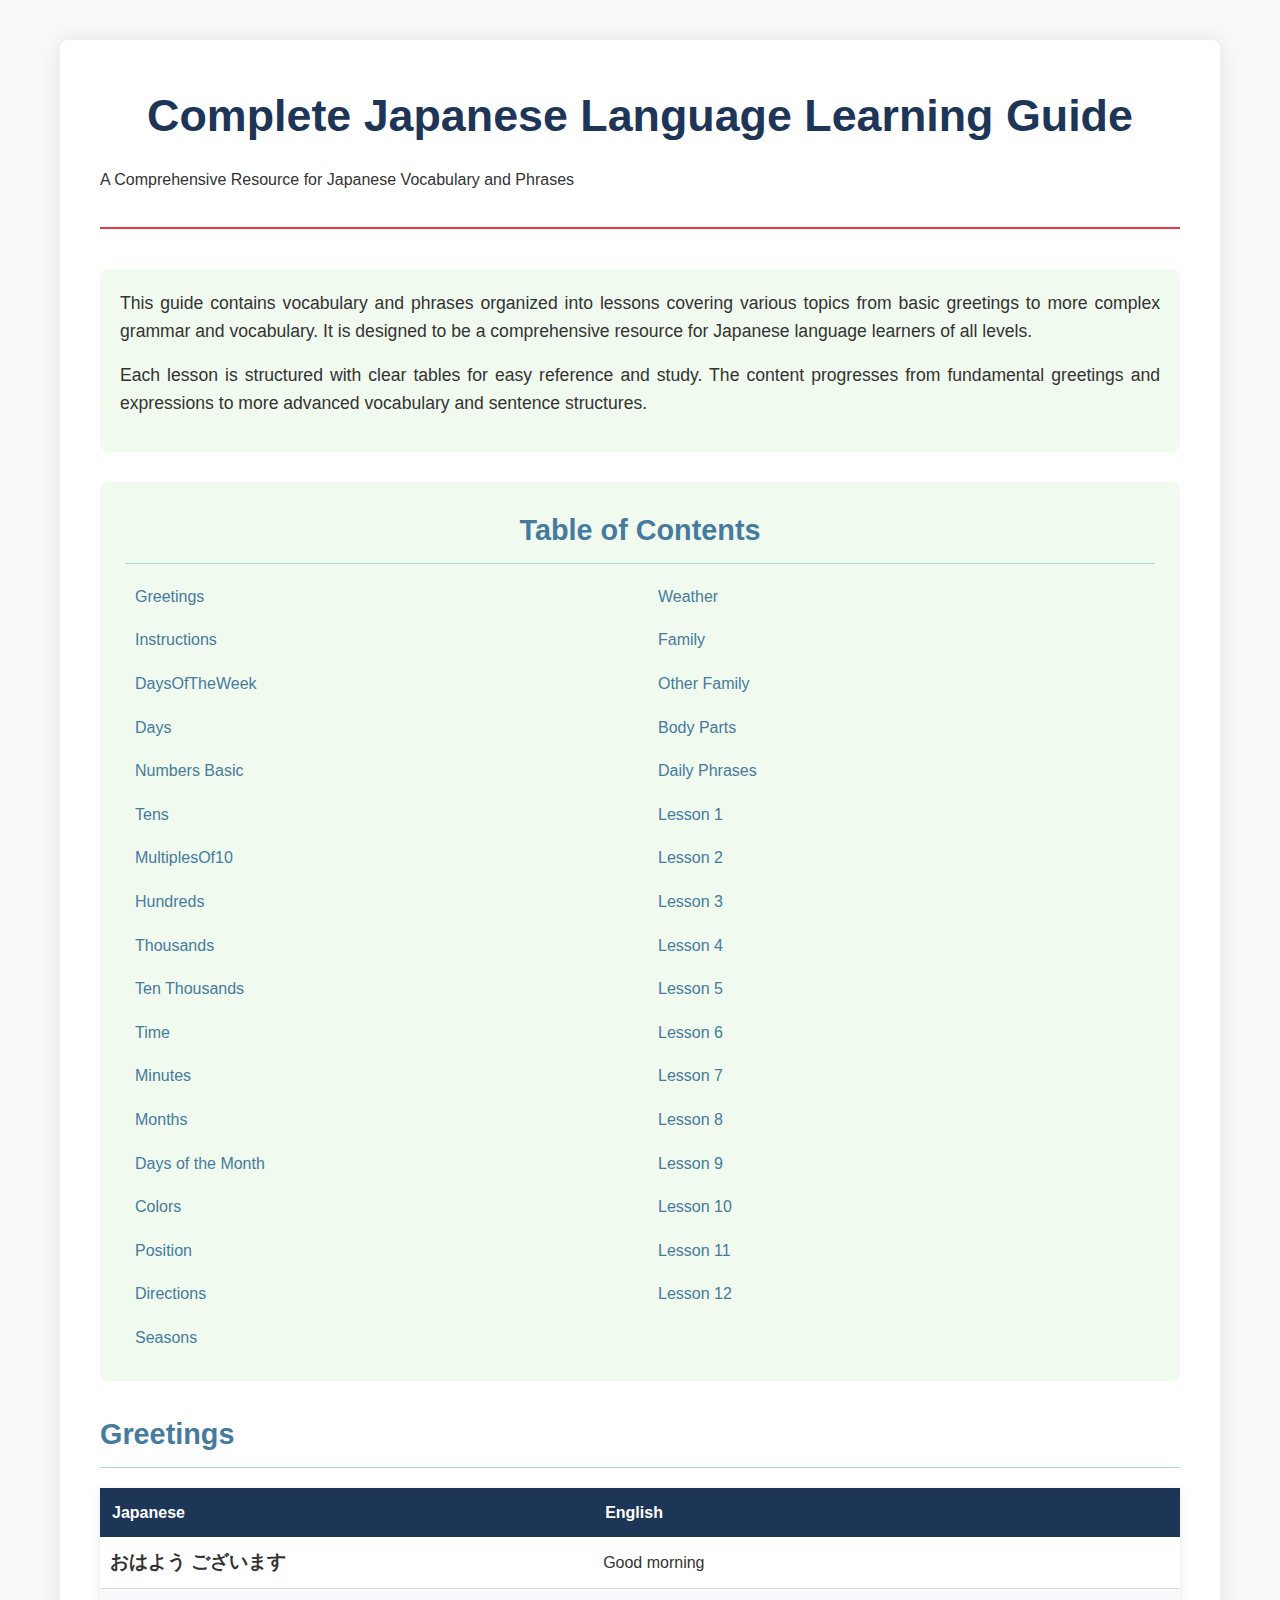
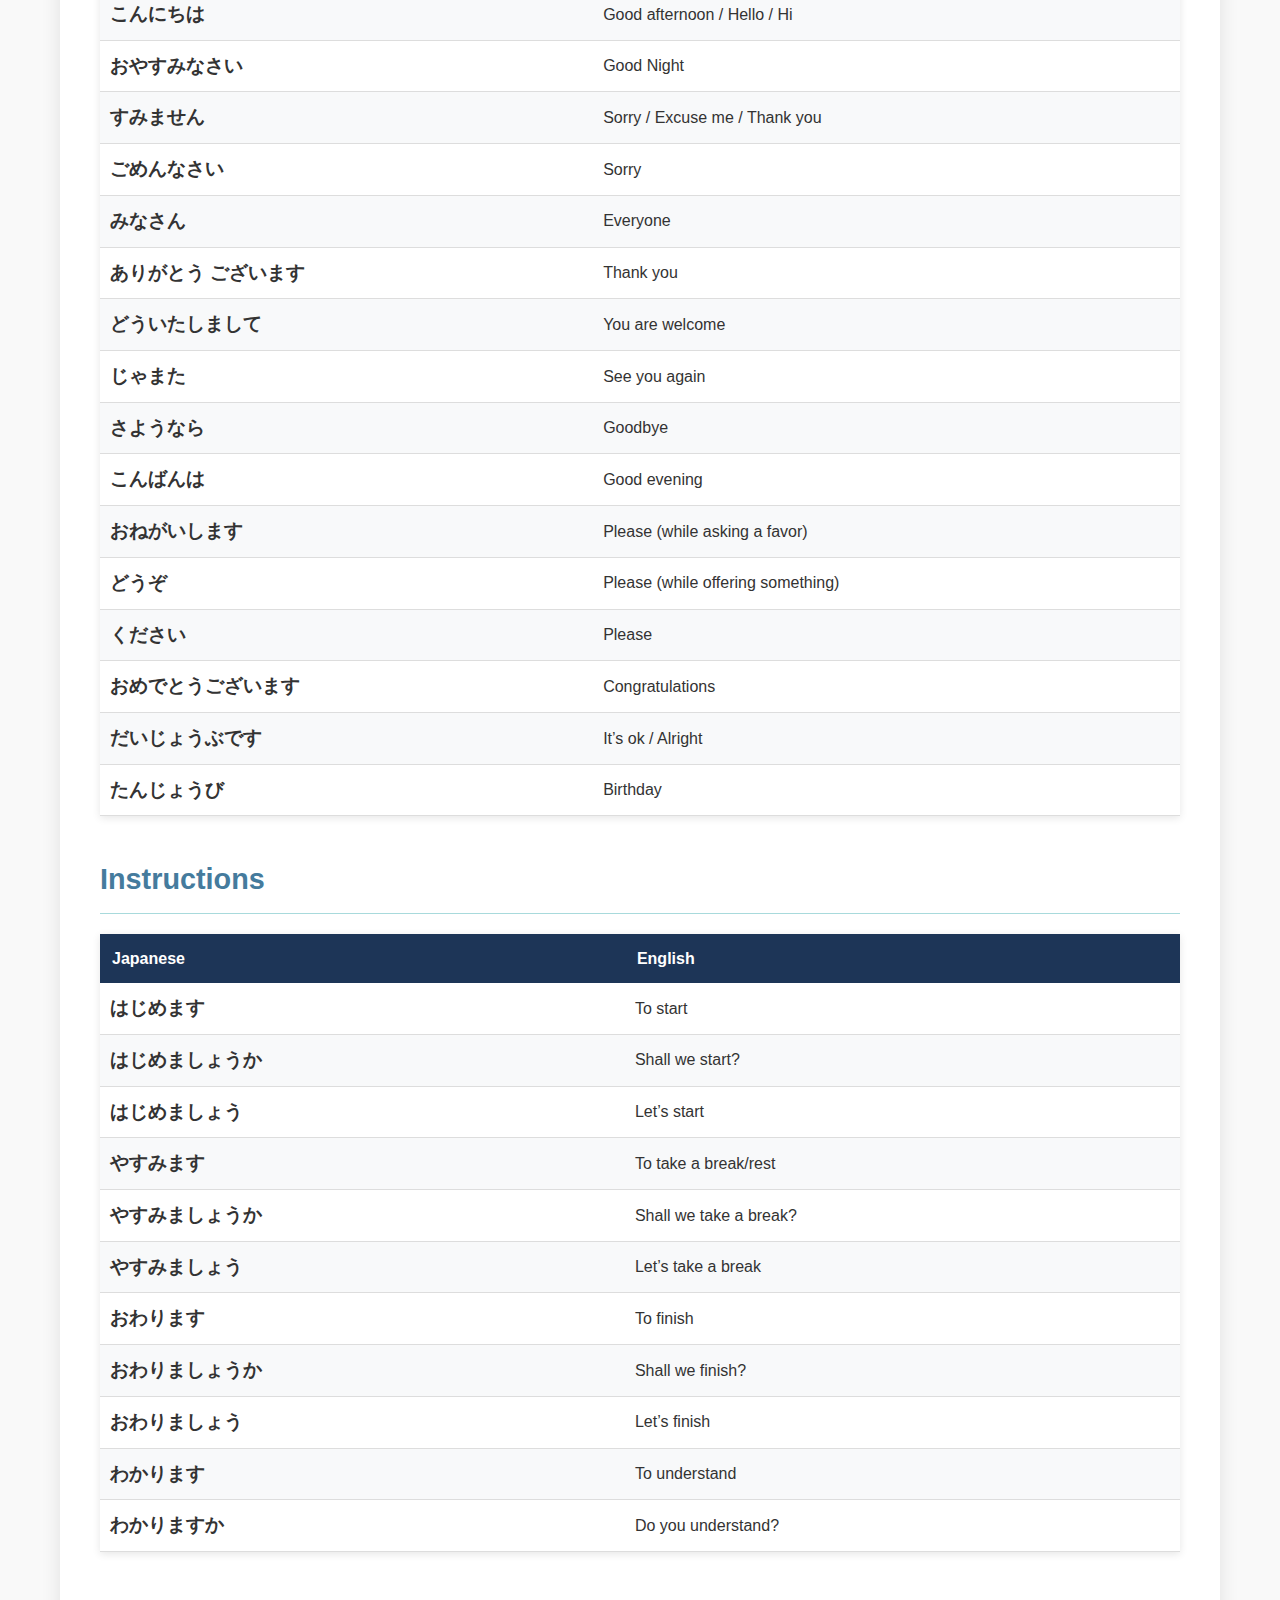
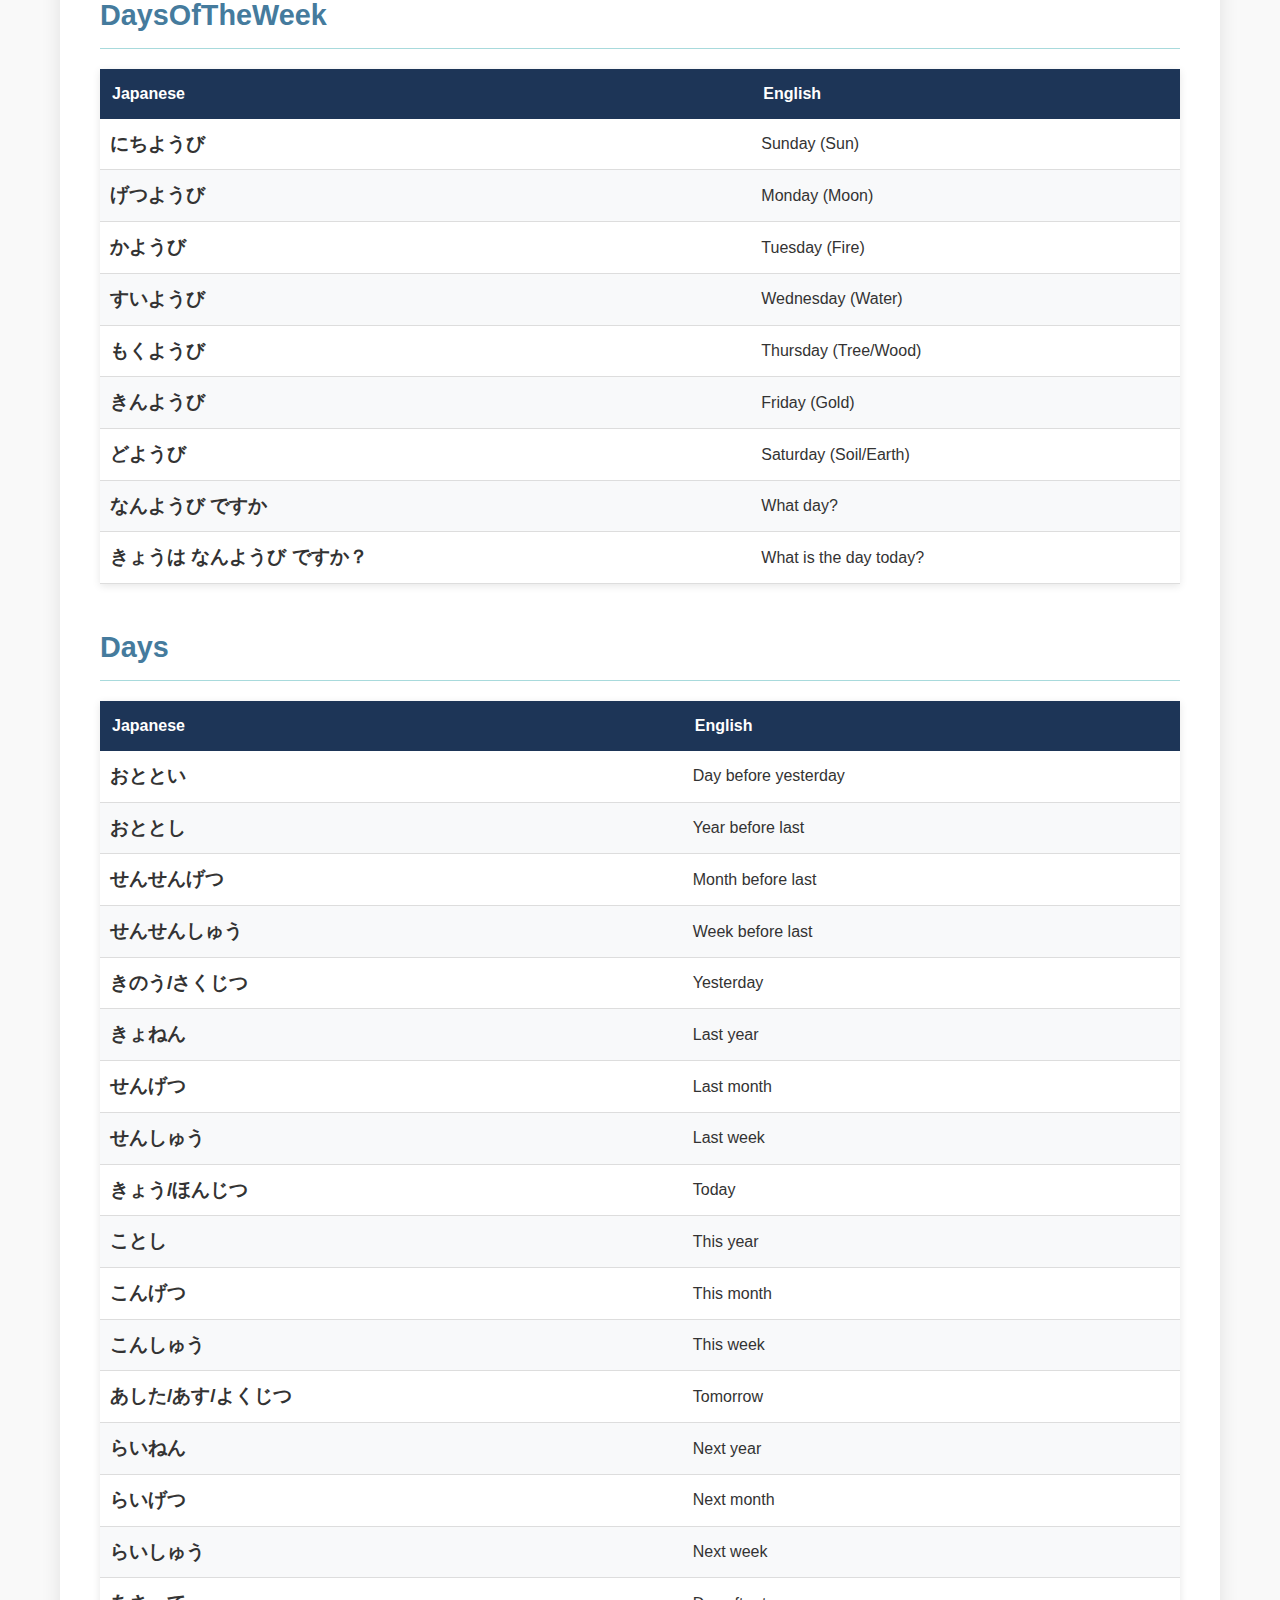
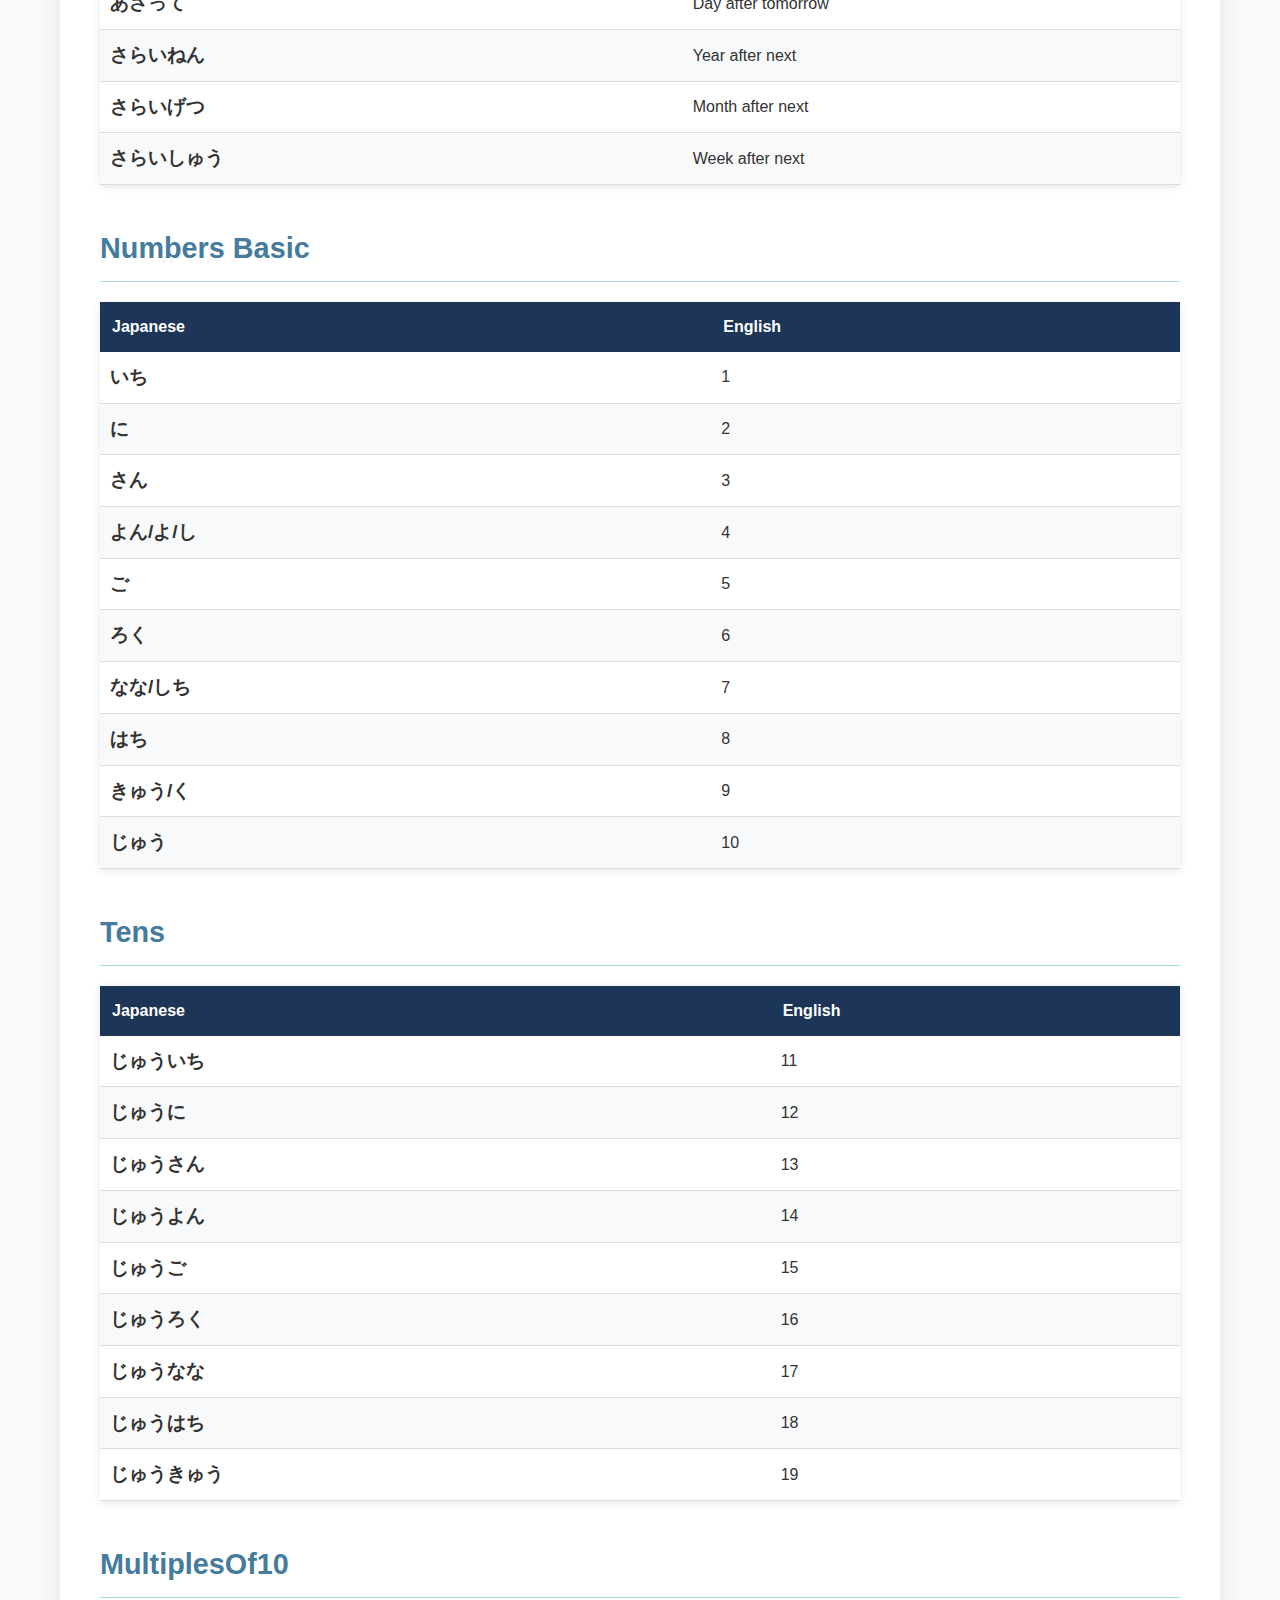
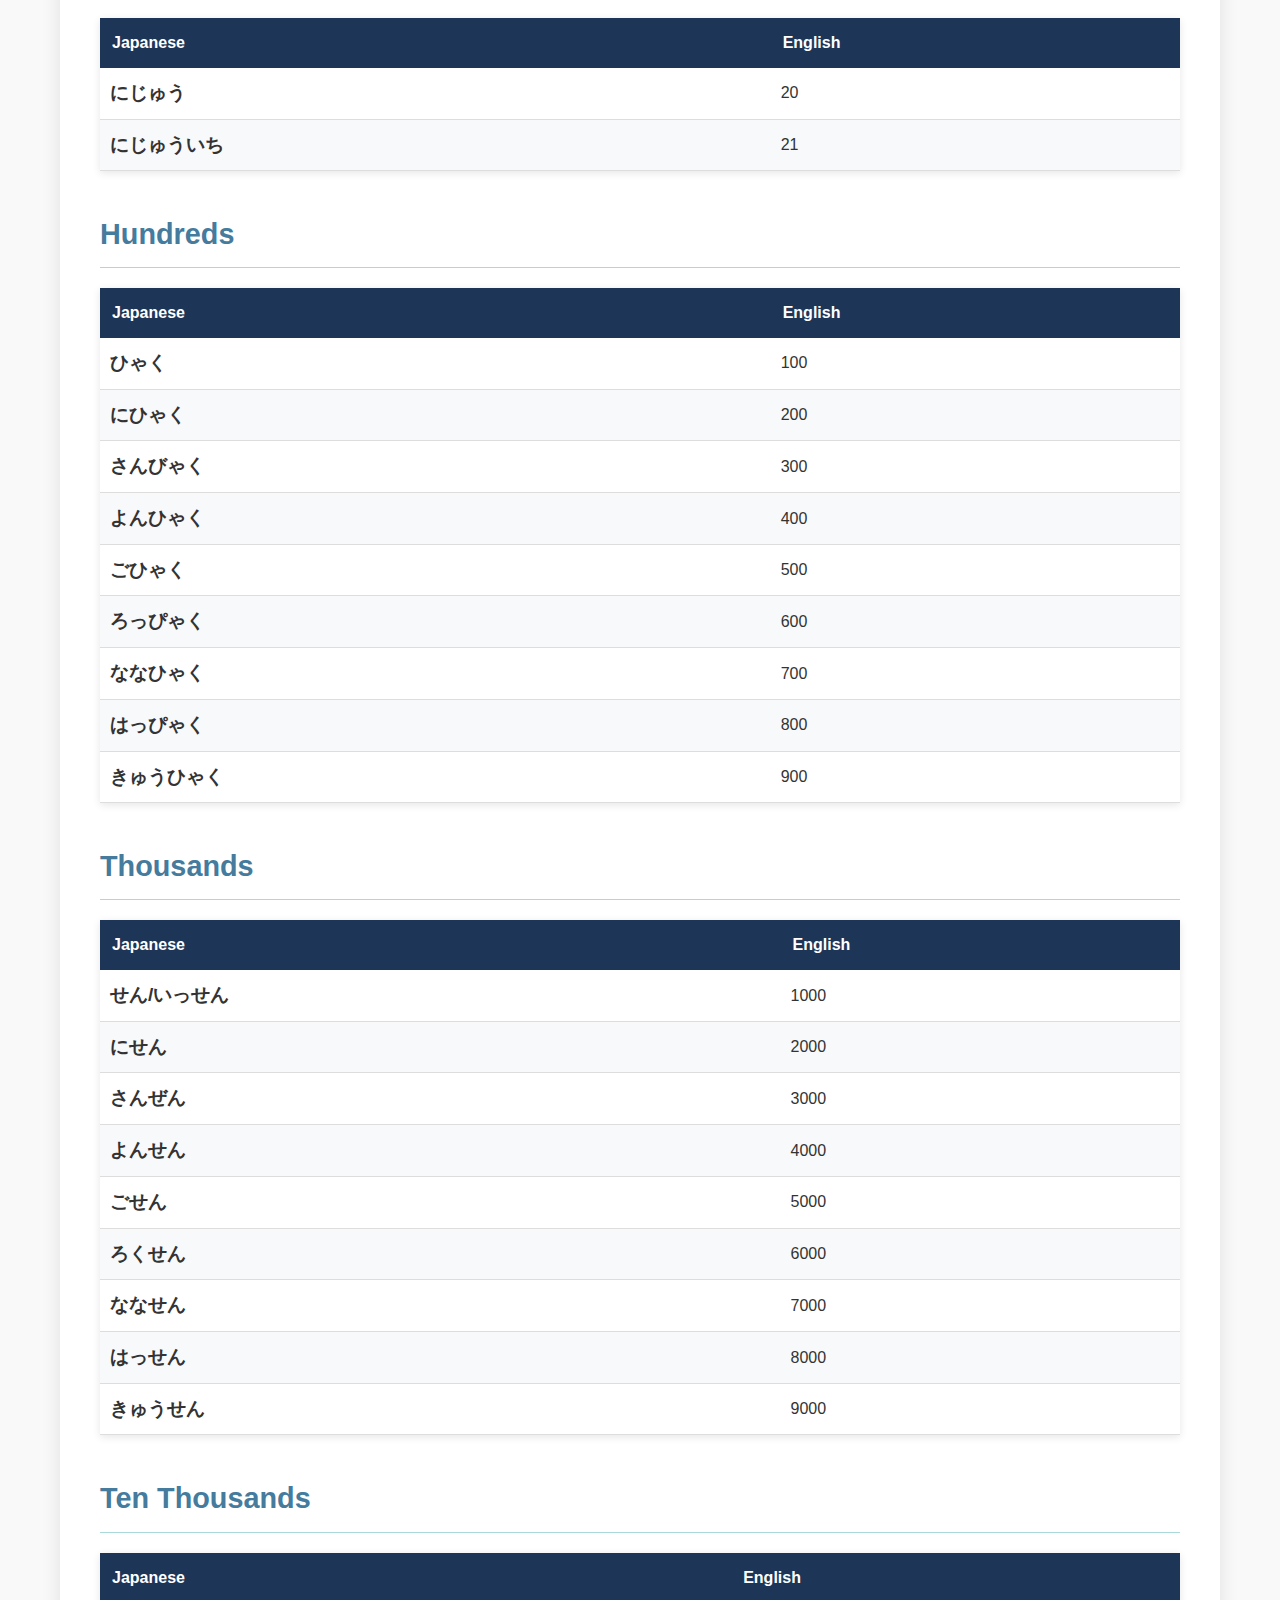
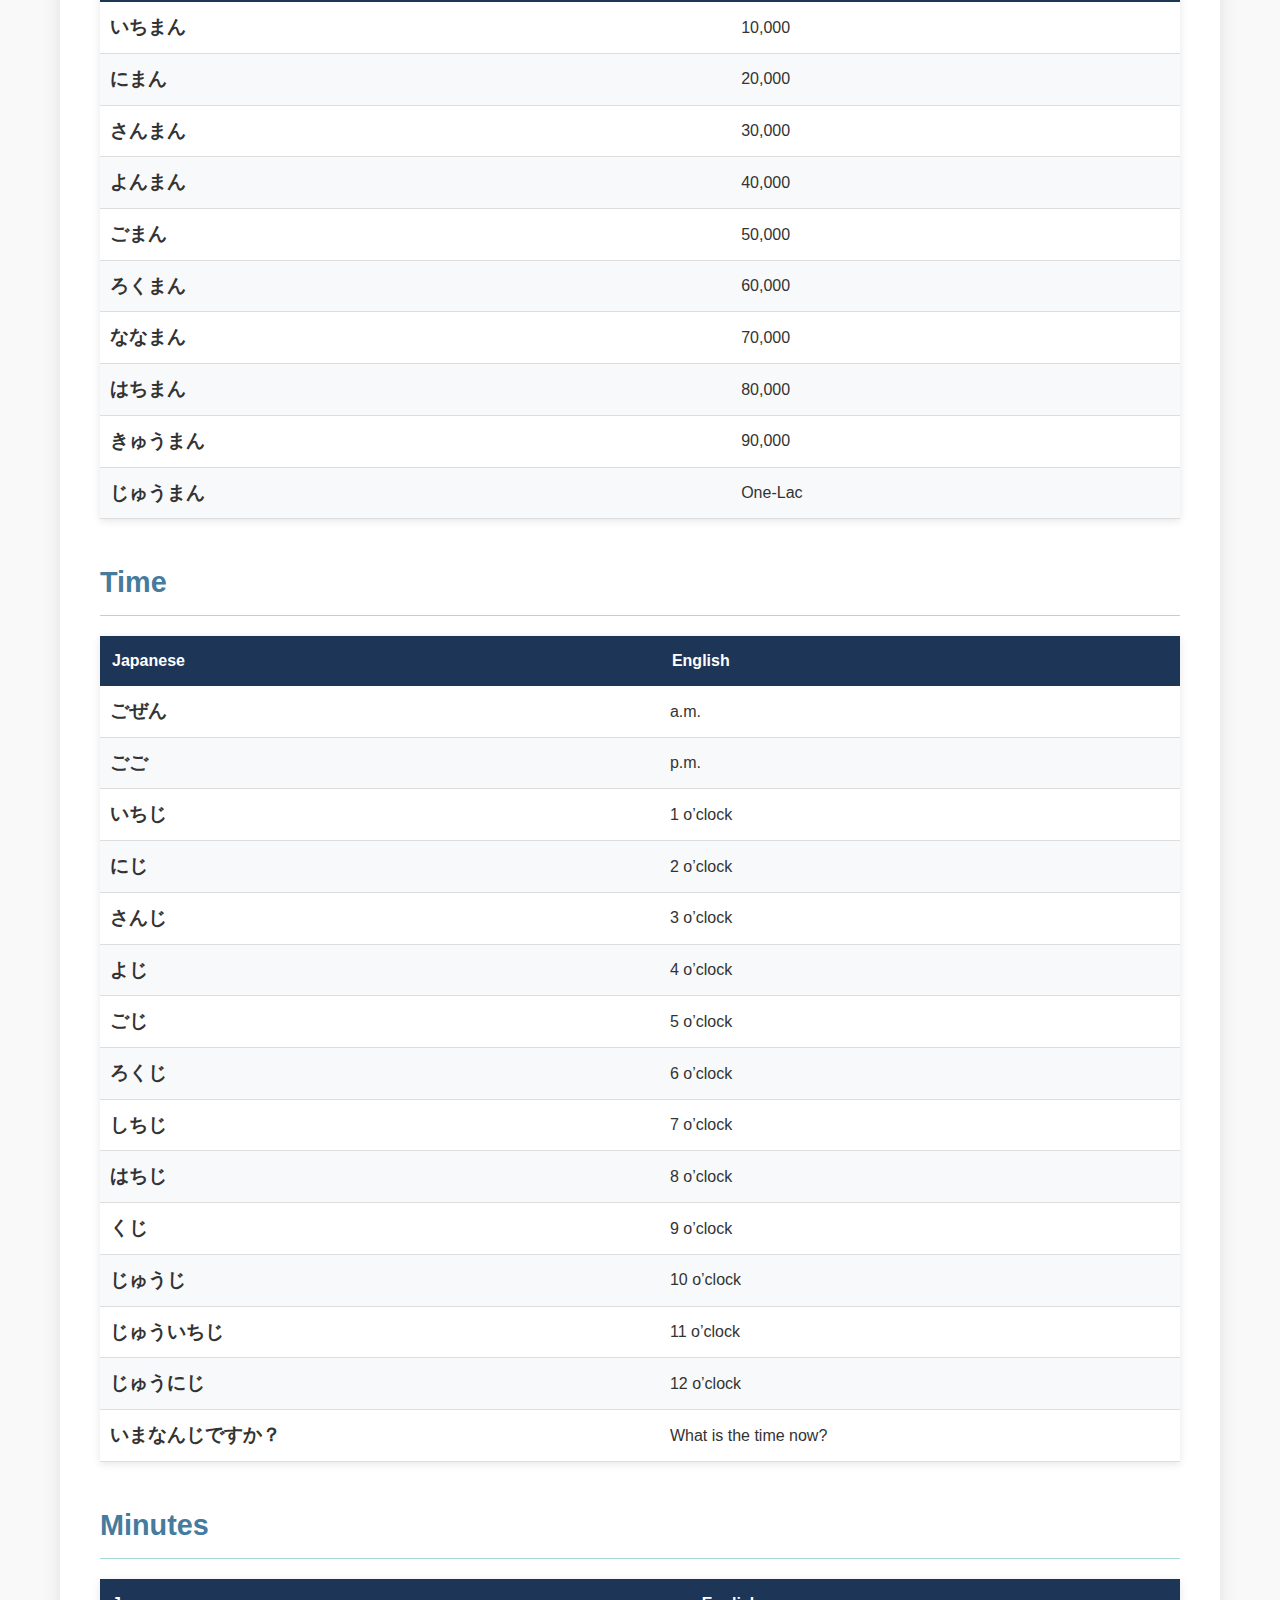
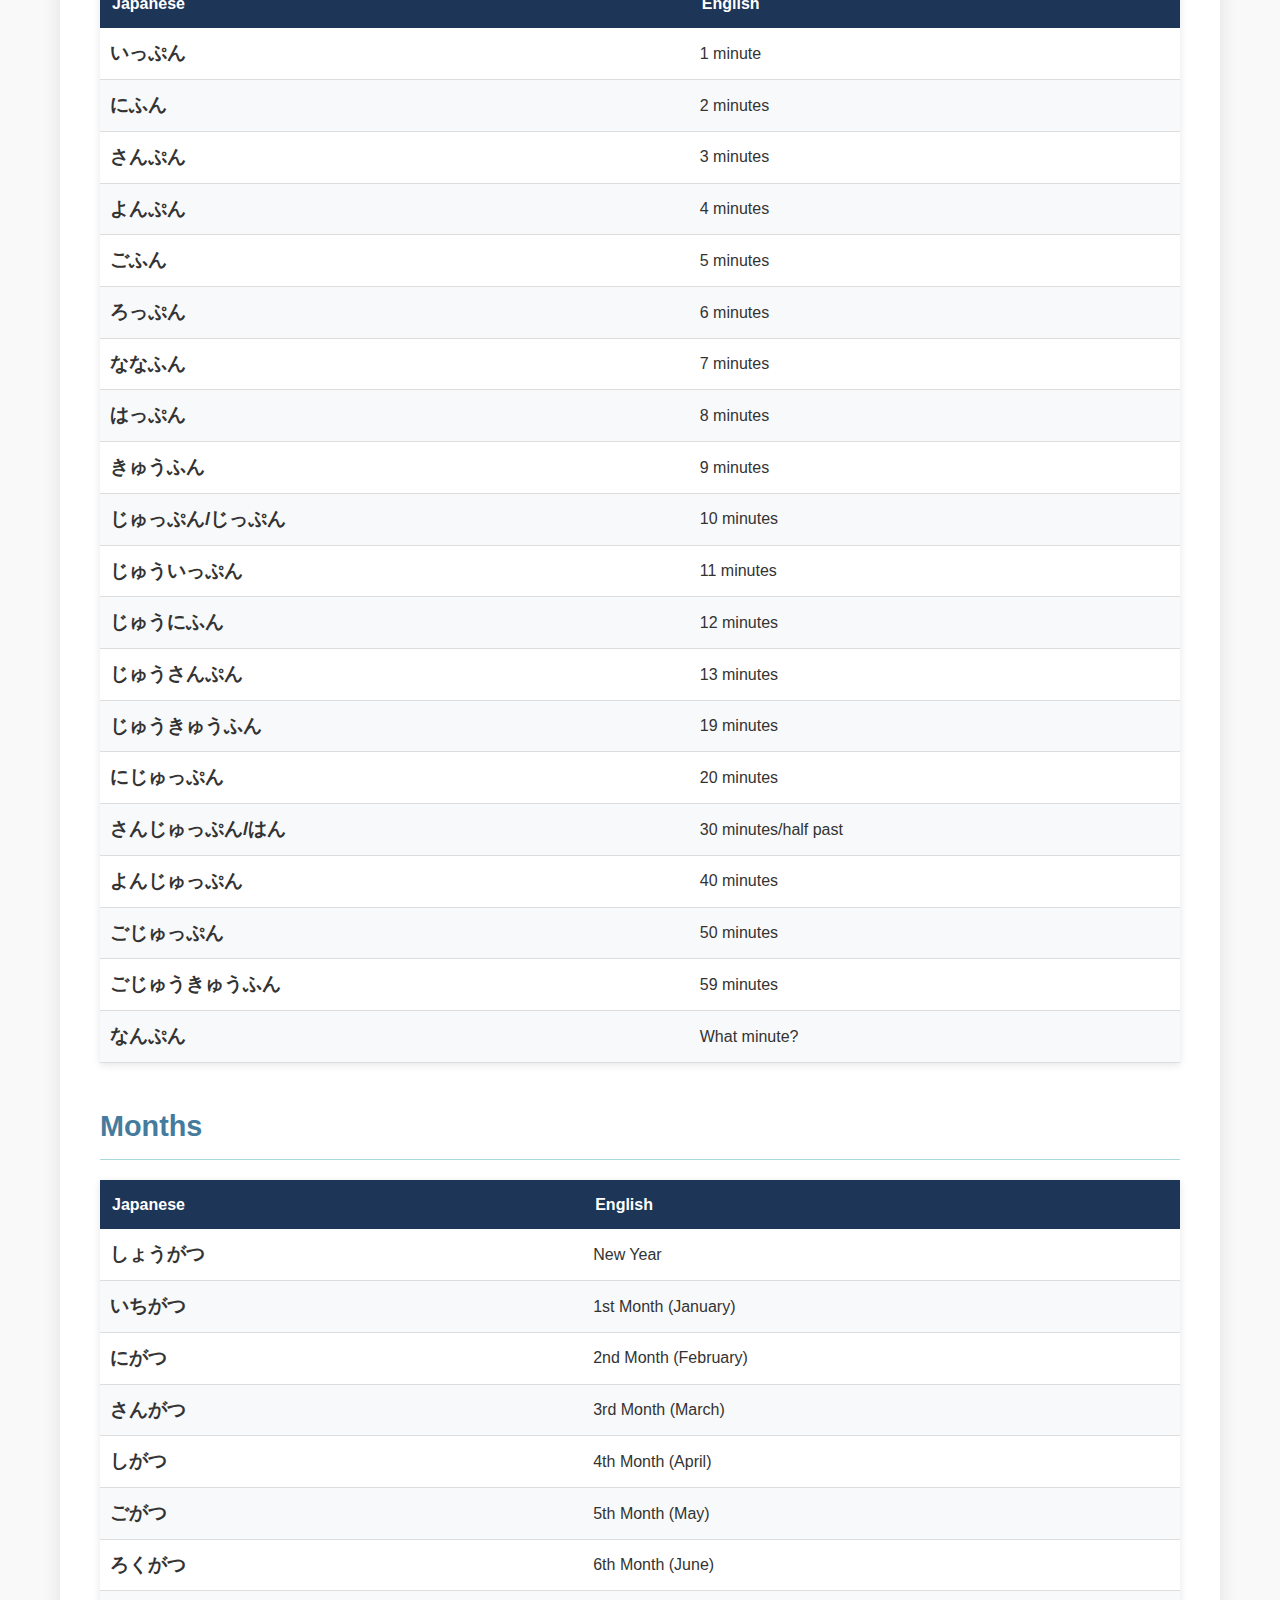
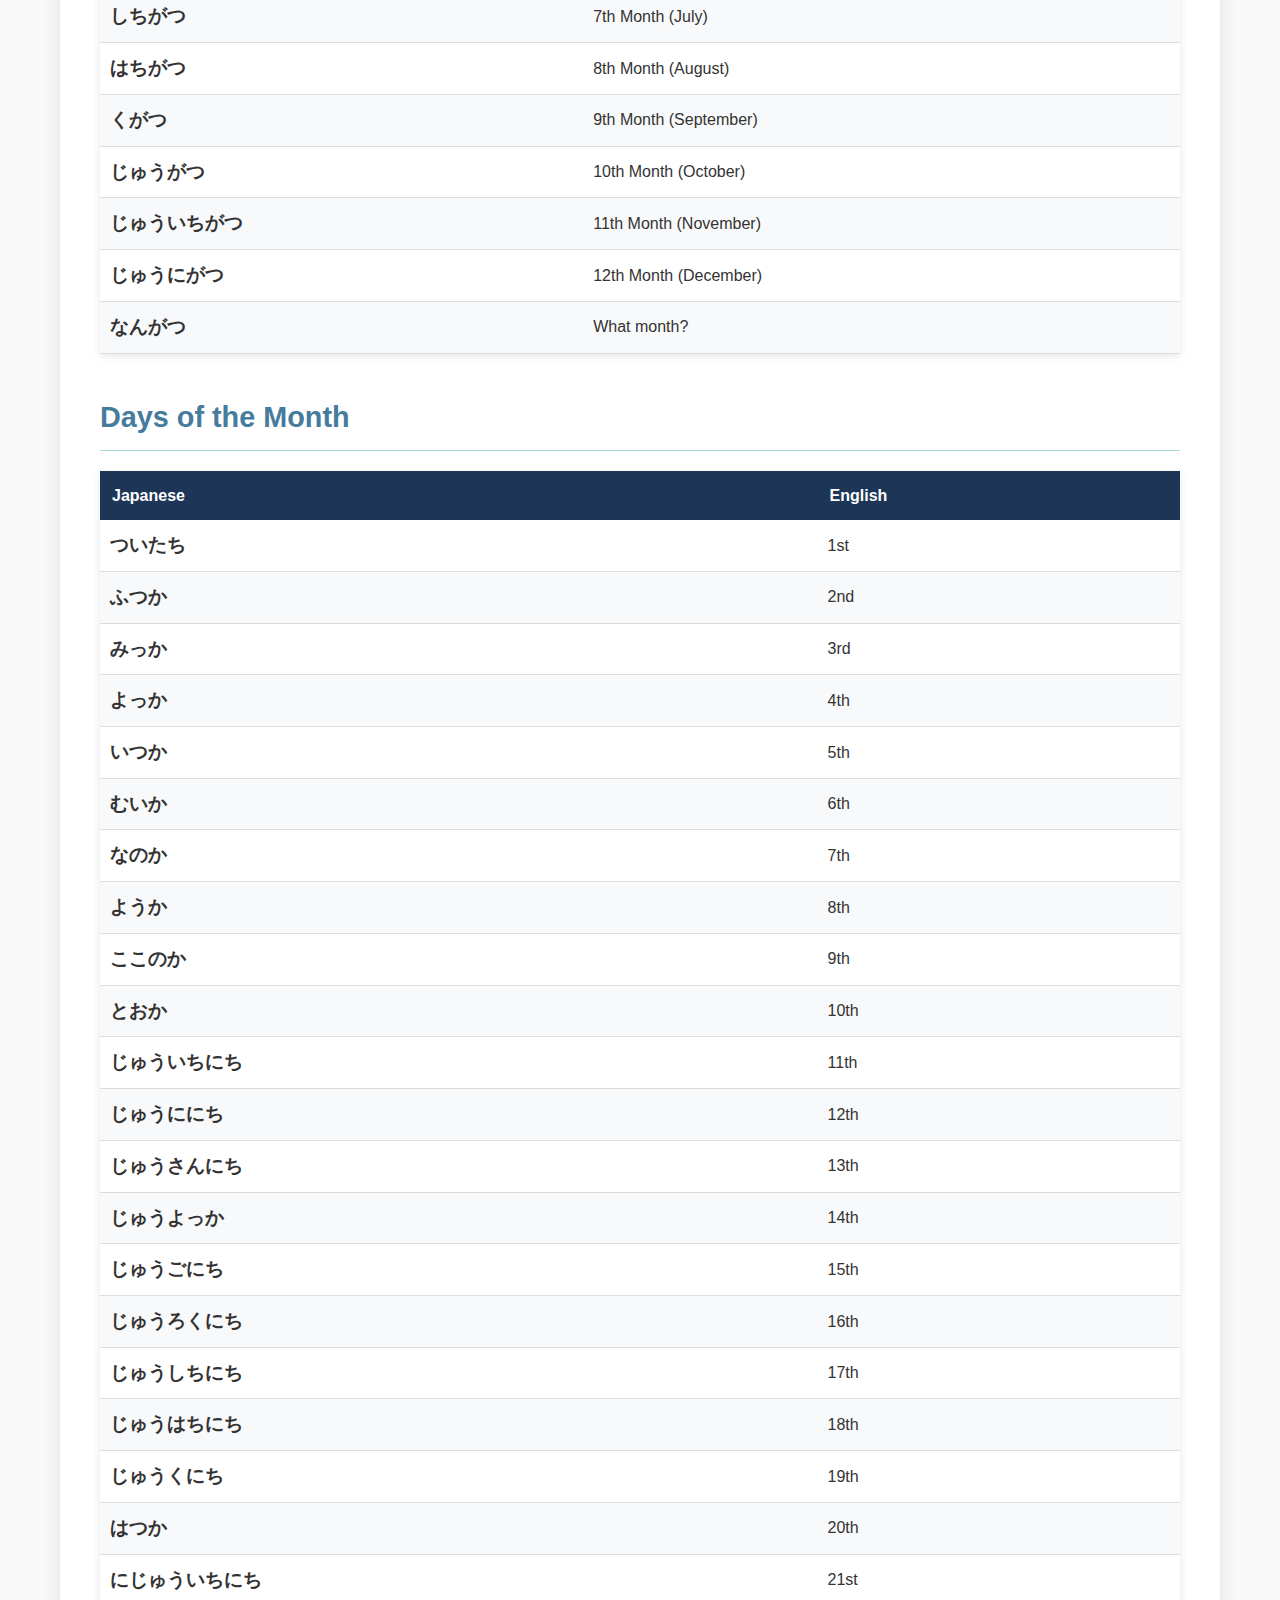
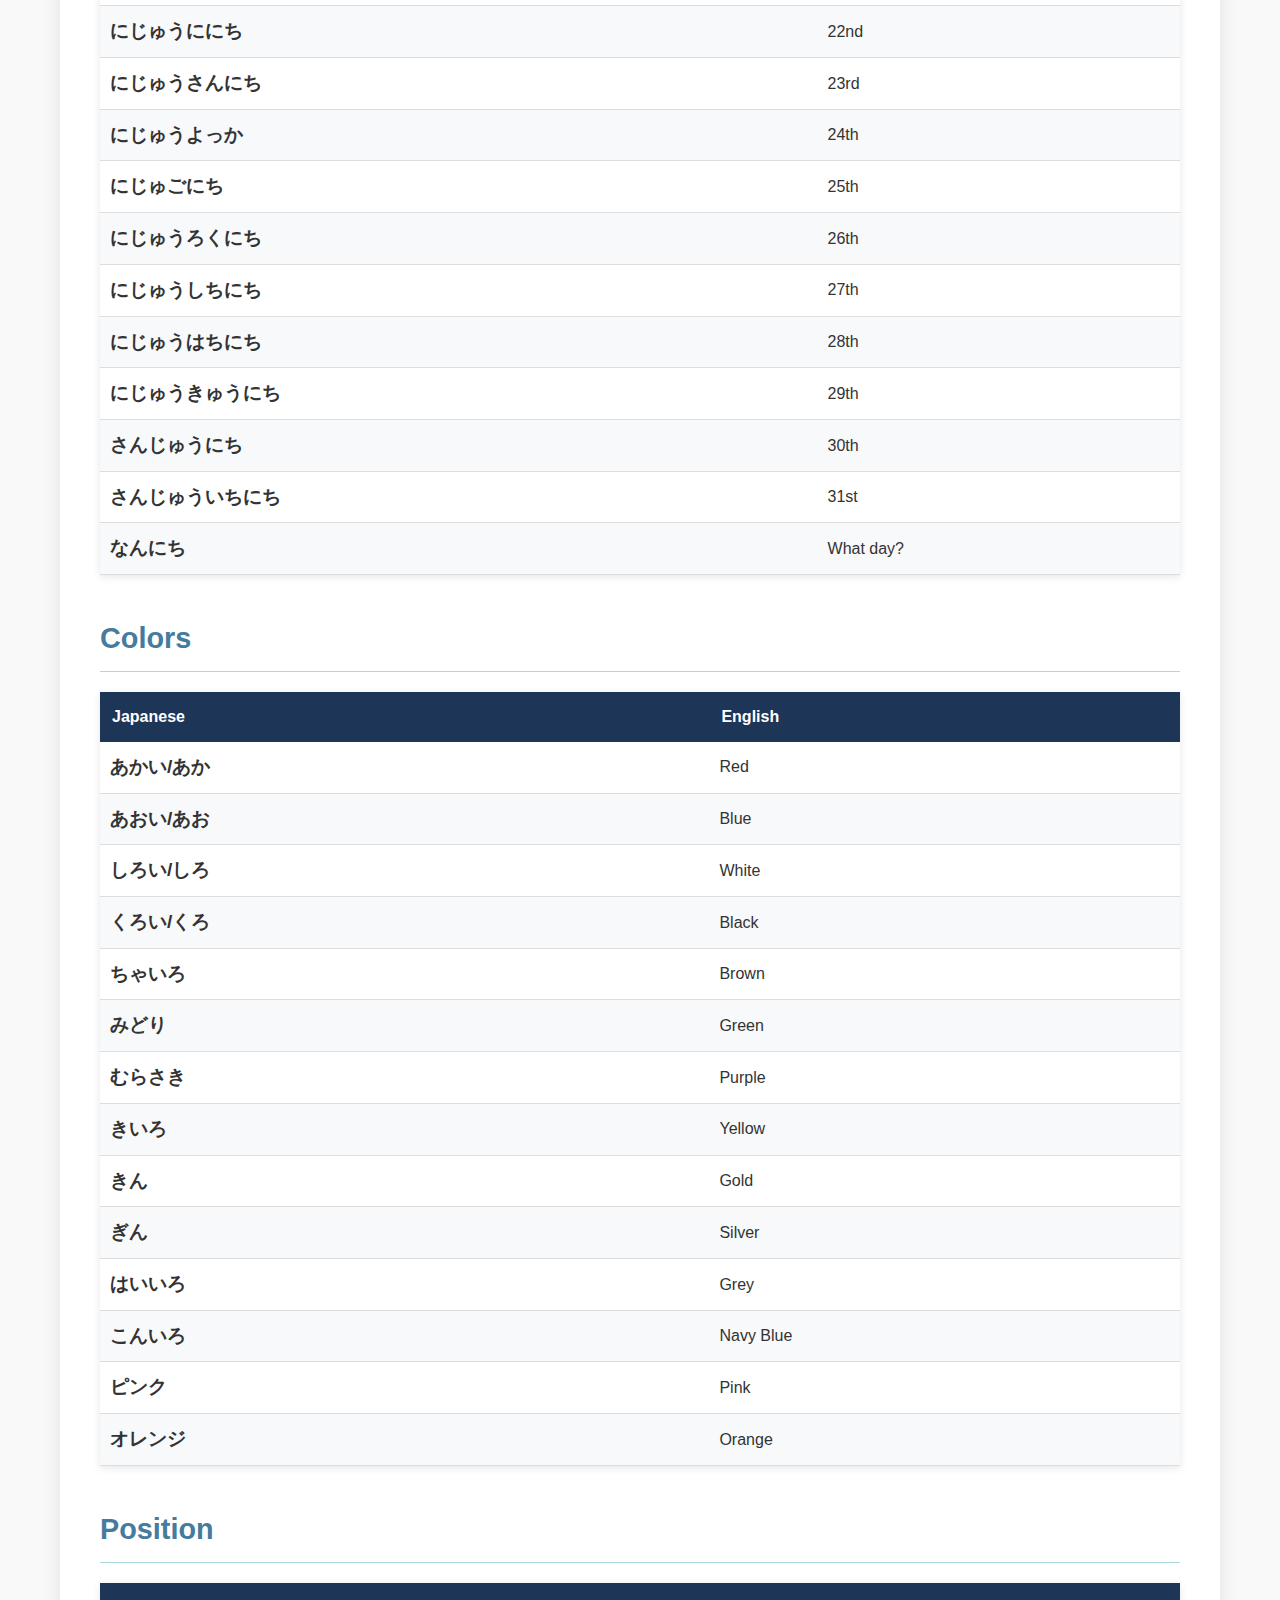
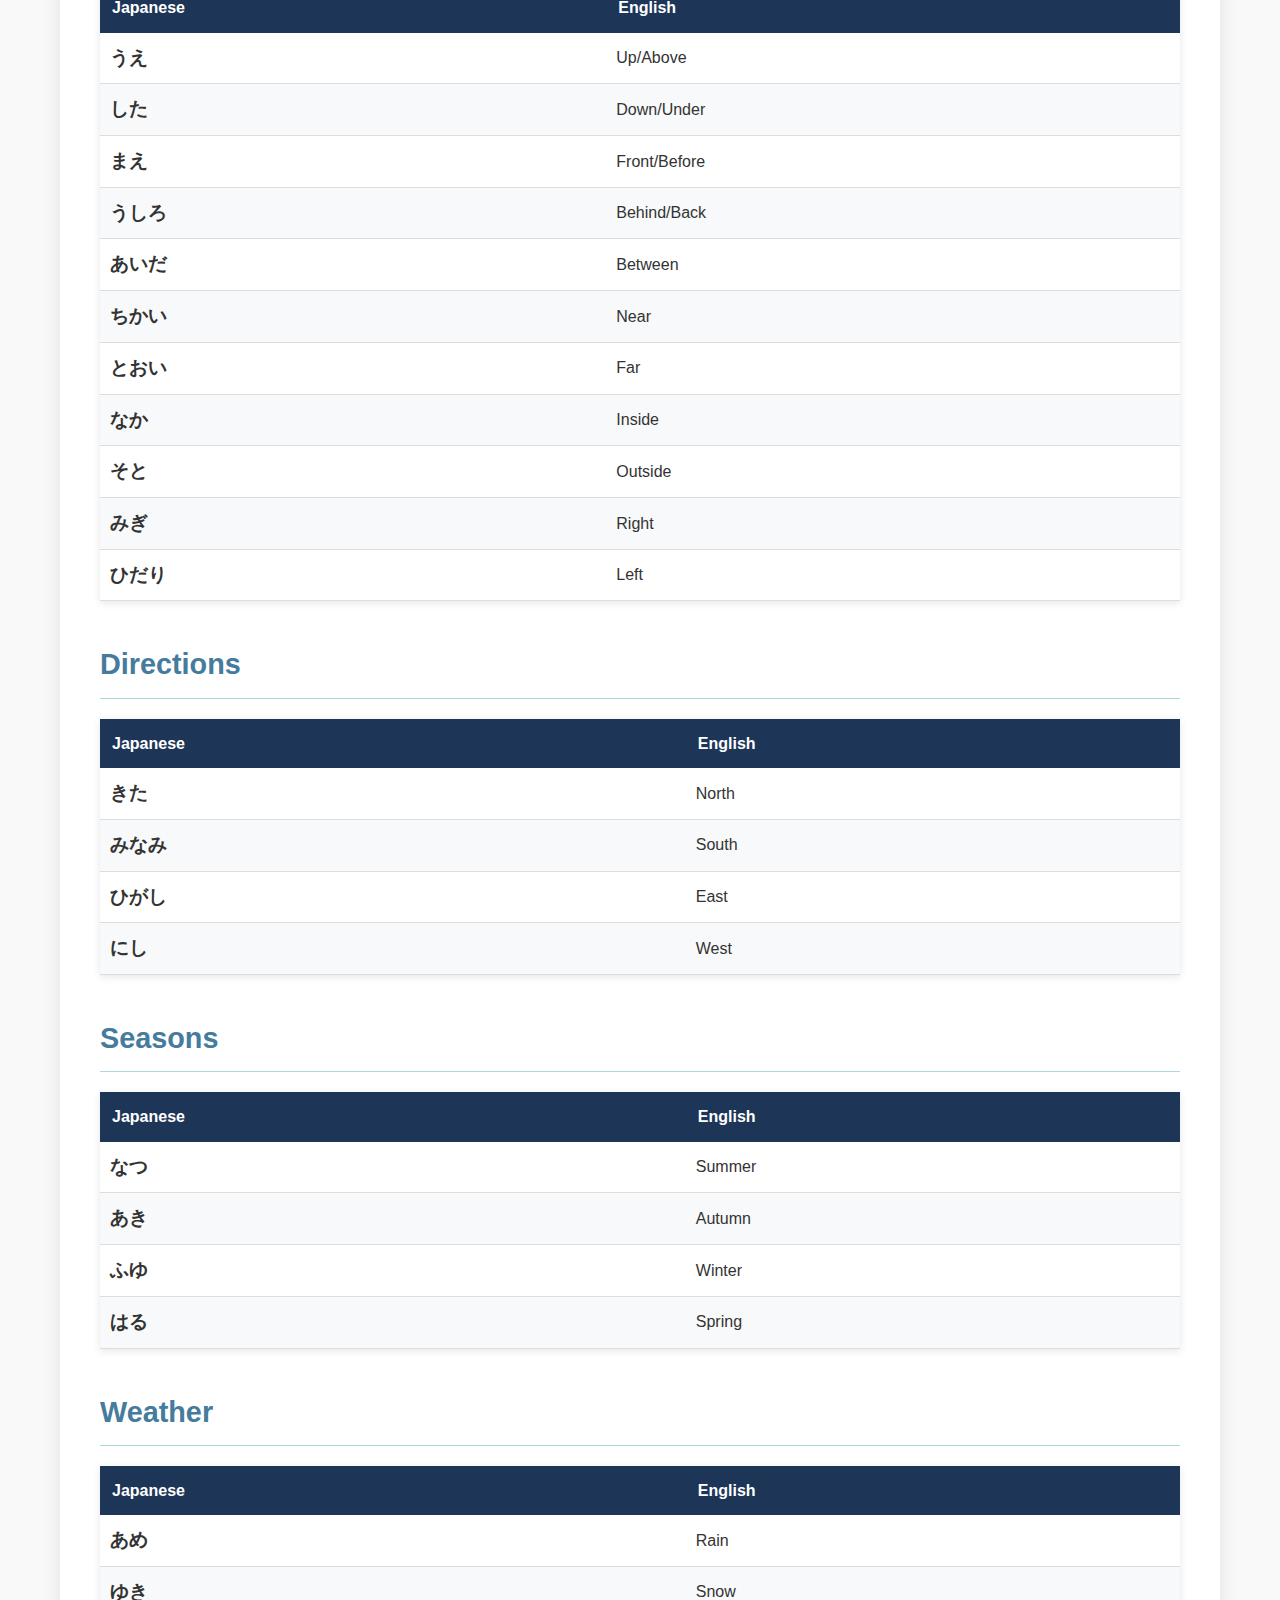
<file: index2.html>
<!DOCTYPE html>
<html lang="en">

<head>
    <meta charset="UTF-8">
    <meta name="viewport" content="width=device-width, initial-scale=1.0">
    <title>Complete Japanese Language Learning Guide</title>
    <script src="https://code.jquery.com/jquery-3.6.0.min.js"></script>
    <style>
        * {
            margin: 0;
            padding: 0;
            box-sizing: border-box;
            font-family: 'Segoe UI', Arial, sans-serif;
        }

        body {
            background-color: #f9f9f9;
            color: #333;
            line-height: 1.6;
            padding: 20px;
            max-width: 1200px;
            margin: 0 auto;
        }

        .book-container {
            background: white;
            box-shadow: 0 0 20px rgba(0, 0, 0, 0.1);
            border-radius: 8px;
            padding: 40px;
            margin: 20px 0;
        }

        .header {
            text-align: center;
            margin-bottom: 40px;
            padding-bottom: 20px;
            border-bottom: 2px solid #e63946;
        }

        h1 {
            color: #1d3557;
            font-size: 2.8em;
            margin-bottom: 15px;
        }

        h2 {
            color: #457b9d;
            font-size: 1.8em;
            margin: 30px 0 15px;
            padding-bottom: 10px;
            border-bottom: 1px solid #a8dadc;
        }

        h3 {
            color: #e63946;
            font-size: 1.4em;
            margin: 25px 0 15px;
        }

        h4 {
            color: #1d3557;
            font-size: 1.2em;
            margin: 20px 0 10px;
        }

        p {
            margin-bottom: 15px;
            text-align: justify;
        }

        .intro {
            font-size: 1.1em;
            background: #f1faee;
            padding: 20px;
            border-radius: 8px;
            margin-bottom: 30px;
        }

        .toc {
            background: #f1faee;
            padding: 25px;
            border-radius: 8px;
            margin-bottom: 30px;
        }

        .toc h2 {
            text-align: center;
            margin-top: 0;
        }

        .toc-list {
            list-style-type: none;
            column-count: 2;
        }

        .toc-list li {
            margin-bottom: 8px;
            break-inside: avoid;
        }

        .toc-list a {
            text-decoration: none;
            color: #457b9d;
            display: block;
            padding: 5px 10px;
            border-radius: 4px;
            transition: background 0.3s;
        }

        .toc-list a:hover {
            background: #a8dadc;
        }

        .lesson {
            margin-bottom: 40px;
            page-break-inside: avoid;
        }

        .vocab-table {
            width: 100%;
            border-collapse: collapse;
            margin: 20px 0;
            box-shadow: 0 2px 8px rgba(0, 0, 0, 0.1);
        }

        .vocab-table th {
            background-color: #1d3557;
            color: white;
            padding: 12px;
            text-align: left;
        }

        .vocab-table td {
            padding: 10px;
            border-bottom: 1px solid #ddd;
        }

        .vocab-table tr:nth-child(even) {
            background-color: #f8f9fa;
        }

        .vocab-table tr:hover {
            background-color: #e9f5f5;
        }

        .japanese {
            font-size: 1.2em;
            font-weight: bold;
        }

        .footer {
            text-align: center;
            margin-top: 40px;
            padding-top: 20px;
            border-top: 2px solid #e63946;
            color: #6c757d;
            font-size: 0.9em;
        }

        @media print {
            body {
                background: white;
                padding: 0;
            }

            .book-container {
                box-shadow: none;
                padding: 0;
            }

            .toc {
                page-break-after: always;
            }

            .lesson {
                page-break-inside: avoid;
            }

            h2 {
                page-break-after: avoid;
            }

            .vocab-table {
                page-break-inside: avoid;
            }
        }

        #backToTop {
            position: fixed;
            bottom: 20px;
            right: 20px;
            background: #007bff;
            color: white;
            border: none;
            padding: 10px 15px;
            border-radius: 5px;
            cursor: pointer;
            font-size: 14px;
            display: none;
            /* hidden by default */
            z-index: 1000;
        }

        #backToTop:hover {
            background: #0056b3;
        }
    </style>
</head>

<body>
    <div class="book-container">
        <div class="header">
            <h1>Complete Japanese Language Learning Guide</h1>
            <p>A Comprehensive Resource for Japanese Vocabulary and Phrases</p>
        </div>
        <div class="intro">
            <p>This guide contains vocabulary and phrases organized into lessons covering various topics from basic
                greetings to more complex grammar and vocabulary. It is designed to be a comprehensive resource for
                Japanese language learners of all levels.</p>
            <p>Each lesson is structured with clear tables for easy reference and study. The content progresses from
                fundamental greetings and expressions to more advanced vocabulary and sentence structures.</p>
        </div>
        <div class="toc">
            <h2>Table of Contents</h2>
            <ul class="toc-list" id="toc-list">
            </ul>
        </div>
        <div id="lessons-container">
        </div>
        <div class="footer">
            <p>Complete Japanese Language Learning Guide</p>
            <p>© 2023 - For educational purposes only</p>
        </div>
    </div>
    <button id="backToTop">↑ Top</button>

    <script>
        // Correctly formatted JSON data, as a single variable
        var japanese_dataset = [
            {
                "japanese_dataset": [
                    { "Greetings": [{ "Japanese": "おはよう ございます", "Romaji": "ohayou gozaimasu", "English": "Good morning" }, { "Japanese": "こんにちは", "Romaji": "konnichiwa", "English": "Good afternoon / Hello / Hi" }, { "Japanese": "おやすみなさい", "Romaji": "oyasuminasai", "English": "Good Night" }, { "Japanese": "すみません", "Romaji": "sumimasen", "English": "Sorry / Excuse me / Thank you" }, { "Japanese": "ごめんなさい", "Romaji": "gomennasai", "English": "Sorry" }, { "Japanese": "みなさん", "Romaji": "minasan", "English": "Everyone" }, { "Japanese": "ありがとう ございます", "Romaji": "arigatou gozaimasu", "English": "Thank you" }, { "Japanese": "どういたしまして", "Romaji": "douitashimashite", "English": "You are welcome" }, { "Japanese": "じゃまた", "Romaji": "ja mata", "English": "See you again" }, { "Japanese": "さようなら", "Romaji": "sayounara", "English": "Goodbye" }, { "Japanese": "こんばんは", "Romaji": "konbanwa", "English": "Good evening" }, { "Japanese": "おねがいします", "Romaji": "onegaishimasu", "English": "Please (while asking a favor)" }, { "Japanese": "どうぞ", "Romaji": "douzo", "English": "Please (while offering something)" }, { "Japanese": "ください", "Romaji": "kudasai", "English": "Please" }, { "Japanese": "おめでとうございます", "Romaji": "omedetou gozaimasu", "English": "Congratulations" }, { "Japanese": "だいじょうぶです", "Romaji": "daijoubu desu", "English": "It’s ok / Alright" }, { "Japanese": "たんじょうび", "Romaji": "tanjoubi", "English": "Birthday" }] },
                    { "Instructions": [{ "Japanese": "はじめます", "Romaji": "hajimemasu", "English": "To start" }, { "Japanese": "はじめましょうか", "Romaji": "hajimemashou ka", "English": "Shall we start?" }, { "Japanese": "はじめましょう", "Romaji": "hajimemashou", "English": "Let’s start" }, { "Japanese": "やすみます", "Romaji": "yasumimasu", "English": "To take a break/rest" }, { "Japanese": "やすみましょうか", "Romaji": "yasumimashou ka", "English": "Shall we take a break?" }, { "Japanese": "やすみましょう", "Romaji": "yasumimashou", "English": "Let’s take a break" }, { "Japanese": "おわります", "Romaji": "owarimasu", "English": "To finish" }, { "Japanese": "おわりましょうか", "Romaji": "owarimashou ka", "English": "Shall we finish?" }, { "Japanese": "おわりましょう", "Romaji": "owarimashou", "English": "Let’s finish" }, { "Japanese": "わかります", "Romaji": "wakarimasu", "English": "To understand" }, { "Japanese": "わかりますか", "Romaji": "wakarimasu ka", "English": "Do you understand?" }] },
                    { "DaysOfTheWeek": [{ "Japanese": "にちようび", "Romaji": "nichiyoubi", "English": "Sunday (Sun)" }, { "Japanese": "げつようび", "Romaji": "getsuyoubi", "English": "Monday (Moon)" }, { "Japanese": "かようび", "Romaji": "kayoubi", "English": "Tuesday (Fire)" }, { "Japanese": "すいようび", "Romaji": "suiyoubi", "English": "Wednesday (Water)" }, { "Japanese": "もくようび", "Romaji": "mokuyoubi", "English": "Thursday (Tree/Wood)" }, { "Japanese": "きんようび", "Romaji": "kinyoubi", "English": "Friday (Gold)" }, { "Japanese": "どようび", "Romaji": "doyoubi", "English": "Saturday (Soil/Earth)" }, { "Japanese": "なんようび ですか", "Romaji": "nanyoubi desu ka", "English": "What day?" }, { "Japanese": "きょうは なんようび ですか？", "Romaji": "kyou wa nanyoubi desu ka?", "English": "What is the day today?" }] },
                    { "Days": [{ "Japanese": "おととい", "Romaji": "ototoi", "English": "Day before yesterday" }, { "Japanese": "おととし", "Romaji": "ototoshi", "English": "Year before last" }, { "Japanese": "せんせんげつ", "Romaji": "sensengestu", "English": "Month before last" }, { "Japanese": "せんせんしゅう", "Romaji": "sensenshuu", "English": "Week before last" }, { "Japanese": "きのう/さくじつ", "Romaji": "kinou/sakujitsu", "English": "Yesterday" }, { "Japanese": "きょねん", "Romaji": "kyonen", "English": "Last year" }, { "Japanese": "せんげつ", "Romaji": "sengetsu", "English": "Last month" }, { "Japanese": "せんしゅう", "Romaji": "senshuu", "English": "Last week" }, { "Japanese": "きょう/ほんじつ", "Romaji": "kyou/honjitsu", "English": "Today" }, { "Japanese": "ことし", "Romaji": "kotoshi", "English": "This year" }, { "Japanese": "こんげつ", "Romaji": "kongetsu", "English": "This month" }, { "Japanese": "こんしゅう", "Romaji": "konshuu", "English": "This week" }, { "Japanese": "あした/あす/よくじつ", "Romaji": "ashita/asu/yokujitsu", "English": "Tomorrow" }, { "Japanese": "らいねん", "Romaji": "rainen", "English": "Next year" }, { "Japanese": "らいげつ", "Romaji": "raigetsu", "English": "Next month" }, { "Japanese": "らいしゅう", "Romaji": "raishuu", "English": "Next week" }, { "Japanese": "あさって", "Romaji": "asatte", "English": "Day after tomorrow" }, { "Japanese": "さらいねん", "Romaji": "sarainen", "English": "Year after next" }, { "Japanese": "さらいげつ", "Romaji": "saraigetsu", "English": "Month after next" }, { "Japanese": "さらいしゅう", "Romaji": "saraishuu", "English": "Week after next" }] },
                    { "Numbers_Basic": [{ "Japanese": "いち", "Romaji": "ichi", "English": "1" }, { "Japanese": "に", "Romaji": "ni", "English": "2" }, { "Japanese": "さん", "Romaji": "san", "English": "3" }, { "Japanese": "よん/よ/し", "Romaji": "yon/yo/shi", "English": "4" }, { "Japanese": "ご", "Romaji": "go", "English": "5" }, { "Japanese": "ろく", "Romaji": "roku", "English": "6" }, { "Japanese": "なな/しち", "Romaji": "nana/shichi", "English": "7" }, { "Japanese": "はち", "Romaji": "hachi", "English": "8" }, { "Japanese": "きゅう/く", "Romaji": "kyuu/ku", "English": "9" }, { "Japanese": "じゅう", "Romaji": "juu", "English": "10" }] },
                    { "Tens": [{ "Japanese": "じゅういち", "Romaji": "juuichi", "English": "11" }, { "Japanese": "じゅうに", "Romaji": "juuni", "English": "12" }, { "Japanese": "じゅうさん", "Romaji": "juusan", "English": "13" }, { "Japanese": "じゅうよん", "Romaji": "juuyon", "English": "14" }, { "Japanese": "じゅうご", "Romaji": "juugo", "English": "15" }, { "Japanese": "じゅうろく", "Romaji": "juuroku", "English": "16" }, { "Japanese": "じゅうなな", "Romaji": "juunana", "English": "17" }, { "Japanese": "じゅうはち", "Romaji": "juuhachi", "English": "18" }, { "Japanese": "じゅうきゅう", "Romaji": "juukyuu", "English": "19" }] },
                    { "MultiplesOf10": [{ "Japanese": "にじゅう", "Romaji": "nijuu", "English": "20" }, { "Japanese": "にじゅういち", "Romaji": "nijuuichi", "English": "21" }] },
                    { "Hundreds": [{ "Japanese": "ひゃく", "Romaji": "hyaku", "English": "100" }, { "Japanese": "にひゃく", "Romaji": "nihyaku", "English": "200" }, { "Japanese": "さんびゃく", "Romaji": "sanbyaku", "English": "300" }, { "Japanese": "よんひゃく", "Romaji": "yonhyaku", "English": "400" }, { "Japanese": "ごひゃく", "Romaji": "gohyaku", "English": "500" }, { "Japanese": "ろっぴゃく", "Romaji": "roppyaku", "English": "600" }, { "Japanese": "ななひゃく", "Romaji": "nanahyaku", "English": "700" }, { "Japanese": "はっぴゃく", "Romaji": "happyaku", "English": "800" }, { "Japanese": "きゅうひゃく", "Romaji": "kyuuhyaku", "English": "900" }] },
                    { "Thousands": [{ "Japanese": "せん/いっせん", "Romaji": "sen/issen", "English": "1000" }, { "Japanese": "にせん", "Romaji": "nisen", "English": "2000" }, { "Japanese": "さんぜん", "Romaji": "sanzen", "English": "3000" }, { "Japanese": "よんせん", "Romaji": "yonsen", "English": "4000" }, { "Japanese": "ごせん", "Romaji": "gosen", "English": "5000" }, { "Japanese": "ろくせん", "Romaji": "rokusen", "English": "6000" }, { "Japanese": "ななせん", "Romaji": "nanasen", "English": "7000" }, { "Japanese": "はっせん", "Romaji": "hassen", "English": "8000" }, { "Japanese": "きゅうせん", "Romaji": "kyuusen", "English": "9000" }] },
                    { "Ten_Thousands": [{ "Japanese": "いちまん", "Romaji": "ichiman", "English": "10,000" }, { "Japanese": "にまん", "Romaji": "niman", "English": "20,000" }, { "Japanese": "さんまん", "Romaji": "sanman", "English": "30,000" }, { "Japanese": "よんまん", "Romaji": "yonman", "English": "40,000" }, { "Japanese": "ごまん", "Romaji": "goman", "English": "50,000" }, { "Japanese": "ろくまん", "Romaji": "rokuman", "English": "60,000" }, { "Japanese": "ななまん", "Romaji": "nanaman", "English": "70,000" }, { "Japanese": "はちまん", "Romaji": "hachiman", "English": "80,000" }, { "Japanese": "きゅうまん", "Romaji": "kyuuman", "English": "90,000" }, { "Japanese": "じゅうまん", "Romaji": "juuman", "English": "One-Lac" }] },
                    { "Time": [{ "Japanese": "ごぜん", "Romaji": "gozen", "English": "a.m." }, { "Japanese": "ごご", "Romaji": "gogo", "English": "p.m." }, { "Japanese": "いちじ", "Romaji": "ichiji", "English": "1 o’clock" }, { "Japanese": "にじ", "Romaji": "niji", "English": "2 o’clock" }, { "Japanese": "さんじ", "Romaji": "sanji", "English": "3 o’clock" }, { "Japanese": "よじ", "Romaji": "yoji", "English": "4 o’clock" }, { "Japanese": "ごじ", "Romaji": "goji", "English": "5 o’clock" }, { "Japanese": "ろくじ", "Romaji": "rokuji", "English": "6 o’clock" }, { "Japanese": "しちじ", "Romaji": "shichiji", "English": "7 o’clock" }, { "Japanese": "はちじ", "Romaji": "hachiji", "English": "8 o’clock" }, { "Japanese": "くじ", "Romaji": "kuji", "English": "9 o’clock" }, { "Japanese": "じゅうじ", "Romaji": "juuji", "English": "10 o’clock" }, { "Japanese": "じゅういちじ", "Romaji": "juuichiji", "English": "11 o’clock" }, { "Japanese": "じゅうにじ", "Romaji": "juuniji", "English": "12 o’clock" }, { "Japanese": "いまなんじですか？", "Romaji": "ima nanji desu ka?", "English": "What is the time now?" }] },
                    { "Minutes": [{ "Japanese": "いっぷん", "Romaji": "ippun", "English": "1 minute" }, { "Japanese": "にふん", "Romaji": "nifun", "English": "2 minutes" }, { "Japanese": "さんぷん", "Romaji": "sanpun", "English": "3 minutes" }, { "Japanese": "よんぷん", "Romaji": "yonpun", "English": "4 minutes" }, { "Japanese": "ごふん", "Romaji": "gofun", "English": "5 minutes" }, { "Japanese": "ろっぷん", "Romaji": "roppun", "English": "6 minutes" }, { "Japanese": "ななふん", "Romaji": "nanafun", "English": "7 minutes" }, { "Japanese": "はっぷん", "Romaji": "happun", "English": "8 minutes" }, { "Japanese": "きゅうふん", "Romaji": "kyuufun", "English": "9 minutes" }, { "Japanese": "じゅっぷん/じっぷん", "Romaji": "juppun/jippun", "English": "10 minutes" }, { "Japanese": "じゅういっぷん", "Romaji": "juuippun", "English": "11 minutes" }, { "Japanese": "じゅうにふん", "Romaji": "juunifun", "English": "12 minutes" }, { "Japanese": "じゅうさんぷん", "Romaji": "juusanpun", "English": "13 minutes" }, { "Japanese": "じゅうきゅうふん", "Romaji": "juukyuufun", "English": "19 minutes" }, { "Japanese": "にじゅっぷん", "Romaji": "nijuppun", "English": "20 minutes" }, { "Japanese": "さんじゅっぷん/はん", "Romaji": "sanjuppun/han", "English": "30 minutes/half past" }, { "Japanese": "よんじゅっぷん", "Romaji": "yonjuppun", "English": "40 minutes" }, { "Japanese": "ごじゅっぷん", "Romaji": "gojuppun", "English": "50 minutes" }, { "Japanese": "ごじゅうきゅうふん", "Romaji": "gojuukyuu fun", "English": "59 minutes" }, { "Japanese": "なんぷん", "Romaji": "nanpun", "English": "What minute?" }] },
                    { "Months": [{ "Japanese": "しょうがつ", "Romaji": "shougatsu", "English": "New Year" }, { "Japanese": "いちがつ", "Romaji": "ichigatsu", "English": "1st Month (January)" }, { "Japanese": "にがつ", "Romaji": "nigatsu", "English": "2nd Month (February)" }, { "Japanese": "さんがつ", "Romaji": "sangatsu", "English": "3rd Month (March)" }, { "Japanese": "しがつ", "Romaji": "shigatsu", "English": "4th Month (April)" }, { "Japanese": "ごがつ", "Romaji": "gogatsu", "English": "5th Month (May)" }, { "Japanese": "ろくがつ", "Romaji": "rokugatsu", "English": "6th Month (June)" }, { "Japanese": "しちがつ", "Romaji": "shichigatsu", "English": "7th Month (July)" }, { "Japanese": "はちがつ", "Romaji": "hachigatsu", "English": "8th Month (August)" }, { "Japanese": "くがつ", "Romaji": "kugatsu", "English": "9th Month (September)" }, { "Japanese": "じゅうがつ", "Romaji": "juugatsu", "English": "10th Month (October)" }, { "Japanese": "じゅういちがつ", "Romaji": "juuichigatsu", "English": "11th Month (November)" }, { "Japanese": "じゅうにがつ", "Romaji": "juunigatsu", "English": "12th Month (December)" }, { "Japanese": "なんがつ", "Romaji": "nangatsu", "English": "What month?" }] },
                    { "Days_of_the_Month": [{ "Japanese": "ついたち", "Romaji": "tsuitachi", "English": "1st" }, { "Japanese": "ふつか", "Romaji": "futsuka", "English": "2nd" }, { "Japanese": "みっか", "Romaji": "mikka", "English": "3rd" }, { "Japanese": "よっか", "Romaji": "yokka", "English": "4th" }, { "Japanese": "いつか", "Romaji": "itsuka", "English": "5th" }, { "Japanese": "むいか", "Romaji": "muika", "English": "6th" }, { "Japanese": "なのか", "Romaji": "nanoka", "English": "7th" }, { "Japanese": "ようか", "Romaji": "youka", "English": "8th" }, { "Japanese": "ここのか", "Romaji": "kokonoka", "English": "9th" }, { "Japanese": "とおか", "Romaji": "tooka", "English": "10th" }, { "Japanese": "じゅういちにち", "Romaji": "juuichinichi", "English": "11th" }, { "Japanese": "じゅうににち", "Romaji": "juuninichi", "English": "12th" }, { "Japanese": "じゅうさんにち", "Romaji": "juusannichi", "English": "13th" }, { "Japanese": "じゅうよっか", "Romaji": "juuyokka", "English": "14th" }, { "Japanese": "じゅうごにち", "Romaji": "juugonichi", "English": "15th" }, { "Japanese": "じゅうろくにち", "Romaji": "juurokunichi", "English": "16th" }, { "Japanese": "じゅうしちにち", "Romaji": "juushichinichi", "English": "17th" }, { "Japanese": "じゅうはちにち", "Romaji": "juuhachinichi", "English": "18th" }, { "Japanese": "じゅうくにち", "Romaji": "juukunichi", "English": "19th" }, { "Japanese": "はつか", "Romaji": "hatsuka", "English": "20th" }, { "Japanese": "にじゅういちにち", "Romaji": "nijuuichinichi", "English": "21st" }, { "Japanese": "にじゅうににち", "Romaji": "nijuuninichi", "English": "22nd" }, { "Japanese": "にじゅうさんにち", "Romaji": "nijuusannichi", "English": "23rd" }, { "Japanese": "にじゅうよっか", "Romaji": "nijuuyokka", "English": "24th" }, { "Japanese": "にじゅごにち", "Romaji": "nijuugonichi", "English": "25th" }, { "Japanese": "にじゅうろくにち", "Romaji": "nijuurokunichi", "English": "26th" }, { "Japanese": "にじゅうしちにち", "Romaji": "nijuushichinichi", "English": "27th" }, { "Japanese": "にじゅうはちにち", "Romaji": "nijuuhachinichi", "English": "28th" }, { "Japanese": "にじゅうきゅうにち", "Romaji": "nijuukyuunichi", "English": "29th" }, { "Japanese": "さんじゅうにち", "Romaji": "sanjuunichi", "English": "30th" }, { "Japanese": "さんじゅういちにち", "Romaji": "sanjuuichinichi", "English": "31st" }, { "Japanese": "なんにち", "Romaji": "nannichi", "English": "What day?" }] },
                    { "Colors": [{ "Japanese": "あかい/あか", "Romaji": "akai/aka", "English": "Red" }, { "Japanese": "あおい/あお", "Romaji": "aoi/ao", "English": "Blue" }, { "Japanese": "しろい/しろ", "Romaji": "shiroi/shiro", "English": "White" }, { "Japanese": "くろい/くろ", "Romaji": "kuroi/kuro", "English": "Black" }, { "Japanese": "ちゃいろ", "Romaji": "chairo", "English": "Brown" }, { "Japanese": "みどり", "Romaji": "midori", "English": "Green" }, { "Japanese": "むらさき", "Romaji": "murasaki", "English": "Purple" }, { "Japanese": "きいろ", "Romaji": "kiiro", "English": "Yellow" }, { "Japanese": "きん", "Romaji": "kin", "English": "Gold" }, { "Japanese": "ぎん", "Romaji": "gin", "English": "Silver" }, { "Japanese": "はいいろ", "Romaji": "haiiro", "English": "Grey" }, { "Japanese": "こんいろ", "Romaji": "koniro", "English": "Navy Blue" }, { "Japanese": "ピンク", "Romaji": "pinku", "English": "Pink" }, { "Japanese": "オレンジ", "Romaji": "orenji", "English": "Orange" }] },
                    { "Position": [{ "Japanese": "うえ", "Romaji": "ue", "English": "Up/Above" }, { "Japanese": "した", "Romaji": "shita", "English": "Down/Under" }, { "Japanese": "まえ", "Romaji": "mae", "English": "Front/Before" }, { "Japanese": "うしろ", "Romaji": "ushiro", "English": "Behind/Back" }, { "Japanese": "あいだ", "Romaji": "aida", "English": "Between" }, { "Japanese": "ちかい", "Romaji": "chikai", "English": "Near" }, { "Japanese": "とおい", "Romaji": "tooi", "English": "Far" }, { "Japanese": "なか", "Romaji": "naka", "English": "Inside" }, { "Japanese": "そと", "Romaji": "soto", "English": "Outside" }, { "Japanese": "みぎ", "Romaji": "migi", "English": "Right" }, { "Japanese": "ひだり", "Romaji": "hidari", "English": "Left" }] },
                    { "Directions": [{ "Japanese": "きた", "Romaji": "kita", "English": "North" }, { "Japanese": "みなみ", "Romaji": "minami", "English": "South" }, { "Japanese": "ひがし", "Romaji": "higashi", "English": "East" }, { "Japanese": "にし", "Romaji": "nishi", "English": "West" }] },
                    { "Seasons": [{ "Japanese": "なつ", "Romaji": "natsu", "English": "Summer" }, { "Japanese": "あき", "Romaji": "aki", "English": "Autumn" }, { "Japanese": "ふゆ", "Romaji": "fuyu", "English": "Winter" }, { "Japanese": "はる", "Romaji": "haru", "English": "Spring" }] },
                    { "Weather": [{ "Japanese": "あめ", "Romaji": "ame", "English": "Rain" }, { "Japanese": "ゆき", "Romaji": "yuki", "English": "Snow" }, { "Japanese": "くもり", "Romaji": "kumori", "English": "Cloudy" }, { "Japanese": "はれ", "Romaji": "hare", "English": "Clear" }] },
                    { "Family": [{ "Japanese": "そふ", "Romaji": "sofu", "English": "Grandfather" }, { "Japanese": "そぼ", "Romaji": "sobo", "English": "Grandmother" }, { "Japanese": "ちち", "Romaji": "chichi", "English": "Father" }, { "Japanese": "はは", "Romaji": "haha", "English": "Mother" }, { "Japanese": "あに", "Romaji": "ani", "English": "Elder brother" }, { "Japanese": "あね", "Romaji": "ane", "English": "Elder sister" }, { "Japanese": "おとうと", "Romaji": "otouto", "English": "Younger brother" }, { "Japanese": "いもうと", "Romaji": "imouto", "English": "Younger sister" }, { "Japanese": "おじ", "Romaji": "oji", "English": "Uncle" }, { "Japanese": "おば", "Romaji": "oba", "English": "Aunt" }, { "Japanese": "むすこ", "Romaji": "musuko", "English": "Son" }, { "Japanese": "むすめ", "Romaji": "musume", "English": "Daughter" }, { "Japanese": "おっと/しゅじん", "Romaji": "otto/shujin", "English": "Husband" }, { "Japanese": "つま/かない", "Romaji": "tsuma/kanai", "English": "Wife" }, { "Japanese": "りょうしん", "Romaji": "ryoushin", "English": "Parents" }, { "Japanese": "こども", "Romaji": "kodomo", "English": "Children" }, { "Japanese": "ともだち", "Romaji": "tomodachi", "English": "Friend" }, { "Japanese": "しんせき", "Romaji": "shinseki", "English": "Relative" }, { "Japanese": "まご", "Romaji": "mago", "English": "Grandchild" }, { "Japanese": "あかちゃん", "Romaji": "akachan", "English": "Baby" }, { "Japanese": "きょうだい", "Romaji": "kyoudai", "English": "Siblings" }, { "Japanese": "しまい", "Romaji": "shimai", "English": "Sisters" }, { "Japanese": "いとこ", "Romaji": "itoko", "English": "Cousin" }] },
                    { "Other_Family": [{ "Japanese": "おじいさん", "Romaji": "ojiisan", "English": "Grandfather" }, { "Japanese": "おばあさん", "Romaji": "obaasan", "English": "Grandmother" }, { "Japanese": "おとうさん", "Romaji": "otousan", "English": "Father" }, { "Japanese": "おかあさん", "Romaji": "okaasan", "English": "Mother" }, { "Japanese": "おにいさん", "Romaji": "oniisan", "English": "Elder brother" }, { "Japanese": "おねえさん", "Romaji": "oneesan", "English": "Elder sister" }, { "Japanese": "おとうとさん", "Romaji": "otoutosan", "English": "Younger brother" }, { "Japanese": "いもうとさん", "Romaji": "imoutosan", "English": "Younger sister" }, { "Japanese": "おじさん", "Romaji": "ojisan", "English": "Uncle" }, { "Japanese": "おばさん", "Romaji": "obasan", "English": "Aunt" }, { "Japanese": "むすこさん", "Romaji": "musukosan", "English": "Son" }, { "Japanese": "むすめさん", "Romaji": "musumesan", "English": "Daughter" }, { "Japanese": "ごしゅじん", "Romaji": "goshujin", "English": "Husband" }, { "Japanese": "おくさん", "Romaji": "okusan", "English": "Wife" }, { "Japanese": "ごりょうしん", "Romaji": "goryoushin", "English": "Parents" }, { "Japanese": "こども", "Romaji": "kodomo", "English": "Children" }, { "Japanese": "ともだち", "Romaji": "tomodachi", "English": "Friend" }, { "Japanese": "しんせき", "Romaji": "shinseki", "English": "Relative" }, { "Japanese": "ごまご", "Romaji": "gomago", "English": "Grandchild" }, { "Japanese": "あかちゃん", "Romaji": "akachan", "English": "Baby" }, { "Japanese": "ごきょうだい", "Romaji": "gokyoudai", "English": "Siblings" }, { "Japanese": "ごしまい", "Romaji": "goshimai", "English": "Sisters" }, { "Japanese": "いとこ", "Romaji": "itoko", "English": "Cousin" }] },
                    { "Body_Parts": [{ "Japanese": "あたま", "Romaji": "atama", "English": "Head" }, { "Japanese": "ひたい", "Romaji": "hitai", "English": "Forehead" }, { "Japanese": "め", "Romaji": "me", "English": "Eye" }, { "Japanese": "みみ", "Romaji": "mimi", "English": "Ear" }, { "Japanese": "はな", "Romaji": "hana", "English": "Nose" }, { "Japanese": "くち", "Romaji": "kuchi", "English": "Mouth" }, { "Japanese": "あご", "Romaji": "ago", "English": "Chin" }, { "Japanese": "かた", "Romaji": "kata", "English": "Shoulder" }] },
                    { "Daily_Phrases": [{ "Japanese": "いってきます", "Romaji": "ittekimasu", "English": "I'm leaving / I'll be back" }, { "Japanese": "いってらっしゃい", "Romaji": "itterasshai", "English": "Go and come back" }, { "Japanese": "ただいま", "Romaji": "tadaima", "English": "I'm home" }, { "Japanese": "おかえりなさい", "Romaji": "okaerinasai", "English": "Welcome home" }, { "Japanese": "ごめんください", "Romaji": "gomen kudasai", "English": "Excuse me, anyone home?" }] },

                ]
            }
        ];
        var lessons_dataset = [{
            "lesson1": [{
                "Vocabulary": [{
                    "Japanese": "わたし",
                    "Romaji": "watashi",
                    "English": "I (formal or neutral, gender-neutral)"
                }, {
                    "Japanese": "わたしたち",
                    "Romaji": "watashitachi",
                    "English": "We"
                }, {
                    "Japanese": "あなた",
                    "Romaji": "anata",
                    "English": "You (formal; used carefully as it can sound distant or impolite)"
                }, {
                    "Japanese": "あのひと",
                    "Romaji": "ano hito",
                    "English": "That person, he, she"
                }, {
                    "Japanese": "あのかた",
                    "Romaji": "ano kata",
                    "English": "That person (polite equivalent of あのひと)"
                }, {
                    "Japanese": "みなさん",
                    "Romaji": "minasan",
                    "English": "Everyone, ladies and gentlemen"
                }, {
                    "Japanese": "〜さん",
                    "Romaji": "~san",
                    "English": "Mr., Ms. (general title of respect)"
                }, {
                    "Japanese": "〜ちゃん",
                    "Romaji": "~chan",
                    "English": "Affectionate suffix for children or close friends"
                }, {
                    "Japanese": "〜くん",
                    "Romaji": "~kun",
                    "English": "Suffix for boys or male juniors"
                }, {
                    "Japanese": "〜じん",
                    "Romaji": "~jin",
                    "English": "Suffix meaning 'a national of' (e.g., アメリカじん : American)"
                }, {
                    "Japanese": "せんせい",
                    "Romaji": "sensei",
                    "English": "Teacher, instructor (not used for one’s own job)"
                }, {
                    "Japanese": "きょうし",
                    "Romaji": "kyoushi",
                    "English": "Teacher, instructor (used for one’s own job)"
                }, {
                    "Japanese": "がくせい",
                    "Romaji": "gakusei",
                    "English": "Student"
                }, {
                    "Japanese": "かいしゃいん",
                    "Romaji": "kaishain",
                    "English": "Company employee"
                }, {
                    "Japanese": "しゃいん",
                    "Romaji": "shain",
                    "English": "Employee of a specific company (e.g., IMCのしゃいん : Employee of IMC)"
                }, {
                    "Japanese": "ぎんこういん",
                    "Romaji": "ginkouin",
                    "English": "Bank employee"
                }, {
                    "Japanese": "いしゃ",
                    "Romaji": "isha",
                    "English": "Medical doctor"
                }, {
                    "Japanese": "けんきゅうしゃ",
                    "Romaji": "kenkyuusha",
                    "English": "Researcher, scholar"
                }, {
                    "Japanese": "エンジニア",
                    "Romaji": "enjinia",
                    "English": "Engineer"
                }, {
                    "Japanese": "だいがく",
                    "Romaji": "daigaku",
                    "English": "University"
                }, {
                    "Japanese": "びょういん",
                    "Romaji": "byouin",
                    "English": "Hospital"
                }, {
                    "Japanese": "でんき",
                    "Romaji": "denki",
                    "English": "Electricity, light"
                }, {
                    "Japanese": "だれ",
                    "Romaji": "dare",
                    "English": "Who (informal)"
                }, {
                    "Japanese": "どなた",
                    "Romaji": "donata",
                    "English": "Who (polite equivalent of だれ)"
                }, {
                    "Japanese": "〜さい",
                    "Romaji": "~sai",
                    "English": "~ years old (used for age, e.g., 25さい : 25 years old)"
                }, {
                    "Japanese": "なんさい",
                    "Romaji": "nansai",
                    "English": "How old? (informal)"
                }, {
                    "Japanese": "おいくつ",
                    "Romaji": "oikutsu",
                    "English": "How old? (polite equivalent of なんさい)"
                }, {
                    "Japanese": "はい",
                    "Romaji": "hai",
                    "English": "Yes"
                }, {
                    "Japanese": "いいえ",
                    "Romaji": "iie",
                    "English": "No"
                }, {
                    "Japanese": "しつれいですが",
                    "Romaji": "shitsurei desu ga",
                    "English": "Excuse me, but… (used politely when asking for information)"
                }, {
                    "Japanese": "おなまえは？",
                    "Romaji": "o-namae wa?",
                    "English": "May I have your name? (polite)"
                }, {
                    "Japanese": "はじめまして。",
                    "Romaji": "hajimemashite",
                    "English": "How do you do? (lit. I am meeting you for the first time; used at the start of a self-introduction)"
                }, {
                    "Japanese": "どうぞよろしく［おねがいします］。",
                    "Romaji": "douzo yoroshiku [onegaishimasu]",
                    "English": "Pleased to meet you. (lit. Please be nice to me; usually said at the end of a self-introduction)"
                }, {
                    "Japanese": "こちらは～さんです。",
                    "Romaji": "kochira wa ~san desu.",
                    "English": "This is Mr./Ms."
                }, {
                    "Japanese": "～からきました。",
                    "Romaji": "~kara kimashita",
                    "English": "I came from ~."
                }, {
                    "Japanese": "インドからきました。",
                    "Romaji": "Indo kara kimashita",
                    "English": "I came from India."
                }, {
                    "Japanese": "アメリカからきました。",
                    "Romaji": "Amerika kara kimashita",
                    "English": "I came from the USA."
                }, {
                    "Japanese": "アメリカ",
                    "Romaji": "Amerika",
                    "English": "U.S.A."
                }, {
                    "Japanese": "イギリス",
                    "Romaji": "Igirisu",
                    "English": "U.K."
                }, {
                    "Japanese": "インド",
                    "Romaji": "Indo",
                    "English": "India"
                }, {
                    "Japanese": "インドネシア",
                    "Romaji": "Indoneshia",
                    "English": "Indonesia"
                }, {
                    "Japanese": "韓国",
                    "Romaji": "Kankoku",
                    "English": "South Korea"
                }, {
                    "Japanese": "タイ",
                    "Romaji": "Tai",
                    "English": "Thailand"
                }, {
                    "Japanese": "中国",
                    "Romaji": "Chuugoku",
                    "English": "China"
                }, {
                    "Japanese": "ドイツ",
                    "Romaji": "Doitsu",
                    "English": "Germany"
                }, {
                    "Japanese": "日本",
                    "Romaji": "Nihon",
                    "English": "Japan"
                }, {
                    "Japanese": "フランス",
                    "Romaji": "Furansu",
                    "English": "France"
                }, {
                    "Japanese": "ブラジル",
                    "Romaji": "Burajiru",
                    "English": "Brazil"
                }, {
                    "Japanese": "さくら大学",
                    "Romaji": "Sakura Daigaku",
                    "English": "Sakura University"
                }, {
                    "Japanese": "富士大学",
                    "Romaji": "Fuji Daigaku",
                    "English": "Fuji University"
                }, {
                    "Japanese": "IMC",
                    "Romaji": "IMC",
                    "English": "IMC"
                }, {
                    "Japanese": "パワー電気",
                    "Romaji": "Pawaa Denki",
                    "English": "Power Electric"
                }, {
                    "Japanese": "ブラジルエアー",
                    "Romaji": "Burajiru Ea",
                    "English": "Brazil Air"
                }, {
                    "Japanese": "神戸病院",
                    "Romaji": "Koube Byouin",
                    "English": "Kobe Hospital"
                }
                ]
            }
            ],
            "lesson2": [{
                "Vocabulary": [{
                    "Japanese": "これ",
                    "Romaji": "kore",
                    "English": "This (thing here, near the speaker)"
                }, {
                    "Japanese": "それ",
                    "Romaji": "sore",
                    "English": "That (thing near the listener)"
                }, {
                    "Japanese": "あれ",
                    "Romaji": "are",
                    "English": "That (thing over there, away from both speaker and listener)"
                }, {
                    "Japanese": "この〜",
                    "Romaji": "kono~",
                    "English": "This ~ (used with a noun, e.g., このほん : this book)"
                }, {
                    "Japanese": "その〜",
                    "Romaji": "sono~",
                    "English": "That ~ (used with a noun, e.g., そのかばん : that bag near you)"
                }, {
                    "Japanese": "あの〜",
                    "Romaji": "ano~",
                    "English": "That ~ (used with a noun, e.g., あのとけい : that watch over there)"
                }, {
                    "Japanese": "ほん",
                    "Romaji": "hon",
                    "English": "Book"
                }, {
                    "Japanese": "じしょ",
                    "Romaji": "jisho",
                    "English": "Dictionary"
                }, {
                    "Japanese": "ざっし",
                    "Romaji": "zasshi",
                    "English": "Magazine"
                }, {
                    "Japanese": "しんぶん",
                    "Romaji": "shinbun",
                    "English": "Newspaper"
                }, {
                    "Japanese": "ノート",
                    "Romaji": "nooto",
                    "English": "Notebook"
                }, {
                    "Japanese": "てちょう",
                    "Romaji": "techou",
                    "English": "Pocket notebook"
                }, {
                    "Japanese": "めいし",
                    "Romaji": "meishi",
                    "English": "Business card"
                }, {
                    "Japanese": "カード",
                    "Romaji": "kaado",
                    "English": "Card"
                }, {
                    "Japanese": "テレホンカード",
                    "Romaji": "terehonkaado",
                    "English": "Telephone card"
                }, {
                    "Japanese": "えんぴつ",
                    "Romaji": "enpitsu",
                    "English": "Pencil"
                }, {
                    "Japanese": "ボールペン",
                    "Romaji": "boorupen",
                    "English": "Ballpoint pen"
                }, {
                    "Japanese": "シャープペンシル",
                    "Romaji": "shaapupenshiru",
                    "English": "Mechanical pencil, propelling pencil"
                }, {
                    "Japanese": "かぎ",
                    "Romaji": "kagi",
                    "English": "Key"
                }, {
                    "Japanese": "とけい",
                    "Romaji": "tokei",
                    "English": "Watch, clock"
                }, {
                    "Japanese": "かさ",
                    "Romaji": "kasa",
                    "English": "Umbrella"
                }, {
                    "Japanese": "かばん",
                    "Romaji": "kaban",
                    "English": "Bag, briefcase"
                }, {
                    "Japanese": "［カセット］テープ",
                    "Romaji": "[kasetto] teepu",
                    "English": "[Cassette] tape"
                }, {
                    "Japanese": "テープレコーダー",
                    "Romaji": "teepurekoodaa",
                    "English": "Tape recorder"
                }, {
                    "Japanese": "テレビ",
                    "Romaji": "terebi",
                    "English": "Television"
                }, {
                    "Japanese": "ラジオ",
                    "Romaji": "rajio",
                    "English": "Radio"
                }, {
                    "Japanese": "カメラ",
                    "Romaji": "kamera",
                    "English": "Camera"
                }, {
                    "Japanese": "コンピューター",
                    "Romaji": "konpyuutaa",
                    "English": "Computer"
                }, {
                    "Japanese": "じどうしゃ",
                    "Romaji": "jidousha",
                    "English": "Automobile, car"
                }, {
                    "Japanese": "つくえ",
                    "Romaji": "tsukue",
                    "English": "Desk"
                }, {
                    "Japanese": "いす",
                    "Romaji": "isu",
                    "English": "Chair"
                }, {
                    "Japanese": "チョコレート",
                    "Romaji": "chokoreeto",
                    "English": "Chocolate"
                }, {
                    "Japanese": "コーヒー",
                    "Romaji": "koohii",
                    "English": "Coffee"
                }, {
                    "Japanese": "えいご",
                    "Romaji": "eigo",
                    "English": "The English language"
                }, {
                    "Japanese": "にほんご",
                    "Romaji": "nihongo",
                    "English": "The Japanese language"
                }, {
                    "Japanese": "〜ご",
                    "Romaji": "~go",
                    "English": "~ Language (e.g., フランスご : French language)"
                }, {
                    "Japanese": "なん",
                    "Romaji": "nan",
                    "English": "What"
                }, {
                    "Japanese": "そう",
                    "Romaji": "sou",
                    "English": "I see. / Yes."
                }, {
                    "Japanese": "ちがいます",
                    "Romaji": "chigaimasu",
                    "English": "No, it isn’t. / You are wrong."
                }, {
                    "Japanese": "そうですか",
                    "Romaji": "sou desu ka",
                    "English": "I see. / Is that so?"
                }, {
                    "Japanese": "あのう",
                    "Romaji": "anou",
                    "English": "Well… (used to show hesitation)"
                }, {
                    "Japanese": "ほんのきもちです",
                    "Romaji": "hon no kimochi desu",
                    "English": "It’s nothing. / It’s a token of my gratitude."
                }, {
                    "Japanese": "どうぞ",
                    "Romaji": "douzo",
                    "English": "Please. / Here you are. (used when offering something)"
                }, {
                    "Japanese": "どうも",
                    "Romaji": "doumo",
                    "English": "Well, thanks."
                }, {
                    "Japanese": "［どうも］ありがとう［ございます］",
                    "Romaji": "[doumo] arigatou [gozaimasu]",
                    "English": "Thank you [very much]."
                }, {
                    "Japanese": "これからおせわになります",
                    "Romaji": "kore kara osewa ni narimasu",
                    "English": "I hope for your kind assistance hereafter."
                }, {
                    "Japanese": "こちらこそよろしく",
                    "Romaji": "kochira koso yoroshiku",
                    "English": "I am pleased to meet you, too. (response to どうぞよろしく)"
                }
                ]
            }
            ],
            "lesson3": [{
                "Vocabulary": [{
                    "Japanese": "ここ",
                    "Romaji": "koko",
                    "English": "Here, this place"
                }, {
                    "Japanese": "そこ",
                    "Romaji": "soko",
                    "English": "There, that place near you"
                }, {
                    "Japanese": "あそこ",
                    "Romaji": "asoko",
                    "English": "That place over there"
                }, {
                    "Japanese": "どこ",
                    "Romaji": "doko",
                    "English": "Where, what place"
                }, {
                    "Japanese": "こちら",
                    "Romaji": "kochira",
                    "English": "This way, this place (polite equivalent of ここ)"
                }, {
                    "Japanese": "そちら",
                    "Romaji": "sochira",
                    "English": "That way, that place near you (polite equivalent of そこ)"
                }, {
                    "Japanese": "あちら",
                    "Romaji": "achira",
                    "English": "That way, that place over there (polite equivalent of あそこ)"
                }, {
                    "Japanese": "どちら",
                    "Romaji": "dochira",
                    "English": "Which way, where (polite equivalent of どこ)"
                }, {
                    "Japanese": "きょうしつ",
                    "Romaji": "kyoushitsu",
                    "English": "Classroom"
                }, {
                    "Japanese": "しょくどう",
                    "Romaji": "shokudou",
                    "English": "Dining hall, canteen"
                }, {
                    "Japanese": "じむしょ",
                    "Romaji": "jimusho",
                    "English": "Office"
                }, {
                    "Japanese": "かいぎしつ",
                    "Romaji": "kaigishitsu",
                    "English": "Conference room, assembly room"
                }, {
                    "Japanese": "うけつけ",
                    "Romaji": "uketsuke",
                    "English": "Reception desk"
                }, {
                    "Japanese": "ロビー",
                    "Romaji": "robii",
                    "English": "Lobby"
                }, {
                    "Japanese": "へや",
                    "Romaji": "heya",
                    "English": "Room"
                }, {
                    "Japanese": "トイレ（おてあらい）",
                    "Romaji": "toire (otearai)",
                    "English": "Toilet, restroom"
                }, {
                    "Japanese": "かいだん",
                    "Romaji": "kaidan",
                    "English": "Staircase"
                }, {
                    "Japanese": "エレベーター",
                    "Romaji": "erebeetaa",
                    "English": "Elevator, lift"
                }, {
                    "Japanese": "エスカレーター",
                    "Romaji": "esukareetaa",
                    "English": "Escalator"
                }, {
                    "Japanese": "［お］くに",
                    "Romaji": "[o] kuni",
                    "English": "Country"
                }, {
                    "Japanese": "かいしゃ",
                    "Romaji": "kaisha",
                    "English": "Company"
                }, {
                    "Japanese": "うち",
                    "Romaji": "uchi",
                    "English": "House, home"
                }, {
                    "Japanese": "でんわ",
                    "Romaji": "denwa",
                    "English": "Telephone, telephone call"
                }, {
                    "Japanese": "くつ",
                    "Romaji": "kutsu",
                    "English": "Shoes"
                }, {
                    "Japanese": "ネクタイ",
                    "Romaji": "nekutai",
                    "English": "Necktie"
                }, {
                    "Japanese": "ワイン",
                    "Romaji": "wain",
                    "English": "Wine"
                }, {
                    "Japanese": "たばこ",
                    "Romaji": "tabako",
                    "English": "Tobacco, cigarette"
                }, {
                    "Japanese": "うりば",
                    "Romaji": "uriba",
                    "English": "Department, counter (in a department store)"
                }, {
                    "Japanese": "ちか",
                    "Romaji": "chika",
                    "English": "Basement"
                }, {
                    "Japanese": "－かい（－がい）",
                    "Romaji": "-kai (-gai)",
                    "English": "-th floor"
                }, {
                    "Japanese": "なんがい",
                    "Romaji": "nangai",
                    "English": "What floor"
                }, {
                    "Japanese": "－えん",
                    "Romaji": "-en",
                    "English": "- Yen"
                }, {
                    "Japanese": "いくら",
                    "Romaji": "ikura",
                    "English": "How much"
                }, {
                    "Japanese": "ひゃく",
                    "Romaji": "hyaku",
                    "English": "Hundred"
                }, {
                    "Japanese": "せん",
                    "Romaji": "sen",
                    "English": "Thousand"
                }, {
                    "Japanese": "まん",
                    "Romaji": "man",
                    "English": "Ten thousand"
                }, {
                    "Japanese": "すみません",
                    "Romaji": "sumimasen",
                    "English": "Excuse me."
                }, {
                    "Japanese": "〜でございます",
                    "Romaji": "~de gozaimasu",
                    "English": "(Polite equivalent of です)"
                }, {
                    "Japanese": "［〜を］みせてください",
                    "Romaji": "[~ o] misete kudasai",
                    "English": "Please show me [~]."
                }, {
                    "Japanese": "じゃ",
                    "Romaji": "ja",
                    "English": "Well, then; in that case"
                }, {
                    "Japanese": "［〜を］ください",
                    "Romaji": "[~ o] kudasai",
                    "English": "Give me [~], please."
                }, {
                    "Japanese": "おおさか",
                    "Romaji": "Oosaka",
                    "English": "Osaka (name of a station in Osaka)"
                }, {
                    "Japanese": "イタリア",
                    "Romaji": "Itaria",
                    "English": "Italy"
                }, {
                    "Japanese": "スイス",
                    "Romaji": "Suisu",
                    "English": "Switzerland"
                }, {
                    "Japanese": "エムティー",
                    "Romaji": "Emutii",
                    "English": "MT (fictitious company)"
                }, {
                    "Japanese": "ヨーネン",
                    "Romaji": "Yoonen",
                    "English": "Yonen (fictitious company)"
                }, {
                    "Japanese": "アキックス",
                    "Romaji": "Akikkusu",
                    "English": "Akix (fictitious company)"
                }
                ]
            }
            ],
            "lesson4": [{
                "Vocabulary": [{
                    "Japanese": "おきます",
                    "Romaji": "okimasu",
                    "English": "Get up, wake up"
                }, {
                    "Japanese": "ねます",
                    "Romaji": "nemasu",
                    "English": "Sleep, go to bed"
                }, {
                    "Japanese": "はたらきます",
                    "Romaji": "hatarakimasu",
                    "English": "Work"
                }, {
                    "Japanese": "やすみます",
                    "Romaji": "yasumimasu",
                    "English": "Take a rest, take a holiday"
                }, {
                    "Japanese": "べんきょうします",
                    "Romaji": "benkyou shimasu",
                    "English": "Study"
                }, {
                    "Japanese": "おわります",
                    "Romaji": "owarimasu",
                    "English": "Finish"
                }, {
                    "Japanese": "デパート",
                    "Romaji": "depaato",
                    "English": "Department store"
                }, {
                    "Japanese": "ぎんこう",
                    "Romaji": "ginkou",
                    "English": "Bank"
                }, {
                    "Japanese": "ゆうびんきょく",
                    "Romaji": "yuubinkyoku",
                    "English": "Post office"
                }, {
                    "Japanese": "としょかん",
                    "Romaji": "toshokan",
                    "English": "Library"
                }, {
                    "Japanese": "びじゅつかん",
                    "Romaji": "bijutsukan",
                    "English": "Art museum"
                }, {
                    "Japanese": "いま",
                    "Romaji": "ima",
                    "English": "Now"
                }, {
                    "Japanese": "ーじ",
                    "Romaji": "-ji",
                    "English": "- O’clock"
                }, {
                    "Japanese": "ーふん（－ぷん）",
                    "Romaji": "-fun (-pun)",
                    "English": "- Minute"
                }, {
                    "Japanese": "はん",
                    "Romaji": "han",
                    "English": "Half"
                }, {
                    "Japanese": "なんじ",
                    "Romaji": "nanji",
                    "English": "What time"
                }, {
                    "Japanese": "なんぷん",
                    "Romaji": "nanpun",
                    "English": "What minute"
                }, {
                    "Japanese": "ごぜん",
                    "Romaji": "gozen",
                    "English": "A.M., morning"
                }, {
                    "Japanese": "ごご",
                    "Romaji": "gogo",
                    "English": "P.M., afternoon"
                }, {
                    "Japanese": "あさ",
                    "Romaji": "asa",
                    "English": "Morning"
                }, {
                    "Japanese": "ひる",
                    "Romaji": "hiru",
                    "English": "Daytime, noon"
                }, {
                    "Japanese": "ばん（よる）",
                    "Romaji": "ban (yoru)",
                    "English": "Night, evening"
                }, {
                    "Japanese": "おととい",
                    "Romaji": "ototoi",
                    "English": "The day before yesterday"
                }, {
                    "Japanese": "きのう",
                    "Romaji": "kinou",
                    "English": "Yesterday"
                }, {
                    "Japanese": "きょう",
                    "Romaji": "kyou",
                    "English": "Today"
                }, {
                    "Japanese": "あした",
                    "Romaji": "ashita",
                    "English": "Tomorrow"
                }, {
                    "Japanese": "あさって",
                    "Romaji": "asatte",
                    "English": "The day after tomorrow"
                }, {
                    "Japanese": "けさ",
                    "Romaji": "kesa",
                    "English": "This morning"
                }, {
                    "Japanese": "こんばん",
                    "Romaji": "konban",
                    "English": "This evening, tonight"
                }, {
                    "Japanese": "やすみ",
                    "Romaji": "yasumi",
                    "English": "Rest, a holiday, a day off"
                }, {
                    "Japanese": "ひるやすみ",
                    "Romaji": "hiruyasumi",
                    "English": "Lunchtime"
                }, {
                    "Japanese": "まいあさ",
                    "Romaji": "maiasa",
                    "English": "Every morning"
                }, {
                    "Japanese": "まいばん",
                    "Romaji": "maiban",
                    "English": "Every night"
                }, {
                    "Japanese": "まいにち",
                    "Romaji": "mainichi",
                    "English": "Every day"
                }, {
                    "Japanese": "げつようび",
                    "Romaji": "getsuyoubi",
                    "English": "Monday"
                }, {
                    "Japanese": "かようび",
                    "Romaji": "kayoubi",
                    "English": "Tuesday"
                }, {
                    "Japanese": "すいようび",
                    "Romaji": "suiyoubi",
                    "English": "Wednesday"
                }, {
                    "Japanese": "もくようび",
                    "Romaji": "mokuyoubi",
                    "English": "Thursday"
                }, {
                    "Japanese": "きんようび",
                    "Romaji": "kinyoubi",
                    "English": "Friday"
                }, {
                    "Japanese": "どようび",
                    "Romaji": "doyoubi",
                    "English": "Saturday"
                }, {
                    "Japanese": "にちようび",
                    "Romaji": "nichiyoubi",
                    "English": "Sunday"
                }, {
                    "Japanese": "なんようび",
                    "Romaji": "nanyoubi",
                    "English": "What day of the week?"
                }
                ]
            }
            ],
            "lesson5": [{
                "Vocabulary": [{
                    "Japanese": "いきます",
                    "Romaji": "ikimasu",
                    "English": "go"
                }, {
                    "Japanese": "きます",
                    "Romaji": "kimasu",
                    "English": "come"
                }, {
                    "Japanese": "かえります",
                    "Romaji": "kaerimasu",
                    "English": "go home, return"
                }, {
                    "Japanese": "がっこう",
                    "Romaji": "gakkou",
                    "English": "school"
                }, {
                    "Japanese": "スーパー",
                    "Romaji": "suupaa",
                    "English": "supermarket"
                }, {
                    "Japanese": "えき",
                    "Romaji": "eki",
                    "English": "station"
                }, {
                    "Japanese": "ひこうき",
                    "Romaji": "hikouki",
                    "English": "aeroplane, airplane"
                }, {
                    "Japanese": "ふね",
                    "Romaji": "fune",
                    "English": "ship"
                }, {
                    "Japanese": "でんしゃ",
                    "Romaji": "densha",
                    "English": "electric train"
                }, {
                    "Japanese": "ちかてつ",
                    "Romaji": "chikatetsu",
                    "English": "underground, subway"
                }, {
                    "Japanese": "しんかんせん",
                    "Romaji": "shinkansen",
                    "English": "the Shinkansen, the bullet train"
                }, {
                    "Japanese": "バス",
                    "Romaji": "basu",
                    "English": "bus"
                }, {
                    "Japanese": "タクシー",
                    "Romaji": "takushii",
                    "English": "taxi"
                }, {
                    "Japanese": "じてんしゃ",
                    "Romaji": "jitensha",
                    "English": "bicycle"
                }, {
                    "Japanese": "あるいて",
                    "Romaji": "aruite",
                    "English": "on foot"
                }, {
                    "Japanese": "ひと",
                    "Romaji": "hito",
                    "English": "person, people"
                }, {
                    "Japanese": "ともだち",
                    "Romaji": "tomodachi",
                    "English": "friend"
                }, {
                    "Japanese": "かれ",
                    "Romaji": "kare",
                    "English": "he, boyfriend, lover"
                }, {
                    "Japanese": "かのじょ",
                    "Romaji": "kanojo",
                    "English": "she, girlfriend, lover"
                }, {
                    "Japanese": "かぞく",
                    "Romaji": "kazoku",
                    "English": "family"
                }, {
                    "Japanese": "ひとりで",
                    "Romaji": "hitoride",
                    "English": "alone, by oneself"
                }, {
                    "Japanese": "せんしゅう",
                    "Romaji": "senshuu",
                    "English": "last week"
                }, {
                    "Japanese": "こんしゅう",
                    "Romaji": "konshuu",
                    "English": "this week"
                }, {
                    "Japanese": "らいしゅう",
                    "Romaji": "raishuu",
                    "English": "next week"
                }, {
                    "Japanese": "せんげつ",
                    "Romaji": "sengetsu",
                    "English": "last month"
                }, {
                    "Japanese": "こんげつ",
                    "Romaji": "kongetsu",
                    "English": "this month"
                }, {
                    "Japanese": "らいげつ",
                    "Romaji": "raigetsu",
                    "English": "next month"
                }, {
                    "Japanese": "きょねん",
                    "Romaji": "kyonen",
                    "English": "last year"
                }, {
                    "Japanese": "ことし",
                    "Romaji": "kotoshi",
                    "English": "this year"
                }, {
                    "Japanese": "らいねん",
                    "Romaji": "rainen",
                    "English": "next year"
                }, {
                    "Japanese": "―ねん",
                    "Romaji": "-nen",
                    "English": "-th year"
                }, {
                    "Japanese": "なんねん",
                    "Romaji": "nan nen",
                    "English": "what year"
                }, {
                    "Japanese": "―がつ",
                    "Romaji": "-gatsu",
                    "English": "-th month of the year"
                }, {
                    "Japanese": "なんがつ",
                    "Romaji": "nan gatsu",
                    "English": "what month"
                }, {
                    "Japanese": "ついたち",
                    "Romaji": "tsuitachi",
                    "English": "first day of the month"
                }, {
                    "Japanese": "ふつか",
                    "Romaji": "futsuka",
                    "English": "second, two days"
                }, {
                    "Japanese": "みっか",
                    "Romaji": "mikka",
                    "English": "third, three days"
                }, {
                    "Japanese": "よっか",
                    "Romaji": "yokka",
                    "English": "fourth, four days"
                }, {
                    "Japanese": "いつか",
                    "Romaji": "itsuka",
                    "English": "fifth, five days"
                }, {
                    "Japanese": "むいか",
                    "Romaji": "muika",
                    "English": "sixth, six days"
                }, {
                    "Japanese": "なのか",
                    "Romaji": "nanoka",
                    "English": "seventh, seven days"
                }, {
                    "Japanese": "ようか",
                    "Romaji": "youka",
                    "English": "eighth, eight days"
                }, {
                    "Japanese": "ここのか",
                    "Romaji": "kokonoka",
                    "English": "ninth, nine days"
                }, {
                    "Japanese": "とおか",
                    "Romaji": "tooka",
                    "English": "tenth, ten days"
                }, {
                    "Japanese": "じゅうよっか",
                    "Romaji": "juuyokka",
                    "English": "fourteenth, fourteen days"
                }, {
                    "Japanese": "はつか",
                    "Romaji": "hatsuka",
                    "English": "twentieth, twenty days"
                }, {
                    "Japanese": "にじゅうよっか",
                    "Romaji": "nijuuyokka",
                    "English": "twenty-fourth, twenty-four days"
                }, {
                    "Japanese": "―にち",
                    "Romaji": "-nichi",
                    "English": "-th day of the month, - day(s)"
                }, {
                    "Japanese": "なんにち",
                    "Romaji": "nan nichi",
                    "English": "which day of the month, how many days"
                }, {
                    "Japanese": "いつ",
                    "Romaji": "itsu",
                    "English": "when"
                }, {
                    "Japanese": "たんじょうび",
                    "Romaji": "tanjoubi",
                    "English": "birthday"
                }, {
                    "Japanese": "そうですね",
                    "Romaji": "sou desu ne",
                    "English": "Yes, it is."
                }, {
                    "Japanese": "どうも ありがとう ございました",
                    "Romaji": "doumo arigatou gozaimashita",
                    "English": "Thank you very much."
                }, {
                    "Japanese": "どういたしまして",
                    "Romaji": "dou itashimashite",
                    "English": "You're welcome./Don't mention it."
                }, {
                    "Japanese": "―ばんせん",
                    "Romaji": "-bansen",
                    "English": "platform ―, -th platform"
                }, {
                    "Japanese": "つぎの",
                    "Romaji": "tsugi no",
                    "English": "next"
                }, {
                    "Japanese": "ふつう",
                    "Romaji": "futsuu",
                    "English": "local (train)"
                }, {
                    "Japanese": "きゅうこう",
                    "Romaji": "kyuukou",
                    "English": "rapid"
                }, {
                    "Japanese": "とっきゅう",
                    "Romaji": "tokkyuu",
                    "English": "express"
                }, {
                    "Japanese": "こうべ",
                    "Romaji": "Koube",
                    "English": "name of a town near Osaka"
                }, {
                    "Japanese": "おおさかじょう",
                    "Romaji": "Osaka-jou",
                    "English": "Osaka Castle, a famous castle in Osaka"
                }
                ]
            }
            ],
            "lesson6": [{
                "Vocabulary": [{
                    "Japanese": "たべます",
                    "Romaji": "tabemasu",
                    "English": "eat"
                }, {
                    "Japanese": "のみます",
                    "Romaji": "nomimasu",
                    "English": "drink"
                }, {
                    "Japanese": "すいます",
                    "Romaji": "suimasu",
                    "English": "smoke [a cigarette]"
                }, {
                    "Japanese": "みます",
                    "Romaji": "mimasu",
                    "English": "see, look at, watch"
                }, {
                    "Japanese": "ききます",
                    "Romaji": "kikimasu",
                    "English": "hear, listen"
                }, {
                    "Japanese": "よみます",
                    "Romaji": "yomimasu",
                    "English": "read"
                }, {
                    "Japanese": "かきます",
                    "Romaji": "kakimasu",
                    "English": "write (kakimasu can also mean to draw or paint, but in this case it is written with hiragana in this book)"
                }, {
                    "Japanese": "かいます",
                    "Romaji": "kaimasu",
                    "English": "buy"
                }, {
                    "Japanese": "とります",
                    "Romaji": "torimasu",
                    "English": "take [a photograph]"
                }, {
                    "Japanese": "します",
                    "Romaji": "shimasu",
                    "English": "do, play"
                }, {
                    "Japanese": "あいます",
                    "Romaji": "aimasu",
                    "English": "meet [a friend]"
                }, {
                    "Japanese": "ごはん",
                    "Romaji": "gohan",
                    "English": "a meal, cooked rice"
                }, {
                    "Japanese": "あさごはん",
                    "Romaji": "asagohan",
                    "English": "breakfast"
                }, {
                    "Japanese": "ひるごはん",
                    "Romaji": "hirugohan",
                    "English": "lunch"
                }, {
                    "Japanese": "ばんごはん",
                    "Romaji": "bangohan",
                    "English": "supper"
                }, {
                    "Japanese": "パン",
                    "Romaji": "pan",
                    "English": "bread"
                }, {
                    "Japanese": "たまご",
                    "Romaji": "tamago",
                    "English": "egg"
                }, {
                    "Japanese": "にく",
                    "Romaji": "niku",
                    "English": "meat"
                }, {
                    "Japanese": "さかな",
                    "Romaji": "sakana",
                    "English": "fish"
                }, {
                    "Japanese": "やさい",
                    "Romaji": "yasai",
                    "English": "vegetable"
                }, {
                    "Japanese": "くだもの",
                    "Romaji": "kudamono",
                    "English": "fruit"
                }, {
                    "Japanese": "みず",
                    "Romaji": "mizu",
                    "English": "water"
                }, {
                    "Japanese": "おちゃ",
                    "Romaji": "ocha",
                    "English": "tea, green tea"
                }, {
                    "Japanese": "こうちゃ",
                    "Romaji": "koucha",
                    "English": "black tea"
                }, {
                    "Japanese": "ぎゅうにゅう (ミルク)",
                    "Romaji": "gyuunyuu (miruku)",
                    "English": "milk"
                }, {
                    "Japanese": "ジュース",
                    "Romaji": "juusu",
                    "English": "juice"
                }, {
                    "Japanese": "ビール",
                    "Romaji": "biiru",
                    "English": "beer"
                }, {
                    "Japanese": "おさけ",
                    "Romaji": "osake",
                    "English": "alcohol, Japanese rice wine"
                }, {
                    "Japanese": "たばこ",
                    "Romaji": "tabako",
                    "English": "tobacco, cigarette"
                }, {
                    "Japanese": "てがみ",
                    "Romaji": "tegami",
                    "English": "letter"
                }, {
                    "Japanese": "レポート",
                    "Romaji": "repooto",
                    "English": "report"
                }, {
                    "Japanese": "しゃしん",
                    "Romaji": "shashin",
                    "English": "photograph"
                }, {
                    "Japanese": "ビデオ",
                    "Romaji": "bideo",
                    "English": "video [tape], video deck"
                }, {
                    "Japanese": "みせ",
                    "Romaji": "mise",
                    "English": "shop, store"
                }, {
                    "Japanese": "にわ",
                    "Romaji": "niwa",
                    "English": "garden"
                }, {
                    "Japanese": "しゅくだい",
                    "Romaji": "shukudai",
                    "English": "homework"
                }, {
                    "Japanese": "テニス",
                    "Romaji": "tenisu",
                    "English": "tennis"
                }, {
                    "Japanese": "サッカー",
                    "Romaji": "sakkaa",
                    "English": "soccer, football"
                }, {
                    "Japanese": "おはなみ",
                    "Romaji": "ohanami",
                    "English": "cherry-blossom viewing"
                }, {
                    "Japanese": "なに",
                    "Romaji": "nani",
                    "English": "what"
                }, {
                    "Japanese": "いっしょに",
                    "Romaji": "isshoni",
                    "English": "together"
                }, {
                    "Japanese": "ちょっと",
                    "Romaji": "chotto",
                    "English": "a little while, a little bit"
                }, {
                    "Japanese": "いつも",
                    "Romaji": "itsumo",
                    "English": "always, usually"
                }, {
                    "Japanese": "ときどき",
                    "Romaji": "tokidoki",
                    "English": "sometimes"
                }, {
                    "Japanese": "それから",
                    "Romaji": "sorekara",
                    "English": "after that, and then"
                }, {
                    "Japanese": "ええ",
                    "Romaji": "ee",
                    "English": "yes"
                }, {
                    "Japanese": "いいですね",
                    "Romaji": "ii desu ne",
                    "English": "That's good."
                }, {
                    "Japanese": "わかりました",
                    "Romaji": "wakarimashita",
                    "English": "I see."
                }, {
                    "Japanese": "はい (会話)",
                    "Romaji": "hai (kaiwa)",
                    "English": "Yes? (lit: What is it?)"
                }, {
                    "Japanese": "じゃ,また (あした)",
                    "Romaji": "ja, mata (ashita)",
                    "English": "See you [tomorrow]."
                }, {
                    "Japanese": "メキシコ",
                    "Romaji": "Mekishiko",
                    "English": "Mexico"
                }, {
                    "Japanese": "おおさかデパート",
                    "Romaji": "Osaka Depaato",
                    "English": "a fictitious department store"
                }, {
                    "Japanese": "まるや",
                    "Romaji": "Maruya",
                    "English": "a fictitious restaurant"
                }, {
                    "Japanese": "フランスや",
                    "Romaji": "Furansu-ya",
                    "English": "a fictitious supermarket"
                }, {
                    "Japanese": "毎日屋",
                    "Romaji": "Mainichi-ya",
                    "English": "a fictitious supermarket"
                }
                ]
            }
            ],
            "lesson7": [{
                "Vocabulary": [{
                    "Japanese": "きります",
                    "Romaji": "kirimasu",
                    "English": "cut, slice"
                }, {
                    "Japanese": "おくります",
                    "Romaji": "okurimasu",
                    "English": "send"
                }, {
                    "Japanese": "あげます",
                    "Romaji": "agemasu",
                    "English": "give"
                }, {
                    "Japanese": "もらいます",
                    "Romaji": "moraimasu",
                    "English": "receive"
                }, {
                    "Japanese": "かします",
                    "Romaji": "kashimasu",
                    "English": "lend"
                }, {
                    "Japanese": "かります",
                    "Romaji": "karimasu",
                    "English": "borrow"
                }, {
                    "Japanese": "おしえます",
                    "Romaji": "oshiemasu",
                    "English": "teach"
                }, {
                    "Japanese": "ならいます",
                    "Romaji": "naraimasu",
                    "English": "learn"
                }, {
                    "Japanese": "かけます",
                    "Romaji": "kakemasu",
                    "English": "make [a telephone call]"
                }, {
                    "Japanese": "て",
                    "Romaji": "te",
                    "English": "hand, arm"
                }, {
                    "Japanese": "はし",
                    "Romaji": "hashi",
                    "English": "chopsticks"
                }, {
                    "Japanese": "スプーン",
                    "Romaji": "supuun",
                    "English": "spoon"
                }, {
                    "Japanese": "ナイフ",
                    "Romaji": "naifu",
                    "English": "knife"
                }, {
                    "Japanese": "フォーク",
                    "Romaji": "fooku",
                    "English": "fork"
                }, {
                    "Japanese": "はさみ",
                    "Romaji": "hasami",
                    "English": "scissors"
                }, {
                    "Japanese": "パソコン",
                    "Romaji": "pasokon",
                    "English": "personal computer"
                }, {
                    "Japanese": "ケータイ",
                    "Romaji": "keetai",
                    "English": "mobile phone, cell phone"
                }, {
                    "Japanese": "メール",
                    "Romaji": "meeru",
                    "English": "e-mail"
                }, {
                    "Japanese": "ねんがじょう",
                    "Romaji": "nengajou",
                    "English": "New Year's greeting card"
                }, {
                    "Japanese": "パンチ",
                    "Romaji": "panchi",
                    "English": "punch"
                }, {
                    "Japanese": "ホッチキス",
                    "Romaji": "hotchikisu",
                    "English": "stapler"
                }, {
                    "Japanese": "セロテープ",
                    "Romaji": "seroteepu",
                    "English": "Sellotape, Scotch tape, clear adhesive tape"
                }, {
                    "Japanese": "けしゴム",
                    "Romaji": "keshigomu",
                    "English": "rubber, eraser"
                }, {
                    "Japanese": "かみ",
                    "Romaji": "kami",
                    "English": "paper"
                }, {
                    "Japanese": "はな",
                    "Romaji": "hana",
                    "English": "flower, blossom"
                }, {
                    "Japanese": "シャツ",
                    "Romaji": "shatsu",
                    "English": "shirt"
                }, {
                    "Japanese": "プレゼント",
                    "Romaji": "purezento",
                    "English": "present, gift"
                }, {
                    "Japanese": "にもつ",
                    "Romaji": "nimotsu",
                    "English": "luggage, baggage, parcel"
                }, {
                    "Japanese": "おかね",
                    "Romaji": "okane",
                    "English": "money"
                }, {
                    "Japanese": "きっぷ",
                    "Romaji": "kippu",
                    "English": "ticket"
                }, {
                    "Japanese": "クリスマス",
                    "Romaji": "kurisumasu",
                    "English": "Christmas"
                }, {
                    "Japanese": "ちち",
                    "Romaji": "chichi",
                    "English": "(my) father"
                }, {
                    "Japanese": "はは",
                    "Romaji": "haha",
                    "English": "(my) mother"
                }, {
                    "Japanese": "おとうさん",
                    "Romaji": "otousan",
                    "English": "(someone else's) father (also used to address one's own father)"
                }, {
                    "Japanese": "おかあさん",
                    "Romaji": "okaasan",
                    "English": "(someone else's) mother (also used to address one's own mother)"
                }, {
                    "Japanese": "もう",
                    "Romaji": "mou",
                    "English": "already"
                }, {
                    "Japanese": "まだ",
                    "Romaji": "mada",
                    "English": "not yet"
                }, {
                    "Japanese": "これから",
                    "Romaji": "korekara",
                    "English": "from now on, soon"
                }, {
                    "Japanese": "いらっしゃい",
                    "Romaji": "irasshai",
                    "English": "How nice of you to come. (lit. Welcome.) Do come in."
                }, {
                    "Japanese": "どうぞ",
                    "Romaji": "douzo",
                    "English": "May I? (lit. I commit an incivility.)"
                }, {
                    "Japanese": "いただきます",
                    "Romaji": "itadakimasu",
                    "English": "Thank you./I accept. (said before starting to eat or drink)"
                }, {
                    "Japanese": "ごちそうさまでした",
                    "Romaji": "gochisousama deshita",
                    "English": "That was delicious. (said after eating or drinking)"
                }, {
                    "Japanese": "スペイン",
                    "Romaji": "Supein",
                    "English": "Spain"
                }
                ]
            }
            ],
            "lesson8": [{
                "Vocabulary": [{
                    "Japanese": "ハンサム",
                    "Romaji": "hansamu",
                    "English": "handsome"
                }, {
                    "Japanese": "きれい",
                    "Romaji": "kirei",
                    "English": "beautiful, clean"
                }, {
                    "Japanese": "しずか",
                    "Romaji": "shizuka",
                    "English": "quiet"
                }, {
                    "Japanese": "にぎやか",
                    "Romaji": "nigiyaka",
                    "English": "lively"
                }, {
                    "Japanese": "ゆうめい",
                    "Romaji": "yuumei",
                    "English": "famous"
                }, {
                    "Japanese": "しんせつ",
                    "Romaji": "shinsetsu",
                    "English": "helpful, kind, considerate (about people)"
                }, {
                    "Japanese": "げんき",
                    "Romaji": "genki",
                    "English": "healthy, energetic, cheerful"
                }, {
                    "Japanese": "ひま",
                    "Romaji": "hima",
                    "English": "free (time)"
                }, {
                    "Japanese": "べんり",
                    "Romaji": "benri",
                    "English": "convenient"
                }, {
                    "Japanese": "すてき",
                    "Romaji": "suteki",
                    "English": "fine, nice, wonderful"
                }, {
                    "Japanese": "おおきい",
                    "Romaji": "ookii",
                    "English": "big, large"
                }, {
                    "Japanese": "ちいさい",
                    "Romaji": "chiisai",
                    "English": "small, little"
                }, {
                    "Japanese": "あたらしい",
                    "Romaji": "atarashii",
                    "English": "new, fresh"
                }, {
                    "Japanese": "ふるい",
                    "Romaji": "furui",
                    "English": "old (not used to describe a person's age)"
                }, {
                    "Japanese": "いい(よい)",
                    "Romaji": "ii (yoi)",
                    "English": "good"
                }, {
                    "Japanese": "わるい",
                    "Romaji": "warui",
                    "English": "bad"
                }, {
                    "Japanese": "あつい",
                    "Romaji": "atsui",
                    "English": "hot (referring to temperature)"
                }, {
                    "Japanese": "さむい",
                    "Romaji": "samui",
                    "English": "cold (referring to temperature)"
                }, {
                    "Japanese": "つめたい",
                    "Romaji": "tsumetai",
                    "English": "cold (referring to touch)"
                }, {
                    "Japanese": "むずかしい",
                    "Romaji": "muzukashii",
                    "English": "difficult"
                }, {
                    "Japanese": "やさしい",
                    "Romaji": "yasashii",
                    "English": "easy"
                }, {
                    "Japanese": "たかい",
                    "Romaji": "takai",
                    "English": "expensive, tall, high"
                }, {
                    "Japanese": "やすい",
                    "Romaji": "yasui",
                    "English": "inexpensive, cheap"
                }, {
                    "Japanese": "ひくい",
                    "Romaji": "hikui",
                    "English": "low"
                }, {
                    "Japanese": "おもしろい",
                    "Romaji": "omoshiroi",
                    "English": "interesting"
                }, {
                    "Japanese": "おいしい",
                    "Romaji": "oishii",
                    "English": "delicious, tasty"
                }, {
                    "Japanese": "いそがしい",
                    "Romaji": "isogashii",
                    "English": "busy"
                }, {
                    "Japanese": "たのしい",
                    "Romaji": "tanoshii",
                    "English": "enjoyable"
                }, {
                    "Japanese": "しろい",
                    "Romaji": "shiroi",
                    "English": "white"
                }, {
                    "Japanese": "くろい",
                    "Romaji": "kuroi",
                    "English": "black"
                }, {
                    "Japanese": "あかい",
                    "Romaji": "akai",
                    "English": "red"
                }, {
                    "Japanese": "あおい",
                    "Romaji": "aoi",
                    "English": "blue"
                }, {
                    "Japanese": "さくら",
                    "Romaji": "sakura",
                    "English": "cherry (blossom)"
                }, {
                    "Japanese": "やま",
                    "Romaji": "yama",
                    "English": "mountain"
                }, {
                    "Japanese": "まち",
                    "Romaji": "machi",
                    "English": "town, city"
                }, {
                    "Japanese": "たべもの",
                    "Romaji": "tabemono",
                    "English": "food"
                }, {
                    "Japanese": "ところ",
                    "Romaji": "tokoro",
                    "English": "place"
                }, {
                    "Japanese": "りょう",
                    "Romaji": "ryou",
                    "English": "dormitory"
                }, {
                    "Japanese": "レストラン",
                    "Romaji": "resutoran",
                    "English": "restaurant"
                }, {
                    "Japanese": "せいかつ",
                    "Romaji": "seikatsu",
                    "English": "life"
                }, {
                    "Japanese": "おしごと",
                    "Romaji": "oshigoto",
                    "English": "work, business"
                }, {
                    "Japanese": "どう",
                    "Romaji": "dou",
                    "English": "how"
                }, {
                    "Japanese": "どんな",
                    "Romaji": "donna",
                    "English": "what kind of"
                }, {
                    "Japanese": "とても",
                    "Romaji": "totemo",
                    "English": "very"
                }, {
                    "Japanese": "あまり",
                    "Romaji": "amari",
                    "English": "not so (used with negatives)"
                }, {
                    "Japanese": "そして",
                    "Romaji": "soshite",
                    "English": "and (used to connect sentences)"
                }, {
                    "Japanese": "～が",
                    "Romaji": "~ga",
                    "English": "... but ~"
                }, {
                    "Japanese": "おげんきですか",
                    "Romaji": "ogenki desu ka",
                    "English": "How are you?"
                }, {
                    "Japanese": "そうですね",
                    "Romaji": "sou desu ne",
                    "English": "Well let me see. (pausing)"
                }, {
                    "Japanese": "まいらっしい",
                    "Romaji": "mairasshai",
                    "English": "Please come again."
                }, {
                    "Japanese": "シャンハイ",
                    "Romaji": "Shanhai",
                    "English": "Shanghai (上海)"
                }, {
                    "Japanese": "金閣寺",
                    "Romaji": "Kinkaku-ji",
                    "English": "Kinkakuji Temple (the Golden Pavilion)"
                }, {
                    "Japanese": "奈良公園",
                    "Romaji": "Nara Koen",
                    "English": "Nara Park"
                }, {
                    "Japanese": "富士山",
                    "Romaji": "Fuji-san",
                    "English": "Mt. Fuji, the highest mountain in Japan"
                }, {
                    "Japanese": "七人の侍",
                    "Romaji": "Shichinin no Samurai",
                    "English": "The Seven Samurai, a classic movie by Akira Kurosawa"
                }
                ]
            }
            ],
            "lesson9": [{
                "Vocabulary": [{
                    "Japanese": "わかります",
                    "Romaji": "wakarimasu",
                    "English": "understand"
                }, {
                    "Japanese": "あります",
                    "Romaji": "arimasu",
                    "English": "have"
                }, {
                    "Japanese": "すき(な)",
                    "Romaji": "suki (na)",
                    "English": "like"
                }, {
                    "Japanese": "きらい(な)",
                    "Romaji": "kirai (na)",
                    "English": "dislike"
                }, {
                    "Japanese": "じょうず(な)",
                    "Romaji": "jouzu (na)",
                    "English": "good at"
                }, {
                    "Japanese": "へた(な)",
                    "Romaji": "heta (na)",
                    "English": "poor at"
                }, {
                    "Japanese": "のみもの",
                    "Romaji": "nomimono",
                    "English": "drinks"
                }, {
                    "Japanese": "りょうり",
                    "Romaji": "ryouri",
                    "English": "dish (cooked food), cooking"
                }, {
                    "Japanese": "スポーツ",
                    "Romaji": "supootsu",
                    "English": "sport"
                }, {
                    "Japanese": "やきゅう",
                    "Romaji": "yakyuu",
                    "English": "baseball"
                }, {
                    "Japanese": "ダンス",
                    "Romaji": "dansu",
                    "English": "dance"
                }, {
                    "Japanese": "りょこう",
                    "Romaji": "ryokou",
                    "English": "trip, tour"
                }, {
                    "Japanese": "おんがく",
                    "Romaji": "ongaku",
                    "English": "music"
                }, {
                    "Japanese": "うた",
                    "Romaji": "uta",
                    "English": "song"
                }, {
                    "Japanese": "クラシック",
                    "Romaji": "kurashikku",
                    "English": "classical music"
                }, {
                    "Japanese": "ジャズ",
                    "Romaji": "jazu",
                    "English": "jazz"
                }, {
                    "Japanese": "コンサート",
                    "Romaji": "konsaato",
                    "English": "concert"
                }, {
                    "Japanese": "カラオケ",
                    "Romaji": "karaoke",
                    "English": "karaoke"
                }, {
                    "Japanese": "かぶき",
                    "Romaji": "kabuki",
                    "English": "Kabuki (traditional Japanese musical drama)"
                }, {
                    "Japanese": "え",
                    "Romaji": "e",
                    "English": "picture, drawing"
                }, {
                    "Japanese": "じ",
                    "Romaji": "ji",
                    "English": "letter, character"
                }, {
                    "Japanese": "かんじ",
                    "Romaji": "kanji",
                    "English": "Chinese character"
                }, {
                    "Japanese": "ひらがな",
                    "Romaji": "hiragana",
                    "English": "hiragana script"
                }, {
                    "Japanese": "かたかな",
                    "Romaji": "katakana",
                    "English": "katakana script"
                }, {
                    "Japanese": "ローマじ",
                    "Romaji": "roomaji",
                    "English": "the Roman alphabet"
                }, {
                    "Japanese": "こまかいおかね",
                    "Romaji": "komakaiokane",
                    "English": "small change"
                }, {
                    "Japanese": "チケット",
                    "Romaji": "chiketto",
                    "English": "ticket"
                }, {
                    "Japanese": "じかん",
                    "Romaji": "jikan",
                    "English": "time"
                }, {
                    "Japanese": "ようじ",
                    "Romaji": "youji",
                    "English": "something to do, errand"
                }, {
                    "Japanese": "やくそく",
                    "Romaji": "yakusoku",
                    "English": "appointment, promise"
                }, {
                    "Japanese": "ごしゅじん",
                    "Romaji": "goshujin",
                    "English": "(my) husband"
                }, {
                    "Japanese": "しゅじん",
                    "Romaji": "shujin",
                    "English": "husband"
                }, {
                    "Japanese": "おくさん",
                    "Romaji": "okusan",
                    "English": "(someone else's) wife"
                }, {
                    "Japanese": "かない",
                    "Romaji": "kanai",
                    "English": "(my) wife"
                }, {
                    "Japanese": "こども",
                    "Romaji": "kodomo",
                    "English": "child"
                }, {
                    "Japanese": "よく",
                    "Romaji": "yoku",
                    "English": "well, much"
                }, {
                    "Japanese": "だいたい",
                    "Romaji": "daitai",
                    "English": "mostly, roughly"
                }, {
                    "Japanese": "たくさん",
                    "Romaji": "takusan",
                    "English": "many, much"
                }, {
                    "Japanese": "すこし",
                    "Romaji": "sukoshi",
                    "English": "a little, a few"
                }, {
                    "Japanese": "ぜんぜん",
                    "Romaji": "zenzen",
                    "English": "not at all (used with negatives)"
                }, {
                    "Japanese": "はやく",
                    "Romaji": "hayaku",
                    "English": "early, quickly, fast"
                }, {
                    "Japanese": "どうして",
                    "Romaji": "doushite",
                    "English": "why"
                }, {
                    "Japanese": "ですから",
                    "Romaji": "desukara",
                    "English": "because"
                }, {
                    "Japanese": "つづいて",
                    "Romaji": "tsuzuite",
                    "English": "Please lend (it to me)."
                }, {
                    "Japanese": "またこんど",
                    "Romaji": "mata kondo",
                    "English": "Please ask me again some other time. (used when refusing an invitation indirectly, considering someone's feelings)"
                }
                ]
            }
            ],
            "lesson10": [{
                "Vocabulary": [{
                    "Japanese": "あります",
                    "Romaji": "arimasu",
                    "English": "exist, be (referring to inanimate things)"
                }, {
                    "Japanese": "います",
                    "Romaji": "imasu",
                    "English": "exist, be (referring to animate things)"
                }, {
                    "Japanese": "いろいろ",
                    "Romaji": "iroiro",
                    "English": "various"
                }, {
                    "Japanese": "おとこのひと",
                    "Romaji": "otoko no hito",
                    "English": "man"
                }, {
                    "Japanese": "おんなのひと",
                    "Romaji": "onna no hito",
                    "English": "woman"
                }, {
                    "Japanese": "おとこのこ",
                    "Romaji": "otoko no ko",
                    "English": "boy"
                }, {
                    "Japanese": "おんなのこ",
                    "Romaji": "onna no ko",
                    "English": "girl"
                }, {
                    "Japanese": "いぬ",
                    "Romaji": "inu",
                    "English": "dog"
                }, {
                    "Japanese": "ねこ",
                    "Romaji": "neko",
                    "English": "cat"
                }, {
                    "Japanese": "パンダ",
                    "Romaji": "panda",
                    "English": "panda"
                }, {
                    "Japanese": "ぞう",
                    "Romaji": "zou",
                    "English": "elephant"
                }, {
                    "Japanese": "き",
                    "Romaji": "ki",
                    "English": "tree, wood"
                }, {
                    "Japanese": "もの",
                    "Romaji": "mono",
                    "English": "thing"
                }, {
                    "Japanese": "でんち",
                    "Romaji": "denchi",
                    "English": "battery"
                }, {
                    "Japanese": "はこ",
                    "Romaji": "hako",
                    "English": "box"
                }, {
                    "Japanese": "スイッチ",
                    "Romaji": "suicchi",
                    "English": "switch"
                }, {
                    "Japanese": "れいぞうこ",
                    "Romaji": "reizouko",
                    "English": "refrigerator"
                }, {
                    "Japanese": "テーブル",
                    "Romaji": "teeburu",
                    "English": "table"
                }, {
                    "Japanese": "ベッド",
                    "Romaji": "beddo",
                    "English": "bed"
                }, {
                    "Japanese": "たな",
                    "Romaji": "tana",
                    "English": "shelf"
                }, {
                    "Japanese": "ドア",
                    "Romaji": "doa",
                    "English": "door"
                }, {
                    "Japanese": "まど",
                    "Romaji": "mado",
                    "English": "window"
                }, {
                    "Japanese": "ポスト",
                    "Romaji": "posuto",
                    "English": "postbox, mailbox"
                }, {
                    "Japanese": "ビル",
                    "Romaji": "biru",
                    "English": "building"
                }, {
                    "Japanese": "ATM",
                    "Romaji": "ee tii emu",
                    "English": "cash machine, ATM (Automatic Teller Machine)"
                }, {
                    "Japanese": "コンビニ",
                    "Romaji": "konbini",
                    "English": "convenience store"
                }, {
                    "Japanese": "こうえん",
                    "Romaji": "kouen",
                    "English": "park"
                }, {
                    "Japanese": "きっさてん",
                    "Romaji": "kissaten",
                    "English": "cafe, coffee shop"
                }, {
                    "Japanese": "～や",
                    "Romaji": "~ya",
                    "English": "~ shop, ~ store"
                }, {
                    "Japanese": "のりば",
                    "Romaji": "noriba",
                    "English": "a fixed place to catch taxis, trains, etc."
                }, {
                    "Japanese": "けん",
                    "Romaji": "ken",
                    "English": "prefecture"
                }, {
                    "Japanese": "うえ",
                    "Romaji": "ue",
                    "English": "on, above, over"
                }, {
                    "Japanese": "した",
                    "Romaji": "shita",
                    "English": "under, below, beneath"
                }, {
                    "Japanese": "まえ",
                    "Romaji": "mae",
                    "English": "front, before"
                }, {
                    "Japanese": "うしろ",
                    "Romaji": "ushiro",
                    "English": "back, behind"
                }, {
                    "Japanese": "みぎ",
                    "Romaji": "migi",
                    "English": "right [side]"
                }, {
                    "Japanese": "ひだり",
                    "Romaji": "hidari",
                    "English": "left [side]"
                }, {
                    "Japanese": "なか",
                    "Romaji": "naka",
                    "English": "in, inside"
                }, {
                    "Japanese": "そと",
                    "Romaji": "soto",
                    "English": "outside"
                }, {
                    "Japanese": "となり",
                    "Romaji": "tonari",
                    "English": "next, next door"
                }, {
                    "Japanese": "ちかく",
                    "Romaji": "chikaku",
                    "English": "near, vicinity"
                }, {
                    "Japanese": "あいだ",
                    "Romaji": "aida",
                    "English": "between, among"
                }, {
                    "Japanese": "～や～など",
                    "Romaji": "~ya ~nado",
                    "English": "and so on"
                }, {
                    "Japanese": "どうもすみません",
                    "Romaji": "doumo sumimasen",
                    "English": "Thank you."
                }, {
                    "Japanese": "どうも",
                    "Romaji": "doumo",
                    "English": "Thank you."
                }, {
                    "Japanese": "いちばんした",
                    "Romaji": "ichiban shita",
                    "English": "the bottom"
                }, {
                    "Japanese": "東京ディズニーランド",
                    "Romaji": "Tōkyō Dizunīrando",
                    "English": "Tokyo Disneyland"
                }, {
                    "Japanese": "アジャストア",
                    "Romaji": "ajisutoa",
                    "English": "a fictitious supermarket"
                }
                ]
            }
            ],
            "lesson11": [{
                "Vocabulary": [{
                    "Japanese": "います",
                    "Romaji": "imasu",
                    "English": "have [a child]"
                }, {
                    "Japanese": "います",
                    "Romaji": "imasu",
                    "English": "stay, be [in Japan]"
                }, {
                    "Japanese": "かかります",
                    "Romaji": "kakarimasu",
                    "English": "take, cost (referring to time or money)"
                }, {
                    "Japanese": "やすみます",
                    "Romaji": "yasumimasu",
                    "English": "take a day off (work)"
                }, {
                    "Japanese": "ひと",
                    "Romaji": "hito",
                    "English": "one (used when counting things)"
                }, {
                    "Japanese": "ふた",
                    "Romaji": "futa",
                    "English": "two"
                }, {
                    "Japanese": "みっつ",
                    "Romaji": "mittsu",
                    "English": "three"
                }, {
                    "Japanese": "よっつ",
                    "Romaji": "yottsu",
                    "English": "four"
                }, {
                    "Japanese": "いつつ",
                    "Romaji": "itsutsu",
                    "English": "five"
                }, {
                    "Japanese": "むっつ",
                    "Romaji": "muttsu",
                    "English": "six"
                }, {
                    "Japanese": "ななつ",
                    "Romaji": "nanatsu",
                    "English": "seven"
                }, {
                    "Japanese": "やっつ",
                    "Romaji": "yattsu",
                    "English": "eight"
                }, {
                    "Japanese": "ここのつ",
                    "Romaji": "kokonotsu",
                    "English": "nine"
                }, {
                    "Japanese": "とお",
                    "Romaji": "too",
                    "English": "ten"
                }, {
                    "Japanese": "いくつ",
                    "Romaji": "ikutsu",
                    "English": "how many"
                }, {
                    "Japanese": "ひとり",
                    "Romaji": "hitori",
                    "English": "one person"
                }, {
                    "Japanese": "ふたり",
                    "Romaji": "futari",
                    "English": "two people"
                }, {
                    "Japanese": "～にん",
                    "Romaji": "~nin",
                    "English": "~ people"
                }, {
                    "Japanese": "～だい",
                    "Romaji": "~dai",
                    "English": "(counter for machines, cars, etc.)"
                }, {
                    "Japanese": "～まい",
                    "Romaji": "~mai",
                    "English": "(counter for paper, stamps, etc.)"
                }, {
                    "Japanese": "～かい",
                    "Romaji": "~kai",
                    "English": "- times"
                }, {
                    "Japanese": "りんご",
                    "Romaji": "ringo",
                    "English": "apple"
                }, {
                    "Japanese": "みかん",
                    "Romaji": "mikan",
                    "English": "mandarin orange"
                }, {
                    "Japanese": "サンドイッチ",
                    "Romaji": "sandoicchi",
                    "English": "sandwich"
                }, {
                    "Japanese": "カレー[ライス]",
                    "Romaji": "karee [raisu]",
                    "English": "curry [with rice]"
                }, {
                    "Japanese": "アイスクリーム",
                    "Romaji": "aisukuriimu",
                    "English": "ice cream"
                }, {
                    "Japanese": "きって",
                    "Romaji": "kitte",
                    "English": "postage stamp"
                }, {
                    "Japanese": "はがき",
                    "Romaji": "hagaki",
                    "English": "postcard"
                }, {
                    "Japanese": "ふうとう",
                    "Romaji": "fuutou",
                    "English": "envelope"
                }, {
                    "Japanese": "りょうしん",
                    "Romaji": "ryoushin",
                    "English": "parents"
                }, {
                    "Japanese": "きょうだい",
                    "Romaji": "kyoudai",
                    "English": "brothers and sisters"
                }, {
                    "Japanese": "あに",
                    "Romaji": "ani",
                    "English": "(my) elder brother"
                }, {
                    "Japanese": "おにいさん",
                    "Romaji": "oniisan",
                    "English": "(someone else's) elder brother"
                }, {
                    "Japanese": "あね",
                    "Romaji": "ane",
                    "English": "(my) elder sister"
                }, {
                    "Japanese": "おねえさん",
                    "Romaji": "oneesan",
                    "English": "(someone else's) elder sister"
                }, {
                    "Japanese": "おとうと",
                    "Romaji": "otouto",
                    "English": "(my) younger brother"
                }, {
                    "Japanese": "おとうとさん",
                    "Romaji": "otouto-san",
                    "English": "(someone else's) younger brother"
                }, {
                    "Japanese": "いもうと",
                    "Romaji": "imouto",
                    "English": "(my) younger sister"
                }, {
                    "Japanese": "いもうとさん",
                    "Romaji": "imouto-san",
                    "English": "(someone else's) younger sister"
                }, {
                    "Japanese": "がいこく",
                    "Romaji": "gaikoku",
                    "English": "foreign country"
                }, {
                    "Japanese": "りゅうがくせい",
                    "Romaji": "ryuugakusei",
                    "English": "foreign student"
                }, {
                    "Japanese": "クラス",
                    "Romaji": "kurasu",
                    "English": "class"
                }, {
                    "Japanese": "～じかん",
                    "Romaji": "~jikan",
                    "English": "~ hour(s)"
                }, {
                    "Japanese": "～しゅうかん",
                    "Romaji": "~shuukan",
                    "English": "~ week(s)"
                }, {
                    "Japanese": "～かげつ",
                    "Romaji": "~kagetsu",
                    "English": "~ month(s)"
                }, {
                    "Japanese": "～ねん",
                    "Romaji": "~nen",
                    "English": "~ year(s)"
                }, {
                    "Japanese": "～ぐらい",
                    "Romaji": "~gurai",
                    "English": "about ~"
                }, {
                    "Japanese": "どのくらい",
                    "Romaji": "donokurai",
                    "English": "how long"
                }, {
                    "Japanese": "ぜんぶで",
                    "Romaji": "zenbu de",
                    "English": "in total"
                }, {
                    "Japanese": "みんな",
                    "Romaji": "minna",
                    "English": "all, everything, everyone"
                }, {
                    "Japanese": "～だけ",
                    "Romaji": "~dake",
                    "English": "only ~"
                }, {
                    "Japanese": "いってらっしゃい",
                    "Romaji": "itterasshai",
                    "English": "See you later/So long. (lit. Go and come back.)"
                }, {
                    "Japanese": "いってきます",
                    "Romaji": "ittekimasu",
                    "English": "See you later/So long. (lit. I'm going and coming back.)"
                }, {
                    "Japanese": "船便",
                    "Romaji": "funabin",
                    "English": "sea mail"
                }, {
                    "Japanese": "航空便 (エアメール)",
                    "Romaji": "koukuubin (eameeru)",
                    "English": "airmail"
                }, {
                    "Japanese": "お願いします",
                    "Romaji": "onegaishimasu",
                    "English": "Please. (lit. ask for a favour)"
                }, {
                    "Japanese": "オーストラリア",
                    "Romaji": "Oosutoraria",
                    "English": "Australia"
                }
                ]
            }
            ],
            "lesson12": [{
                "Vocabulary": [{
                    "Japanese": "かんたん(な)",
                    "Romaji": "kantan (na)",
                    "English": "easy, simple"
                }, {
                    "Japanese": "ちかい",
                    "Romaji": "chikai",
                    "English": "near"
                }, {
                    "Japanese": "とおい",
                    "Romaji": "tooi",
                    "English": "far"
                }, {
                    "Japanese": "はやい",
                    "Romaji": "hayai",
                    "English": "fast, early"
                }, {
                    "Japanese": "おそい",
                    "Romaji": "osoi",
                    "English": "slow, late"
                }, {
                    "Japanese": "おおい",
                    "Romaji": "ooi",
                    "English": "many, [people], much"
                }, {
                    "Japanese": "すくない",
                    "Romaji": "sukunai",
                    "English": "few [people], a little"
                }, {
                    "Japanese": "あたたかい",
                    "Romaji": "atatakai",
                    "English": "warm"
                }, {
                    "Japanese": "すずしい",
                    "Romaji": "suzushii",
                    "English": "cool"
                }, {
                    "Japanese": "あまい",
                    "Romaji": "amai",
                    "English": "sweet"
                }, {
                    "Japanese": "からい",
                    "Romaji": "karai",
                    "English": "hot (taste), spicy"
                }, {
                    "Japanese": "おもい",
                    "Romaji": "omoi",
                    "English": "heavy"
                }, {
                    "Japanese": "かるい",
                    "Romaji": "karui",
                    "English": "light"
                }, {
                    "Japanese": "いい",
                    "Romaji": "ii",
                    "English": "prefer [coffee]"
                }, {
                    "Japanese": "きせつ",
                    "Romaji": "kisetsu",
                    "English": "season"
                }, {
                    "Japanese": "はる",
                    "Romaji": "haru",
                    "English": "spring"
                }, {
                    "Japanese": "なつ",
                    "Romaji": "natsu",
                    "English": "summer"
                }, {
                    "Japanese": "あき",
                    "Romaji": "aki",
                    "English": "autumn, fall"
                }, {
                    "Japanese": "ふゆ",
                    "Romaji": "fuyu",
                    "English": "winter"
                }, {
                    "Japanese": "てんき",
                    "Romaji": "tenki",
                    "English": "weather"
                }, {
                    "Japanese": "あめ",
                    "Romaji": "ame",
                    "English": "rain, rainy"
                }, {
                    "Japanese": "ゆき",
                    "Romaji": "yuki",
                    "English": "snow, snowy"
                }, {
                    "Japanese": "くもり",
                    "Romaji": "kumori",
                    "English": "cloudy"
                }, {
                    "Japanese": "ホテル",
                    "Romaji": "hoteru",
                    "English": "hotel"
                }, {
                    "Japanese": "くうこう",
                    "Romaji": "kuukou",
                    "English": "airport"
                }, {
                    "Japanese": "うみ",
                    "Romaji": "umi",
                    "English": "sea, ocean"
                }, {
                    "Japanese": "せかい",
                    "Romaji": "sekai",
                    "English": "world"
                }, {
                    "Japanese": "パーティー",
                    "Romaji": "paatii",
                    "English": "party"
                }, {
                    "Japanese": "おまつり",
                    "Romaji": "omatsuri",
                    "English": "festival"
                }, {
                    "Japanese": "すきやき",
                    "Romaji": "sukiyaki",
                    "English": "(beef and vegetable hot pot)"
                }, {
                    "Japanese": "さしみ",
                    "Romaji": "sashimi",
                    "English": "(sliced raw fish)"
                }, {
                    "Japanese": "すし",
                    "Romaji": "sushi",
                    "English": "(vinegared rice topped with raw fish)"
                }, {
                    "Japanese": "てんぷら",
                    "Romaji": "tenpura",
                    "English": "(seafood and vegetables deep fried in batter)"
                }, {
                    "Japanese": "ぶたにく",
                    "Romaji": "butaniku",
                    "English": "pork"
                }, {
                    "Japanese": "とりにく",
                    "Romaji": "toriniku",
                    "English": "chicken"
                }, {
                    "Japanese": "ぎゅうにく",
                    "Romaji": "gyuuniku",
                    "English": "beef"
                }, {
                    "Japanese": "レモン",
                    "Romaji": "remon",
                    "English": "lemon"
                }, {
                    "Japanese": "いけばな",
                    "Romaji": "ikebana",
                    "English": "flower arrangement"
                }, {
                    "Japanese": "もみじ",
                    "Romaji": "momiji",
                    "English": "maple, red leaves of autumn"
                }, {
                    "Japanese": "どちら",
                    "Romaji": "dochira",
                    "English": "which one (of two things)"
                }, {
                    "Japanese": "どちらも",
                    "Romaji": "dochiramo",
                    "English": "both"
                }, {
                    "Japanese": "いちばん",
                    "Romaji": "ichiban",
                    "English": "the most"
                }, {
                    "Japanese": "ずっと",
                    "Romaji": "zutto",
                    "English": "by far"
                }, {
                    "Japanese": "はじめて",
                    "Romaji": "hajimete",
                    "English": "for the first time"
                }, {
                    "Japanese": "ただいま",
                    "Romaji": "tadaima",
                    "English": "I'm home."
                }, {
                    "Japanese": "おかえりなさい",
                    "Romaji": "okaerinasai",
                    "English": "Welcome home."
                }, {
                    "Japanese": "すごい",
                    "Romaji": "sugoi",
                    "English": "Wow! Look at all those people!"
                }, {
                    "Japanese": "つかれました",
                    "Romaji": "tsukaremashita",
                    "English": "I'm tired."
                }, {
                    "Japanese": "ぎおんまつり",
                    "Romaji": "Gion-matsuri",
                    "English": "the Gion Festival (the most famous festival in Kyoto)"
                }, {
                    "Japanese": "香港",
                    "Romaji": "Honkon",
                    "English": "Hong Kong (香港)"
                }, {
                    "Japanese": "シンガポール",
                    "Romaji": "Shingapooru",
                    "English": "Singapore"
                }, {
                    "Japanese": "ABCストア",
                    "Romaji": "Eibishii sutoa",
                    "English": "a fictitious supermarket"
                }
                ]
            }
            ]
        }]
        $(document).ready(function () {
            var tocList = $("#toc-list");
            var lessonsContainer = $("#lessons-container");

            // Access the actual lesson data inside the nested object
            var lessonsData = japanese_dataset[0].japanese_dataset;

            if (Array.isArray(lessonsData) && lessonsData.length > 0) {
                $.each(lessonsData, function (index, lessonData) {
                    var lessonTitle = Object.keys(lessonData)[0];
                    var lessonContent = lessonData[lessonTitle];
                    var lessonId = lessonTitle.toLowerCase().replace(/[\s\(\)/_]/g, '-');

                    tocList.append('<li><a href="#' + lessonId + '">' + lessonTitle.replace(/_/g, ' ') + '</a></li>');

                    var lessonHtml = '<div id="' + lessonId + '" class="lesson">';
                    lessonHtml += '<h2>' + lessonTitle.replace(/_/g, ' ') + '</h2>';
                    lessonHtml += '<table class="vocab-table">';

                    if (Array.isArray(lessonContent) && lessonContent.length > 0) {
                        var headers = Object.keys(lessonContent[0]);
                        lessonHtml += '<thead><tr>';
                        $.each(headers, function (i, header) {
                            if (header != "Romaji") // Exclude Romaji column
                            {
                                lessonHtml += '<th>' + header + '</th>';
                            }
                        });
                        lessonHtml += '</tr></thead><tbody>';

                        $.each(lessonContent, function (i, item) {
                            lessonHtml += '<tr>';
                            $.each(headers, function (i, header) {

                                if (header != "Romaji") // Exclude Romaji column
                                {
                                    var tdClass = (header === 'Japanese') ? 'japanese' : '';
                                    lessonHtml += '<td class="' + tdClass + '">' + (item[header] || '') + '</td>';
                                }
                            });
                            lessonHtml += '</tr>';
                        });
                    } else {
                        lessonHtml += '<tbody><tr><td colspan="' + headers.length + '">No vocabulary data available.</td></tr>';
                    }

                    lessonHtml += '</tbody></table>';
                    lessonHtml += '</div>';
                    lessonsContainer.append(lessonHtml);
                });
            } else {
                lessonsContainer.append('<p>Error: No lesson data found.</p>');
            }
            $.each(lessons_dataset[0], function (lessonKey, lessonValue) {
                // Find the lesson number from the key (e.g., 'lesson1')
                var lessonNumber = lessonKey.replace('lesson', '');

                // Create a title for the TOC link and the lesson section itself
                var lessonTitle = 'Lesson ' + lessonNumber;
                var lessonId = 'lesson' + lessonNumber;

                // Create TOC link
                var tocItem = $('<li><a href="#' + lessonId + '">' + lessonTitle + '</a></li>');
                tocList.append(tocItem);

                // Create Lesson section
                var lessonSection = $('<div id="' + lessonId + '" class="lesson"></div>');
                var lessonHeader = $('<h2>' + lessonTitle + '</h2>');
                lessonSection.append(lessonHeader);

                // Iterate through each object inside the lesson array
                $.each(lessonValue, function (i, sectionData) {
                    // Get the title of the subsection (e.g., "PersonalPronouns")
                    var sectionTitle = Object.keys(sectionData)[0];
                    var sectionContent = sectionData[sectionTitle];

                    // Create a sub-heading for the section
                    var sectionHeader = $('<h3>' + sectionTitle.replace(/([A-Z])/g, ' $1').trim() + '</h3>');
                    lessonSection.append(sectionHeader);

                    // Create a table for the vocabulary in this subsection
                    var vocabTable = $('<table class="vocab-table"></table>');
                    var tableHeader = $('<thead><tr><th>Japanese</th><th>English</th></tr></thead>');
                    vocabTable.append(tableHeader);

                    var tableBody = $('<tbody></tbody>');
                    $.each(sectionContent, function (j, vocabItem) {
                        var row = $('<tr></tr>');
                        row.append('<td class="japanese">' + vocabItem.Japanese + '</td>');
                        row.append('<td>' + vocabItem.English + '</td>');
                        tableBody.append(row);
                    });

                    vocabTable.append(tableBody);
                    lessonSection.append(vocabTable);
                });

                lessonsContainer.append(lessonSection);
            });
            $(window).scroll(function () {
                if ($(this).scrollTop() > 200) {
                    $('#backToTop').fadeIn();
                } else {
                    $('#backToTop').fadeOut();
                }
            });

            // Scroll to top when clicked
            $('#backToTop').click(function () {
                $('html, body').animate({ scrollTop: 0 }, 600); // 600ms smooth scroll
                return false;
            });
        });
    </script>
</body>

</html>
</file>
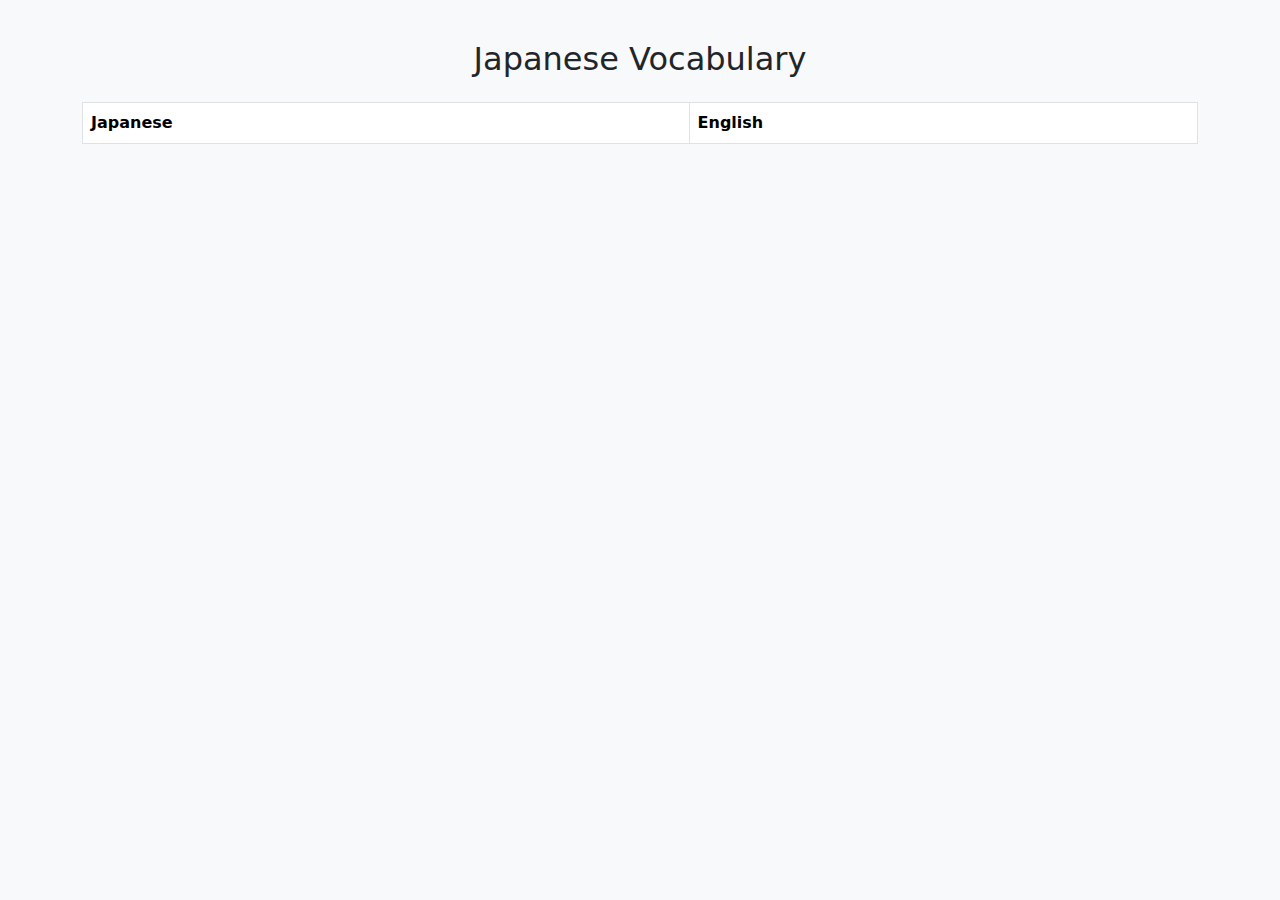
<file: revision.html>
<!DOCTYPE html>
<html lang="en">
<head>
  <meta charset="UTF-8">
  <meta name="viewport" content="width=device-width, initial-scale=1.0">
  <title>Japanese Vocabulary Table</title>
  
  <!-- ✅ Bootstrap 5.3.3 CSS -->
  <link href="https://cdnjs.cloudflare.com/ajax/libs/twitter-bootstrap/5.3.3/css/bootstrap.min.css" rel="stylesheet">
  
  <!-- ✅ DataTables 2.3.4 CSS -->
  <link href="https://cdn.datatables.net/2.3.4/css/dataTables.bootstrap5.css" rel="stylesheet">
  
  <style>
    body {
      background-color: #f8f9fa;
    }
    .container {
      margin-top: 40px;
    }
    table.dataTable thead th {
      background-color: #0d6efd;
      color: white;
      text-align: center;
    }
    tr.group td {
      background-color: #e9ecef;
      font-weight: bold;
      text-align: left;
      font-size: 1rem;
    }
  </style>
</head>
<body>

<div class="container">
  <h2 class="text-center mb-4">Japanese Vocabulary</h2>
  <table id="vocabTable" class="table table-striped table-bordered">
    <thead>
      <tr>
        <th>Japanese</th>
        <th>English</th>
      </tr>
    </thead>
    <tbody></tbody>
  </table>
</div>

<!-- ✅ jQuery 3.7.1 -->
<script src="https://code.jquery.com/jquery-3.7.1.js"></script>

<!-- ✅ Bootstrap 5.3.3 JS -->
<script src="https://cdnjs.cloudflare.com/ajax/libs/twitter-bootstrap/5.3.3/js/bootstrap.bundle.min.js"></script>

<!-- ✅ DataTables 2.3.4 JS -->
<script src="https://cdn.datatables.net/2.3.4/js/dataTables.js"></script>
<script src="https://cdn.datatables.net/2.3.4/js/dataTables.bootstrap5.js"></script>

<script>
$(document).ready(function () {
  var japanese_dataset = [{"japanese_dataset":[{"Greetings":[{"Japanese":"おはよう ございます","Romaji":"ohayou gozaimasu","English":"Good morning"},{"Japanese":"こんにちは","Romaji":"konnichiwa","English":"Good afternoon / Hello / Hi"},{"Japanese":"おやすみなさい","Romaji":"oyasuminasai","English":"Good Night"},{"Japanese":"すみません","Romaji":"sumimasen","English":"Sorry / Excuse me / Thank you"},{"Japanese":"ごめんなさい","Romaji":"gomennasai","English":"Sorry"},{"Japanese":"みなさん","Romaji":"minasan","English":"Everyone"},{"Japanese":"ありがとう ございます","Romaji":"arigatou gozaimasu","English":"Thank you"},{"Japanese":"どういたしまして","Romaji":"douitashimashite","English":"You are welcome"},{"Japanese":"じゃまた","Romaji":"ja mata","English":"See you again"},{"Japanese":"さようなら","Romaji":"sayounara","English":"Goodbye"},{"Japanese":"こんばんは","Romaji":"konbanwa","English":"Good evening"},{"Japanese":"おねがいします","Romaji":"onegaishimasu","English":"Please (while asking a favor)"},{"Japanese":"どうぞ","Romaji":"douzo","English":"Please (while offering something)"},{"Japanese":"ください","Romaji":"kudasai","English":"Please"},{"Japanese":"おめでとうございます","Romaji":"omedetou gozaimasu","English":"Congratulations"},{"Japanese":"だいじょうぶです","Romaji":"daijoubu desu","English":"It’s ok / Alright"},{"Japanese":"たんじょうび","Romaji":"tanjoubi","English":"Birthday"}]},{"Instructions":[{"Japanese":"はじめます","Romaji":"hajimemasu","English":"To start"},{"Japanese":"はじめましょうか","Romaji":"hajimemashou ka","English":"Shall we start?"},{"Japanese":"はじめましょう","Romaji":"hajimemashou","English":"Let’s start"},{"Japanese":"やすみます","Romaji":"yasumimasu","English":"To take a break/rest"},{"Japanese":"やすみましょうか","Romaji":"yasumimashou ka","English":"Shall we take a break?"},{"Japanese":"やすみましょう","Romaji":"yasumimashou","English":"Let’s take a break"},{"Japanese":"おわります","Romaji":"owarimasu","English":"To finish"},{"Japanese":"おわりましょうか","Romaji":"owarimashou ka","English":"Shall we finish?"},{"Japanese":"おわりましょう","Romaji":"owarimashou","English":"Let’s finish"},{"Japanese":"わかります","Romaji":"wakarimasu","English":"To understand"},{"Japanese":"わかりますか","Romaji":"wakarimasu ka","English":"Do you understand?"}]},{"DaysOfTheWeek":[{"Japanese":"にちようび","Romaji":"nichiyoubi","English":"Sunday (Sun)"},{"Japanese":"げつようび","Romaji":"getsuyoubi","English":"Monday (Moon)"},{"Japanese":"かようび","Romaji":"kayoubi","English":"Tuesday (Fire)"},{"Japanese":"すいようび","Romaji":"suiyoubi","English":"Wednesday (Water)"},{"Japanese":"もくようび","Romaji":"mokuyoubi","English":"Thursday (Tree/Wood)"},{"Japanese":"きんようび","Romaji":"kinyoubi","English":"Friday (Gold)"},{"Japanese":"どようび","Romaji":"doyoubi","English":"Saturday (Soil/Earth)"},{"Japanese":"なんようび ですか","Romaji":"nanyoubi desu ka","English":"What day?"},{"Japanese":"きょうは なんようび ですか？","Romaji":"kyou wa nanyoubi desu ka?","English":"What is the day today?"}]},{"Days":[{"Japanese":"おととい","Romaji":"ototoi","English":"Day before yesterday"},{"Japanese":"おととし","Romaji":"ototoshi","English":"Year before last"},{"Japanese":"せんせんげつ","Romaji":"sensengestu","English":"Month before last"},{"Japanese":"せんせんしゅう","Romaji":"sensenshuu","English":"Week before last"},{"Japanese":"きのう/さくじつ","Romaji":"kinou/sakujitsu","English":"Yesterday"},{"Japanese":"きょねん","Romaji":"kyonen","English":"Last year"},{"Japanese":"せんげつ","Romaji":"sengetsu","English":"Last month"},{"Japanese":"せんしゅう","Romaji":"senshuu","English":"Last week"},{"Japanese":"きょう/ほんじつ","Romaji":"kyou/honjitsu","English":"Today"},{"Japanese":"ことし","Romaji":"kotoshi","English":"This year"},{"Japanese":"こんげつ","Romaji":"kongetsu","English":"This month"},{"Japanese":"こんしゅう","Romaji":"konshuu","English":"This week"},{"Japanese":"あした/あす/よくじつ","Romaji":"ashita/asu/yokujitsu","English":"Tomorrow"},{"Japanese":"らいねん","Romaji":"rainen","English":"Next year"},{"Japanese":"らいげつ","Romaji":"raigetsu","English":"Next month"},{"Japanese":"らいしゅう","Romaji":"raishuu","English":"Next week"},{"Japanese":"あさって","Romaji":"asatte","English":"Day after tomorrow"},{"Japanese":"さらいねん","Romaji":"sarainen","English":"Year after next"},{"Japanese":"さらいげつ","Romaji":"saraigetsu","English":"Month after next"},{"Japanese":"さらいしゅう","Romaji":"saraishuu","English":"Week after next"}]},{"Numbers_Basic":[{"Japanese":"いち","Romaji":"ichi","English":"1"},{"Japanese":"に","Romaji":"ni","English":"2"},{"Japanese":"さん","Romaji":"san","English":"3"},{"Japanese":"よん/よ/し","Romaji":"yon/yo/shi","English":"4"},{"Japanese":"ご","Romaji":"go","English":"5"},{"Japanese":"ろく","Romaji":"roku","English":"6"},{"Japanese":"なな/しち","Romaji":"nana/shichi","English":"7"},{"Japanese":"はち","Romaji":"hachi","English":"8"},{"Japanese":"きゅう/く","Romaji":"kyuu/ku","English":"9"},{"Japanese":"じゅう","Romaji":"juu","English":"10"}]},{"Tens":[{"Japanese":"じゅういち","Romaji":"juuichi","English":"11"},{"Japanese":"じゅうに","Romaji":"juuni","English":"12"},{"Japanese":"じゅうさん","Romaji":"juusan","English":"13"},{"Japanese":"じゅうよん","Romaji":"juuyon","English":"14"},{"Japanese":"じゅうご","Romaji":"juugo","English":"15"},{"Japanese":"じゅうろく","Romaji":"juuroku","English":"16"},{"Japanese":"じゅうなな","Romaji":"juunana","English":"17"},{"Japanese":"じゅうはち","Romaji":"juuhachi","English":"18"},{"Japanese":"じゅうきゅう","Romaji":"juukyuu","English":"19"}]},{"MultiplesOf10":[{"Japanese":"にじゅう","Romaji":"nijuu","English":"20"},{"Japanese":"にじゅういち","Romaji":"nijuuichi","English":"21"}]},{"Hundreds":[{"Japanese":"ひゃく","Romaji":"hyaku","English":"100"},{"Japanese":"にひゃく","Romaji":"nihyaku","English":"200"},{"Japanese":"さんびゃく","Romaji":"sanbyaku","English":"300"},{"Japanese":"よんひゃく","Romaji":"yonhyaku","English":"400"},{"Japanese":"ごひゃく","Romaji":"gohyaku","English":"500"},{"Japanese":"ろっぴゃく","Romaji":"roppyaku","English":"600"},{"Japanese":"ななひゃく","Romaji":"nanahyaku","English":"700"},{"Japanese":"はっぴゃく","Romaji":"happyaku","English":"800"},{"Japanese":"きゅうひゃく","Romaji":"kyuuhyaku","English":"900"}]},{"Thousands":[{"Japanese":"せん/いっせん","Romaji":"sen/issen","English":"1000"},{"Japanese":"にせん","Romaji":"nisen","English":"2000"},{"Japanese":"さんぜん","Romaji":"sanzen","English":"3000"},{"Japanese":"よんせん","Romaji":"yonsen","English":"4000"},{"Japanese":"ごせん","Romaji":"gosen","English":"5000"},{"Japanese":"ろくせん","Romaji":"rokusen","English":"6000"},{"Japanese":"ななせん","Romaji":"nanasen","English":"7000"},{"Japanese":"はっせん","Romaji":"hassen","English":"8000"},{"Japanese":"きゅうせん","Romaji":"kyuusen","English":"9000"}]},{"Ten_Thousands":[{"Japanese":"いちまん","Romaji":"ichiman","English":"10,000"},{"Japanese":"にまん","Romaji":"niman","English":"20,000"},{"Japanese":"さんまん","Romaji":"sanman","English":"30,000"},{"Japanese":"よんまん","Romaji":"yonman","English":"40,000"},{"Japanese":"ごまん","Romaji":"goman","English":"50,000"},{"Japanese":"ろくまん","Romaji":"rokuman","English":"60,000"},{"Japanese":"ななまん","Romaji":"nanaman","English":"70,000"},{"Japanese":"はちまん","Romaji":"hachiman","English":"80,000"},{"Japanese":"きゅうまん","Romaji":"kyuuman","English":"90,000"},{"Japanese":"じゅうまん","Romaji":"juuman","English":"One-Lac"}]},{"Time":[{"Japanese":"ごぜん","Romaji":"gozen","English":"a.m."},{"Japanese":"ごご","Romaji":"gogo","English":"p.m."},{"Japanese":"いちじ","Romaji":"ichiji","English":"1 o’clock"},{"Japanese":"にじ","Romaji":"niji","English":"2 o’clock"},{"Japanese":"さんじ","Romaji":"sanji","English":"3 o’clock"},{"Japanese":"よじ","Romaji":"yoji","English":"4 o’clock"},{"Japanese":"ごじ","Romaji":"goji","English":"5 o’clock"},{"Japanese":"ろくじ","Romaji":"rokuji","English":"6 o’clock"},{"Japanese":"しちじ","Romaji":"shichiji","English":"7 o’clock"},{"Japanese":"はちじ","Romaji":"hachiji","English":"8 o’clock"},{"Japanese":"くじ","Romaji":"kuji","English":"9 o’clock"},{"Japanese":"じゅうじ","Romaji":"juuji","English":"10 o’clock"},{"Japanese":"じゅういちじ","Romaji":"juuichiji","English":"11 o’clock"},{"Japanese":"じゅうにじ","Romaji":"juuniji","English":"12 o’clock"},{"Japanese":"いまなんじですか？","Romaji":"ima nanji desu ka?","English":"What is the time now?"}]},{"Minutes":[{"Japanese":"いっぷん","Romaji":"ippun","English":"1 minute"},{"Japanese":"にふん","Romaji":"nifun","English":"2 minutes"},{"Japanese":"さんぷん","Romaji":"sanpun","English":"3 minutes"},{"Japanese":"よんぷん","Romaji":"yonpun","English":"4 minutes"},{"Japanese":"ごふん","Romaji":"gofun","English":"5 minutes"},{"Japanese":"ろっぷん","Romaji":"roppun","English":"6 minutes"},{"Japanese":"ななふん","Romaji":"nanafun","English":"7 minutes"},{"Japanese":"はっぷん","Romaji":"happun","English":"8 minutes"},{"Japanese":"きゅうふん","Romaji":"kyuufun","English":"9 minutes"},{"Japanese":"じゅっぷん/じっぷん","Romaji":"juppun/jippun","English":"10 minutes"},{"Japanese":"じゅういっぷん","Romaji":"juuippun","English":"11 minutes"},{"Japanese":"じゅうにふん","Romaji":"juunifun","English":"12 minutes"},{"Japanese":"じゅうさんぷん","Romaji":"juusanpun","English":"13 minutes"},{"Japanese":"じゅうきゅうふん","Romaji":"juukyuufun","English":"19 minutes"},{"Japanese":"にじゅっぷん","Romaji":"nijuppun","English":"20 minutes"},{"Japanese":"さんじゅっぷん/はん","Romaji":"sanjuppun/han","English":"30 minutes/half past"},{"Japanese":"よんじゅっぷん","Romaji":"yonjuppun","English":"40 minutes"},{"Japanese":"ごじゅっぷん","Romaji":"gojuppun","English":"50 minutes"},{"Japanese":"ごじゅうきゅうふん","Romaji":"gojuukyuu fun","English":"59 minutes"},{"Japanese":"なんぷん","Romaji":"nanpun","English":"What minute?"}]},{"Months":[{"Japanese":"しょうがつ","Romaji":"shougatsu","English":"New Year"},{"Japanese":"いちがつ","Romaji":"ichigatsu","English":"1st Month (January)"},{"Japanese":"にがつ","Romaji":"nigatsu","English":"2nd Month (February)"},{"Japanese":"さんがつ","Romaji":"sangatsu","English":"3rd Month (March)"},{"Japanese":"しがつ","Romaji":"shigatsu","English":"4th Month (April)"},{"Japanese":"ごがつ","Romaji":"gogatsu","English":"5th Month (May)"},{"Japanese":"ろくがつ","Romaji":"rokugatsu","English":"6th Month (June)"},{"Japanese":"しちがつ","Romaji":"shichigatsu","English":"7th Month (July)"},{"Japanese":"はちがつ","Romaji":"hachigatsu","English":"8th Month (August)"},{"Japanese":"くがつ","Romaji":"kugatsu","English":"9th Month (September)"},{"Japanese":"じゅうがつ","Romaji":"juugatsu","English":"10th Month (October)"},{"Japanese":"じゅういちがつ","Romaji":"juuichigatsu","English":"11th Month (November)"},{"Japanese":"じゅうにがつ","Romaji":"juunigatsu","English":"12th Month (December)"},{"Japanese":"なんがつ","Romaji":"nangatsu","English":"What month?"}]},{"Days_of_the_Month":[{"Japanese":"ついたち","Romaji":"tsuitachi","English":"1st"},{"Japanese":"ふつか","Romaji":"futsuka","English":"2nd"},{"Japanese":"みっか","Romaji":"mikka","English":"3rd"},{"Japanese":"よっか","Romaji":"yokka","English":"4th"},{"Japanese":"いつか","Romaji":"itsuka","English":"5th"},{"Japanese":"むいか","Romaji":"muika","English":"6th"},{"Japanese":"なのか","Romaji":"nanoka","English":"7th"},{"Japanese":"ようか","Romaji":"youka","English":"8th"},{"Japanese":"ここのか","Romaji":"kokonoka","English":"9th"},{"Japanese":"とおか","Romaji":"tooka","English":"10th"},{"Japanese":"じゅういちにち","Romaji":"juuichinichi","English":"11th"},{"Japanese":"じゅうににち","Romaji":"juuninichi","English":"12th"},{"Japanese":"じゅうさんにち","Romaji":"juusannichi","English":"13th"},{"Japanese":"じゅうよっか","Romaji":"juuyokka","English":"14th"},{"Japanese":"じゅうごにち","Romaji":"juugonichi","English":"15th"},{"Japanese":"じゅうろくにち","Romaji":"juurokunichi","English":"16th"},{"Japanese":"じゅうしちにち","Romaji":"juushichinichi","English":"17th"},{"Japanese":"じゅうはちにち","Romaji":"juuhachinichi","English":"18th"},{"Japanese":"じゅうくにち","Romaji":"juukunichi","English":"19th"},{"Japanese":"はつか","Romaji":"hatsuka","English":"20th"},{"Japanese":"にじゅういちにち","Romaji":"nijuuichinichi","English":"21st"},{"Japanese":"にじゅうににち","Romaji":"nijuuninichi","English":"22nd"},{"Japanese":"にじゅうさんにち","Romaji":"nijuusannichi","English":"23rd"},{"Japanese":"にじゅうよっか","Romaji":"nijuuyokka","English":"24th"},{"Japanese":"にじゅごにち","Romaji":"nijuugonichi","English":"25th"},{"Japanese":"にじゅうろくにち","Romaji":"nijuurokunichi","English":"26th"},{"Japanese":"にじゅうしちにち","Romaji":"nijuushichinichi","English":"27th"},{"Japanese":"にじゅうはちにち","Romaji":"nijuuhachinichi","English":"28th"},{"Japanese":"にじゅうきゅうにち","Romaji":"nijuukyuunichi","English":"29th"},{"Japanese":"さんじゅうにち","Romaji":"sanjuunichi","English":"30th"},{"Japanese":"さんじゅういちにち","Romaji":"sanjuuichinichi","English":"31st"},{"Japanese":"なんにち","Romaji":"nannichi","English":"What day?"}]},{"Colors":[{"Japanese":"あかい/あか","Romaji":"akai/aka","English":"Red"},{"Japanese":"あおい/あお","Romaji":"aoi/ao","English":"Blue"},{"Japanese":"しろい/しろ","Romaji":"shiroi/shiro","English":"White"},{"Japanese":"くろい/くろ","Romaji":"kuroi/kuro","English":"Black"},{"Japanese":"ちゃいろ","Romaji":"chairo","English":"Brown"},{"Japanese":"みどり","Romaji":"midori","English":"Green"},{"Japanese":"むらさき","Romaji":"murasaki","English":"Purple"},{"Japanese":"きいろ","Romaji":"kiiro","English":"Yellow"},{"Japanese":"きん","Romaji":"kin","English":"Gold"},{"Japanese":"ぎん","Romaji":"gin","English":"Silver"},{"Japanese":"はいいろ","Romaji":"haiiro","English":"Grey"},{"Japanese":"こんいろ","Romaji":"koniro","English":"Navy Blue"},{"Japanese":"ピンク","Romaji":"pinku","English":"Pink"},{"Japanese":"オレンジ","Romaji":"orenji","English":"Orange"}]},{"Position":[{"Japanese":"うえ","Romaji":"ue","English":"Up/Above"},{"Japanese":"した","Romaji":"shita","English":"Down/Under"},{"Japanese":"まえ","Romaji":"mae","English":"Front/Before"},{"Japanese":"うしろ","Romaji":"ushiro","English":"Behind/Back"},{"Japanese":"あいだ","Romaji":"aida","English":"Between"},{"Japanese":"ちかい","Romaji":"chikai","English":"Near"},{"Japanese":"とおい","Romaji":"tooi","English":"Far"},{"Japanese":"なか","Romaji":"naka","English":"Inside"},{"Japanese":"そと","Romaji":"soto","English":"Outside"},{"Japanese":"みぎ","Romaji":"migi","English":"Right"},{"Japanese":"ひだり","Romaji":"hidari","English":"Left"}]},{"Directions":[{"Japanese":"きた","Romaji":"kita","English":"North"},{"Japanese":"みなみ","Romaji":"minami","English":"South"},{"Japanese":"ひがし","Romaji":"higashi","English":"East"},{"Japanese":"にし","Romaji":"nishi","English":"West"}]},{"Seasons":[{"Japanese":"なつ","Romaji":"natsu","English":"Summer"},{"Japanese":"あき","Romaji":"aki","English":"Autumn"},{"Japanese":"ふゆ","Romaji":"fuyu","English":"Winter"},{"Japanese":"はる","Romaji":"haru","English":"Spring"}]},{"Weather":[{"Japanese":"あめ","Romaji":"ame","English":"Rain"},{"Japanese":"ゆき","Romaji":"yuki","English":"Snow"},{"Japanese":"くもり","Romaji":"kumori","English":"Cloudy"},{"Japanese":"はれ","Romaji":"hare","English":"Clear"}]},{"Family":[{"Japanese":"そふ","Romaji":"sofu","English":"Grandfather"},{"Japanese":"そぼ","Romaji":"sobo","English":"Grandmother"},{"Japanese":"ちち","Romaji":"chichi","English":"Father"},{"Japanese":"はは","Romaji":"haha","English":"Mother"},{"Japanese":"あに","Romaji":"ani","English":"Elder brother"},{"Japanese":"あね","Romaji":"ane","English":"Elder sister"},{"Japanese":"おとうと","Romaji":"otouto","English":"Younger brother"},{"Japanese":"いもうと","Romaji":"imouto","English":"Younger sister"},{"Japanese":"おじ","Romaji":"oji","English":"Uncle"},{"Japanese":"おば","Romaji":"oba","English":"Aunt"},{"Japanese":"むすこ","Romaji":"musuko","English":"Son"},{"Japanese":"むすめ","Romaji":"musume","English":"Daughter"},{"Japanese":"おっと/しゅじん","Romaji":"otto/shujin","English":"Husband"},{"Japanese":"つま/かない","Romaji":"tsuma/kanai","English":"Wife"},{"Japanese":"りょうしん","Romaji":"ryoushin","English":"Parents"},{"Japanese":"こども","Romaji":"kodomo","English":"Children"},{"Japanese":"ともだち","Romaji":"tomodachi","English":"Friend"},{"Japanese":"しんせき","Romaji":"shinseki","English":"Relative"},{"Japanese":"まご","Romaji":"mago","English":"Grandchild"},{"Japanese":"あかちゃん","Romaji":"akachan","English":"Baby"},{"Japanese":"きょうだい","Romaji":"kyoudai","English":"Siblings"},{"Japanese":"しまい","Romaji":"shimai","English":"Sisters"},{"Japanese":"いとこ","Romaji":"itoko","English":"Cousin"}]},{"Other_Family":[{"Japanese":"おじいさん","Romaji":"ojiisan","English":"Grandfather"},{"Japanese":"おばあさん","Romaji":"obaasan","English":"Grandmother"},{"Japanese":"おとうさん","Romaji":"otousan","English":"Father"},{"Japanese":"おかあさん","Romaji":"okaasan","English":"Mother"},{"Japanese":"おにいさん","Romaji":"oniisan","English":"Elder brother"},{"Japanese":"おねえさん","Romaji":"oneesan","English":"Elder sister"},{"Japanese":"おとうとさん","Romaji":"otoutosan","English":"Younger brother"},{"Japanese":"いもうとさん","Romaji":"imoutosan","English":"Younger sister"},{"Japanese":"おじさん","Romaji":"ojisan","English":"Uncle"},{"Japanese":"おばさん","Romaji":"obasan","English":"Aunt"},{"Japanese":"むすこさん","Romaji":"musukosan","English":"Son"},{"Japanese":"むすめさん","Romaji":"musumesan","English":"Daughter"},{"Japanese":"ごしゅじん","Romaji":"goshujin","English":"Husband"},{"Japanese":"おくさん","Romaji":"okusan","English":"Wife"},{"Japanese":"ごりょうしん","Romaji":"goryoushin","English":"Parents"},{"Japanese":"こども","Romaji":"kodomo","English":"Children"},{"Japanese":"ともだち","Romaji":"tomodachi","English":"Friend"},{"Japanese":"しんせき","Romaji":"shinseki","English":"Relative"},{"Japanese":"ごまご","Romaji":"gomago","English":"Grandchild"},{"Japanese":"あかちゃん","Romaji":"akachan","English":"Baby"},{"Japanese":"ごきょうだい","Romaji":"gokyoudai","English":"Siblings"},{"Japanese":"ごしまい","Romaji":"goshimai","English":"Sisters"},{"Japanese":"いとこ","Romaji":"itoko","English":"Cousin"}]},{"Body_Parts":[{"Japanese":"あたま","Romaji":"atama","English":"Head"},{"Japanese":"ひたい","Romaji":"hitai","English":"Forehead"},{"Japanese":"め","Romaji":"me","English":"Eye"},{"Japanese":"みみ","Romaji":"mimi","English":"Ear"},{"Japanese":"はな","Romaji":"hana","English":"Nose"},{"Japanese":"くち","Romaji":"kuchi","English":"Mouth"},{"Japanese":"あご","Romaji":"ago","English":"Chin"},{"Japanese":"かた","Romaji":"kata","English":"Shoulder"}]},{"Daily_Phrases":[{"Japanese":"いってきます","Romaji":"ittekimasu","English":"I'm leaving / I'll be back"},{"Japanese":"いってらっしゃい","Romaji":"itterasshai","English":"Go and come back"},{"Japanese":"ただいま","Romaji":"tadaima","English":"I'm home"},{"Japanese":"おかえりなさい","Romaji":"okaerinasai","English":"Welcome home"},{"Japanese":"ごめんください","Romaji":"gomen kudasai","English":"Excuse me, anyone home?"}]}]}]
  var lessons_dataset = [{"lesson1":[{"Vocabulary":[{"Japanese":"わたし","Romaji":"watashi","English":"I (formal or neutral, gender-neutral)"},{"Japanese":"わたしたち","Romaji":"watashitachi","English":"We"},{"Japanese":"あなた","Romaji":"anata","English":"You (formal; used carefully as it can sound distant or impolite)"},{"Japanese":"あのひと","Romaji":"ano hito","English":"That person, he, she"},{"Japanese":"あのかた","Romaji":"ano kata","English":"That person (polite equivalent of あのひと)"},{"Japanese":"みなさん","Romaji":"minasan","English":"Everyone, ladies and gentlemen"},{"Japanese":"〜さん","Romaji":"~san","English":"Mr., Ms. (general title of respect)"},{"Japanese":"〜ちゃん","Romaji":"~chan","English":"Affectionate suffix for children or close friends"},{"Japanese":"〜くん","Romaji":"~kun","English":"Suffix for boys or male juniors"},{"Japanese":"〜じん","Romaji":"~jin","English":"Suffix meaning 'a national of' (e.g., アメリカじん : American)"},{"Japanese":"せんせい","Romaji":"sensei","English":"Teacher, instructor (not used for one’s own job)"},{"Japanese":"きょうし","Romaji":"kyoushi","English":"Teacher, instructor (used for one’s own job)"},{"Japanese":"がくせい","Romaji":"gakusei","English":"Student"},{"Japanese":"かいしゃいん","Romaji":"kaishain","English":"Company employee"},{"Japanese":"しゃいん","Romaji":"shain","English":"Employee of a specific company (e.g., IMCのしゃいん : Employee of IMC)"},{"Japanese":"ぎんこういん","Romaji":"ginkouin","English":"Bank employee"},{"Japanese":"いしゃ","Romaji":"isha","English":"Medical doctor"},{"Japanese":"けんきゅうしゃ","Romaji":"kenkyuusha","English":"Researcher, scholar"},{"Japanese":"エンジニア","Romaji":"enjinia","English":"Engineer"},{"Japanese":"だいがく","Romaji":"daigaku","English":"University"},{"Japanese":"びょういん","Romaji":"byouin","English":"Hospital"},{"Japanese":"でんき","Romaji":"denki","English":"Electricity, light"},{"Japanese":"だれ","Romaji":"dare","English":"Who (informal)"},{"Japanese":"どなた","Romaji":"donata","English":"Who (polite equivalent of だれ)"},{"Japanese":"〜さい","Romaji":"~sai","English":"~ years old (used for age, e.g., 25さい : 25 years old)"},{"Japanese":"なんさい","Romaji":"nansai","English":"How old? (informal)"},{"Japanese":"おいくつ","Romaji":"oikutsu","English":"How old? (polite equivalent of なんさい)"},{"Japanese":"はい","Romaji":"hai","English":"Yes"},{"Japanese":"いいえ","Romaji":"iie","English":"No"},{"Japanese":"しつれいですが","Romaji":"shitsurei desu ga","English":"Excuse me, but… (used politely when asking for information)"},{"Japanese":"おなまえは？","Romaji":"o-namae wa?","English":"May I have your name? (polite)"},{"Japanese":"はじめまして。","Romaji":"hajimemashite","English":"How do you do? (lit. I am meeting you for the first time; used at the start of a self-introduction)"},{"Japanese":"どうぞよろしく［おねがいします］。","Romaji":"douzo yoroshiku [onegaishimasu]","English":"Pleased to meet you. (lit. Please be nice to me; usually said at the end of a self-introduction)"},{"Japanese":"こちらは～さんです。","Romaji":"kochira wa ~san desu.","English":"This is Mr./Ms."},{"Japanese":"～からきました。","Romaji":"~kara kimashita","English":"I came from ~."},{"Japanese":"インドからきました。","Romaji":"Indo kara kimashita","English":"I came from India."},{"Japanese":"アメリカからきました。","Romaji":"Amerika kara kimashita","English":"I came from the USA."},{"Japanese":"アメリカ","Romaji":"Amerika","English":"U.S.A."},{"Japanese":"イギリス","Romaji":"Igirisu","English":"U.K."},{"Japanese":"インド","Romaji":"Indo","English":"India"},{"Japanese":"インドネシア","Romaji":"Indoneshia","English":"Indonesia"},{"Japanese":"韓国","Romaji":"Kankoku","English":"South Korea"},{"Japanese":"タイ","Romaji":"Tai","English":"Thailand"},{"Japanese":"中国","Romaji":"Chuugoku","English":"China"},{"Japanese":"ドイツ","Romaji":"Doitsu","English":"Germany"},{"Japanese":"日本","Romaji":"Nihon","English":"Japan"},{"Japanese":"フランス","Romaji":"Furansu","English":"France"},{"Japanese":"ブラジル","Romaji":"Burajiru","English":"Brazil"},{"Japanese":"さくら大学","Romaji":"Sakura Daigaku","English":"Sakura University"},{"Japanese":"富士大学","Romaji":"Fuji Daigaku","English":"Fuji University"},{"Japanese":"IMC","Romaji":"IMC","English":"IMC"},{"Japanese":"パワー電気","Romaji":"Pawaa Denki","English":"Power Electric"},{"Japanese":"ブラジルエアー","Romaji":"Burajiru Ea","English":"Brazil Air"},{"Japanese":"神戸病院","Romaji":"Koube Byouin","English":"Kobe Hospital"}]}],"lesson2":[{"Vocabulary":[{"Japanese":"これ","Romaji":"kore","English":"This (thing here, near the speaker)"},{"Japanese":"それ","Romaji":"sore","English":"That (thing near the listener)"},{"Japanese":"あれ","Romaji":"are","English":"That (thing over there, away from both speaker and listener)"},{"Japanese":"この〜","Romaji":"kono~","English":"This ~ (used with a noun, e.g., このほん : this book)"},{"Japanese":"その〜","Romaji":"sono~","English":"That ~ (used with a noun, e.g., そのかばん : that bag near you)"},{"Japanese":"あの〜","Romaji":"ano~","English":"That ~ (used with a noun, e.g., あのとけい : that watch over there)"},{"Japanese":"ほん","Romaji":"hon","English":"Book"},{"Japanese":"じしょ","Romaji":"jisho","English":"Dictionary"},{"Japanese":"ざっし","Romaji":"zasshi","English":"Magazine"},{"Japanese":"しんぶん","Romaji":"shinbun","English":"Newspaper"},{"Japanese":"ノート","Romaji":"nooto","English":"Notebook"},{"Japanese":"てちょう","Romaji":"techou","English":"Pocket notebook"},{"Japanese":"めいし","Romaji":"meishi","English":"Business card"},{"Japanese":"カード","Romaji":"kaado","English":"Card"},{"Japanese":"テレホンカード","Romaji":"terehonkaado","English":"Telephone card"},{"Japanese":"えんぴつ","Romaji":"enpitsu","English":"Pencil"},{"Japanese":"ボールペン","Romaji":"boorupen","English":"Ballpoint pen"},{"Japanese":"シャープペンシル","Romaji":"shaapupenshiru","English":"Mechanical pencil, propelling pencil"},{"Japanese":"かぎ","Romaji":"kagi","English":"Key"},{"Japanese":"とけい","Romaji":"tokei","English":"Watch, clock"},{"Japanese":"かさ","Romaji":"kasa","English":"Umbrella"},{"Japanese":"かばん","Romaji":"kaban","English":"Bag, briefcase"},{"Japanese":"［カセット］テープ","Romaji":"[kasetto] teepu","English":"[Cassette] tape"},{"Japanese":"テープレコーダー","Romaji":"teepurekoodaa","English":"Tape recorder"},{"Japanese":"テレビ","Romaji":"terebi","English":"Television"},{"Japanese":"ラジオ","Romaji":"rajio","English":"Radio"},{"Japanese":"カメラ","Romaji":"kamera","English":"Camera"},{"Japanese":"コンピューター","Romaji":"konpyuutaa","English":"Computer"},{"Japanese":"じどうしゃ","Romaji":"jidousha","English":"Automobile, car"},{"Japanese":"つくえ","Romaji":"tsukue","English":"Desk"},{"Japanese":"いす","Romaji":"isu","English":"Chair"},{"Japanese":"チョコレート","Romaji":"chokoreeto","English":"Chocolate"},{"Japanese":"コーヒー","Romaji":"koohii","English":"Coffee"},{"Japanese":"えいご","Romaji":"eigo","English":"The English language"},{"Japanese":"にほんご","Romaji":"nihongo","English":"The Japanese language"},{"Japanese":"〜ご","Romaji":"~go","English":"~ Language (e.g., フランスご : French language)"},{"Japanese":"なん","Romaji":"nan","English":"What"},{"Japanese":"そう","Romaji":"sou","English":"I see. / Yes."},{"Japanese":"ちがいます","Romaji":"chigaimasu","English":"No, it isn’t. / You are wrong."},{"Japanese":"そうですか","Romaji":"sou desu ka","English":"I see. / Is that so?"},{"Japanese":"あのう","Romaji":"anou","English":"Well… (used to show hesitation)"},{"Japanese":"ほんのきもちです","Romaji":"hon no kimochi desu","English":"It’s nothing. / It’s a token of my gratitude."},{"Japanese":"どうぞ","Romaji":"douzo","English":"Please. / Here you are. (used when offering something)"},{"Japanese":"どうも","Romaji":"doumo","English":"Well, thanks."},{"Japanese":"［どうも］ありがとう［ございます］","Romaji":"[doumo] arigatou [gozaimasu]","English":"Thank you [very much]."},{"Japanese":"これからおせわになります","Romaji":"kore kara osewa ni narimasu","English":"I hope for your kind assistance hereafter."},{"Japanese":"こちらこそよろしく","Romaji":"kochira koso yoroshiku","English":"I am pleased to meet you, too. (response to どうぞよろしく)"}]}],"lesson3":[{"Vocabulary":[{"Japanese":"ここ","Romaji":"koko","English":"Here, this place"},{"Japanese":"そこ","Romaji":"soko","English":"There, that place near you"},{"Japanese":"あそこ","Romaji":"asoko","English":"That place over there"},{"Japanese":"どこ","Romaji":"doko","English":"Where, what place"},{"Japanese":"こちら","Romaji":"kochira","English":"This way, this place (polite equivalent of ここ)"},{"Japanese":"そちら","Romaji":"sochira","English":"That way, that place near you (polite equivalent of そこ)"},{"Japanese":"あちら","Romaji":"achira","English":"That way, that place over there (polite equivalent of あそこ)"},{"Japanese":"どちら","Romaji":"dochira","English":"Which way, where (polite equivalent of どこ)"},{"Japanese":"きょうしつ","Romaji":"kyoushitsu","English":"Classroom"},{"Japanese":"しょくどう","Romaji":"shokudou","English":"Dining hall, canteen"},{"Japanese":"じむしょ","Romaji":"jimusho","English":"Office"},{"Japanese":"かいぎしつ","Romaji":"kaigishitsu","English":"Conference room, assembly room"},{"Japanese":"うけつけ","Romaji":"uketsuke","English":"Reception desk"},{"Japanese":"ロビー","Romaji":"robii","English":"Lobby"},{"Japanese":"へや","Romaji":"heya","English":"Room"},{"Japanese":"トイレ（おてあらい）","Romaji":"toire (otearai)","English":"Toilet, restroom"},{"Japanese":"かいだん","Romaji":"kaidan","English":"Staircase"},{"Japanese":"エレベーター","Romaji":"erebeetaa","English":"Elevator, lift"},{"Japanese":"エスカレーター","Romaji":"esukareetaa","English":"Escalator"},{"Japanese":"［お］くに","Romaji":"[o] kuni","English":"Country"},{"Japanese":"かいしゃ","Romaji":"kaisha","English":"Company"},{"Japanese":"うち","Romaji":"uchi","English":"House, home"},{"Japanese":"でんわ","Romaji":"denwa","English":"Telephone, telephone call"},{"Japanese":"くつ","Romaji":"kutsu","English":"Shoes"},{"Japanese":"ネクタイ","Romaji":"nekutai","English":"Necktie"},{"Japanese":"ワイン","Romaji":"wain","English":"Wine"},{"Japanese":"たばこ","Romaji":"tabako","English":"Tobacco, cigarette"},{"Japanese":"うりば","Romaji":"uriba","English":"Department, counter (in a department store)"},{"Japanese":"ちか","Romaji":"chika","English":"Basement"},{"Japanese":"－かい（－がい）","Romaji":"-kai (-gai)","English":"-th floor"},{"Japanese":"なんがい","Romaji":"nangai","English":"What floor"},{"Japanese":"－えん","Romaji":"-en","English":"- Yen"},{"Japanese":"いくら","Romaji":"ikura","English":"How much"},{"Japanese":"ひゃく","Romaji":"hyaku","English":"Hundred"},{"Japanese":"せん","Romaji":"sen","English":"Thousand"},{"Japanese":"まん","Romaji":"man","English":"Ten thousand"},{"Japanese":"すみません","Romaji":"sumimasen","English":"Excuse me."},{"Japanese":"〜でございます","Romaji":"~de gozaimasu","English":"(Polite equivalent of です)"},{"Japanese":"［〜を］みせてください","Romaji":"[~ o] misete kudasai","English":"Please show me [~]."},{"Japanese":"じゃ","Romaji":"ja","English":"Well, then; in that case"},{"Japanese":"［〜を］ください","Romaji":"[~ o] kudasai","English":"Give me [~], please."},{"Japanese":"おおさか","Romaji":"Oosaka","English":"Osaka (name of a station in Osaka)"},{"Japanese":"イタリア","Romaji":"Itaria","English":"Italy"},{"Japanese":"スイス","Romaji":"Suisu","English":"Switzerland"},{"Japanese":"エムティー","Romaji":"Emutii","English":"MT (fictitious company)"},{"Japanese":"ヨーネン","Romaji":"Yoonen","English":"Yonen (fictitious company)"},{"Japanese":"アキックス","Romaji":"Akikkusu","English":"Akix (fictitious company)"}]}],"lesson4":[{"Vocabulary":[{"Japanese":"おきます","Romaji":"okimasu","English":"Get up, wake up"},{"Japanese":"ねます","Romaji":"nemasu","English":"Sleep, go to bed"},{"Japanese":"はたらきます","Romaji":"hatarakimasu","English":"Work"},{"Japanese":"やすみます","Romaji":"yasumimasu","English":"Take a rest, take a holiday"},{"Japanese":"べんきょうします","Romaji":"benkyou shimasu","English":"Study"},{"Japanese":"おわります","Romaji":"owarimasu","English":"Finish"},{"Japanese":"デパート","Romaji":"depaato","English":"Department store"},{"Japanese":"ぎんこう","Romaji":"ginkou","English":"Bank"},{"Japanese":"ゆうびんきょく","Romaji":"yuubinkyoku","English":"Post office"},{"Japanese":"としょかん","Romaji":"toshokan","English":"Library"},{"Japanese":"びじゅつかん","Romaji":"bijutsukan","English":"Art museum"},{"Japanese":"いま","Romaji":"ima","English":"Now"},{"Japanese":"ーじ","Romaji":"-ji","English":"- O’clock"},{"Japanese":"ーふん（－ぷん）","Romaji":"-fun (-pun)","English":"- Minute"},{"Japanese":"はん","Romaji":"han","English":"Half"},{"Japanese":"なんじ","Romaji":"nanji","English":"What time"},{"Japanese":"なんぷん","Romaji":"nanpun","English":"What minute"},{"Japanese":"ごぜん","Romaji":"gozen","English":"A.M., morning"},{"Japanese":"ごご","Romaji":"gogo","English":"P.M., afternoon"},{"Japanese":"あさ","Romaji":"asa","English":"Morning"},{"Japanese":"ひる","Romaji":"hiru","English":"Daytime, noon"},{"Japanese":"ばん（よる）","Romaji":"ban (yoru)","English":"Night, evening"},{"Japanese":"おととい","Romaji":"ototoi","English":"The day before yesterday"},{"Japanese":"きのう","Romaji":"kinou","English":"Yesterday"},{"Japanese":"きょう","Romaji":"kyou","English":"Today"},{"Japanese":"あした","Romaji":"ashita","English":"Tomorrow"},{"Japanese":"あさって","Romaji":"asatte","English":"The day after tomorrow"},{"Japanese":"けさ","Romaji":"kesa","English":"This morning"},{"Japanese":"こんばん","Romaji":"konban","English":"This evening, tonight"},{"Japanese":"やすみ","Romaji":"yasumi","English":"Rest, a holiday, a day off"},{"Japanese":"ひるやすみ","Romaji":"hiruyasumi","English":"Lunchtime"},{"Japanese":"まいあさ","Romaji":"maiasa","English":"Every morning"},{"Japanese":"まいばん","Romaji":"maiban","English":"Every night"},{"Japanese":"まいにち","Romaji":"mainichi","English":"Every day"},{"Japanese":"げつようび","Romaji":"getsuyoubi","English":"Monday"},{"Japanese":"かようび","Romaji":"kayoubi","English":"Tuesday"},{"Japanese":"すいようび","Romaji":"suiyoubi","English":"Wednesday"},{"Japanese":"もくようび","Romaji":"mokuyoubi","English":"Thursday"},{"Japanese":"きんようび","Romaji":"kinyoubi","English":"Friday"},{"Japanese":"どようび","Romaji":"doyoubi","English":"Saturday"},{"Japanese":"にちようび","Romaji":"nichiyoubi","English":"Sunday"},{"Japanese":"なんようび","Romaji":"nanyoubi","English":"What day of the week?"}]}],"lesson5":[{"Vocabulary":[{"Japanese":"いきます","Romaji":"ikimasu","English":"go"},{"Japanese":"きます","Romaji":"kimasu","English":"come"},{"Japanese":"かえります","Romaji":"kaerimasu","English":"go home, return"},{"Japanese":"がっこう","Romaji":"gakkou","English":"school"},{"Japanese":"スーパー","Romaji":"suupaa","English":"supermarket"},{"Japanese":"えき","Romaji":"eki","English":"station"},{"Japanese":"ひこうき","Romaji":"hikouki","English":"aeroplane, airplane"},{"Japanese":"ふね","Romaji":"fune","English":"ship"},{"Japanese":"でんしゃ","Romaji":"densha","English":"electric train"},{"Japanese":"ちかてつ","Romaji":"chikatetsu","English":"underground, subway"},{"Japanese":"しんかんせん","Romaji":"shinkansen","English":"the Shinkansen, the bullet train"},{"Japanese":"バス","Romaji":"basu","English":"bus"},{"Japanese":"タクシー","Romaji":"takushii","English":"taxi"},{"Japanese":"じてんしゃ","Romaji":"jitensha","English":"bicycle"},{"Japanese":"あるいて","Romaji":"aruite","English":"on foot"},{"Japanese":"ひと","Romaji":"hito","English":"person, people"},{"Japanese":"ともだち","Romaji":"tomodachi","English":"friend"},{"Japanese":"かれ","Romaji":"kare","English":"he, boyfriend, lover"},{"Japanese":"かのじょ","Romaji":"kanojo","English":"she, girlfriend, lover"},{"Japanese":"かぞく","Romaji":"kazoku","English":"family"},{"Japanese":"ひとりで","Romaji":"hitoride","English":"alone, by oneself"},{"Japanese":"せんしゅう","Romaji":"senshuu","English":"last week"},{"Japanese":"こんしゅう","Romaji":"konshuu","English":"this week"},{"Japanese":"らいしゅう","Romaji":"raishuu","English":"next week"},{"Japanese":"せんげつ","Romaji":"sengetsu","English":"last month"},{"Japanese":"こんげつ","Romaji":"kongetsu","English":"this month"},{"Japanese":"らいげつ","Romaji":"raigetsu","English":"next month"},{"Japanese":"きょねん","Romaji":"kyonen","English":"last year"},{"Japanese":"ことし","Romaji":"kotoshi","English":"this year"},{"Japanese":"らいねん","Romaji":"rainen","English":"next year"},{"Japanese":"―ねん","Romaji":"-nen","English":"-th year"},{"Japanese":"なんねん","Romaji":"nan nen","English":"what year"},{"Japanese":"―がつ","Romaji":"-gatsu","English":"-th month of the year"},{"Japanese":"なんがつ","Romaji":"nan gatsu","English":"what month"},{"Japanese":"ついたち","Romaji":"tsuitachi","English":"first day of the month"},{"Japanese":"ふつか","Romaji":"futsuka","English":"second, two days"},{"Japanese":"みっか","Romaji":"mikka","English":"third, three days"},{"Japanese":"よっか","Romaji":"yokka","English":"fourth, four days"},{"Japanese":"いつか","Romaji":"itsuka","English":"fifth, five days"},{"Japanese":"むいか","Romaji":"muika","English":"sixth, six days"},{"Japanese":"なのか","Romaji":"nanoka","English":"seventh, seven days"},{"Japanese":"ようか","Romaji":"youka","English":"eighth, eight days"},{"Japanese":"ここのか","Romaji":"kokonoka","English":"ninth, nine days"},{"Japanese":"とおか","Romaji":"tooka","English":"tenth, ten days"},{"Japanese":"じゅうよっか","Romaji":"juuyokka","English":"fourteenth, fourteen days"},{"Japanese":"はつか","Romaji":"hatsuka","English":"twentieth, twenty days"},{"Japanese":"にじゅうよっか","Romaji":"nijuuyokka","English":"twenty-fourth, twenty-four days"},{"Japanese":"―にち","Romaji":"-nichi","English":"-th day of the month, - day(s)"},{"Japanese":"なんにち","Romaji":"nan nichi","English":"which day of the month, how many days"},{"Japanese":"いつ","Romaji":"itsu","English":"when"},{"Japanese":"たんじょうび","Romaji":"tanjoubi","English":"birthday"},{"Japanese":"そうですね","Romaji":"sou desu ne","English":"Yes, it is."},{"Japanese":"どうも ありがとう ございました","Romaji":"doumo arigatou gozaimashita","English":"Thank you very much."},{"Japanese":"どういたしまして","Romaji":"dou itashimashite","English":"You're welcome./Don't mention it."},{"Japanese":"―ばんせん","Romaji":"-bansen","English":"platform ―, -th platform"},{"Japanese":"つぎの","Romaji":"tsugi no","English":"next"},{"Japanese":"ふつう","Romaji":"futsuu","English":"local (train)"},{"Japanese":"きゅうこう","Romaji":"kyuukou","English":"rapid"},{"Japanese":"とっきゅう","Romaji":"tokkyuu","English":"express"},{"Japanese":"こうべ","Romaji":"Koube","English":"name of a town near Osaka"},{"Japanese":"おおさかじょう","Romaji":"Osaka-jou","English":"Osaka Castle, a famous castle in Osaka"}]}],"lesson6":[{"Vocabulary":[{"Japanese":"たべます","Romaji":"tabemasu","English":"eat"},{"Japanese":"のみます","Romaji":"nomimasu","English":"drink"},{"Japanese":"すいます","Romaji":"suimasu","English":"smoke [a cigarette]"},{"Japanese":"みます","Romaji":"mimasu","English":"see, look at, watch"},{"Japanese":"ききます","Romaji":"kikimasu","English":"hear, listen"},{"Japanese":"よみます","Romaji":"yomimasu","English":"read"},{"Japanese":"かきます","Romaji":"kakimasu","English":"write (kakimasu can also mean to draw or paint, but in this case it is written with hiragana in this book)"},{"Japanese":"かいます","Romaji":"kaimasu","English":"buy"},{"Japanese":"とります","Romaji":"torimasu","English":"take [a photograph]"},{"Japanese":"します","Romaji":"shimasu","English":"do, play"},{"Japanese":"あいます","Romaji":"aimasu","English":"meet [a friend]"},{"Japanese":"ごはん","Romaji":"gohan","English":"a meal, cooked rice"},{"Japanese":"あさごはん","Romaji":"asagohan","English":"breakfast"},{"Japanese":"ひるごはん","Romaji":"hirugohan","English":"lunch"},{"Japanese":"ばんごはん","Romaji":"bangohan","English":"supper"},{"Japanese":"パン","Romaji":"pan","English":"bread"},{"Japanese":"たまご","Romaji":"tamago","English":"egg"},{"Japanese":"にく","Romaji":"niku","English":"meat"},{"Japanese":"さかな","Romaji":"sakana","English":"fish"},{"Japanese":"やさい","Romaji":"yasai","English":"vegetable"},{"Japanese":"くだもの","Romaji":"kudamono","English":"fruit"},{"Japanese":"みず","Romaji":"mizu","English":"water"},{"Japanese":"おちゃ","Romaji":"ocha","English":"tea, green tea"},{"Japanese":"こうちゃ","Romaji":"koucha","English":"black tea"},{"Japanese":"ぎゅうにゅう (ミルク)","Romaji":"gyuunyuu (miruku)","English":"milk"},{"Japanese":"ジュース","Romaji":"juusu","English":"juice"},{"Japanese":"ビール","Romaji":"biiru","English":"beer"},{"Japanese":"おさけ","Romaji":"osake","English":"alcohol, Japanese rice wine"},{"Japanese":"たばこ","Romaji":"tabako","English":"tobacco, cigarette"},{"Japanese":"てがみ","Romaji":"tegami","English":"letter"},{"Japanese":"レポート","Romaji":"repooto","English":"report"},{"Japanese":"しゃしん","Romaji":"shashin","English":"photograph"},{"Japanese":"ビデオ","Romaji":"bideo","English":"video [tape], video deck"},{"Japanese":"みせ","Romaji":"mise","English":"shop, store"},{"Japanese":"にわ","Romaji":"niwa","English":"garden"},{"Japanese":"しゅくだい","Romaji":"shukudai","English":"homework"},{"Japanese":"テニス","Romaji":"tenisu","English":"tennis"},{"Japanese":"サッカー","Romaji":"sakkaa","English":"soccer, football"},{"Japanese":"おはなみ","Romaji":"ohanami","English":"cherry-blossom viewing"},{"Japanese":"なに","Romaji":"nani","English":"what"},{"Japanese":"いっしょに","Romaji":"isshoni","English":"together"},{"Japanese":"ちょっと","Romaji":"chotto","English":"a little while, a little bit"},{"Japanese":"いつも","Romaji":"itsumo","English":"always, usually"},{"Japanese":"ときどき","Romaji":"tokidoki","English":"sometimes"},{"Japanese":"それから","Romaji":"sorekara","English":"after that, and then"},{"Japanese":"ええ","Romaji":"ee","English":"yes"},{"Japanese":"いいですね","Romaji":"ii desu ne","English":"That's good."},{"Japanese":"わかりました","Romaji":"wakarimashita","English":"I see."},{"Japanese":"はい (会話)","Romaji":"hai (kaiwa)","English":"Yes? (lit: What is it?)"},{"Japanese":"じゃ,また (あした)","Romaji":"ja, mata (ashita)","English":"See you [tomorrow]."},{"Japanese":"メキシコ","Romaji":"Mekishiko","English":"Mexico"},{"Japanese":"おおさかデパート","Romaji":"Osaka Depaato","English":"a fictitious department store"},{"Japanese":"まるや","Romaji":"Maruya","English":"a fictitious restaurant"},{"Japanese":"フランスや","Romaji":"Furansu-ya","English":"a fictitious supermarket"},{"Japanese":"毎日屋","Romaji":"Mainichi-ya","English":"a fictitious supermarket"}]}],"lesson7":[{"Vocabulary":[{"Japanese":"きります","Romaji":"kirimasu","English":"cut, slice"},{"Japanese":"おくります","Romaji":"okurimasu","English":"send"},{"Japanese":"あげます","Romaji":"agemasu","English":"give"},{"Japanese":"もらいます","Romaji":"moraimasu","English":"receive"},{"Japanese":"かします","Romaji":"kashimasu","English":"lend"},{"Japanese":"かります","Romaji":"karimasu","English":"borrow"},{"Japanese":"おしえます","Romaji":"oshiemasu","English":"teach"},{"Japanese":"ならいます","Romaji":"naraimasu","English":"learn"},{"Japanese":"かけます","Romaji":"kakemasu","English":"make [a telephone call]"},{"Japanese":"て","Romaji":"te","English":"hand, arm"},{"Japanese":"はし","Romaji":"hashi","English":"chopsticks"},{"Japanese":"スプーン","Romaji":"supuun","English":"spoon"},{"Japanese":"ナイフ","Romaji":"naifu","English":"knife"},{"Japanese":"フォーク","Romaji":"fooku","English":"fork"},{"Japanese":"はさみ","Romaji":"hasami","English":"scissors"},{"Japanese":"パソコン","Romaji":"pasokon","English":"personal computer"},{"Japanese":"ケータイ","Romaji":"keetai","English":"mobile phone, cell phone"},{"Japanese":"メール","Romaji":"meeru","English":"e-mail"},{"Japanese":"ねんがじょう","Romaji":"nengajou","English":"New Year's greeting card"},{"Japanese":"パンチ","Romaji":"panchi","English":"punch"},{"Japanese":"ホッチキス","Romaji":"hotchikisu","English":"stapler"},{"Japanese":"セロテープ","Romaji":"seroteepu","English":"Sellotape, Scotch tape, clear adhesive tape"},{"Japanese":"けしゴム","Romaji":"keshigomu","English":"rubber, eraser"},{"Japanese":"かみ","Romaji":"kami","English":"paper"},{"Japanese":"はな","Romaji":"hana","English":"flower, blossom"},{"Japanese":"シャツ","Romaji":"shatsu","English":"shirt"},{"Japanese":"プレゼント","Romaji":"purezento","English":"present, gift"},{"Japanese":"にもつ","Romaji":"nimotsu","English":"luggage, baggage, parcel"},{"Japanese":"おかね","Romaji":"okane","English":"money"},{"Japanese":"きっぷ","Romaji":"kippu","English":"ticket"},{"Japanese":"クリスマス","Romaji":"kurisumasu","English":"Christmas"},{"Japanese":"ちち","Romaji":"chichi","English":"(my) father"},{"Japanese":"はは","Romaji":"haha","English":"(my) mother"},{"Japanese":"おとうさん","Romaji":"otousan","English":"(someone else's) father (also used to address one's own father)"},{"Japanese":"おかあさん","Romaji":"okaasan","English":"(someone else's) mother (also used to address one's own mother)"},{"Japanese":"もう","Romaji":"mou","English":"already"},{"Japanese":"まだ","Romaji":"mada","English":"not yet"},{"Japanese":"これから","Romaji":"korekara","English":"from now on, soon"},{"Japanese":"いらっしゃい","Romaji":"irasshai","English":"How nice of you to come. (lit. Welcome.) Do come in."},{"Japanese":"どうぞ","Romaji":"douzo","English":"May I? (lit. I commit an incivility.)"},{"Japanese":"いただきます","Romaji":"itadakimasu","English":"Thank you./I accept. (said before starting to eat or drink)"},{"Japanese":"ごちそうさまでした","Romaji":"gochisousama deshita","English":"That was delicious. (said after eating or drinking)"},{"Japanese":"スペイン","Romaji":"Supein","English":"Spain"}]}],"lesson8":[{"Vocabulary":[{"Japanese":"ハンサム","Romaji":"hansamu","English":"handsome"},{"Japanese":"きれい","Romaji":"kirei","English":"beautiful, clean"},{"Japanese":"しずか","Romaji":"shizuka","English":"quiet"},{"Japanese":"にぎやか","Romaji":"nigiyaka","English":"lively"},{"Japanese":"ゆうめい","Romaji":"yuumei","English":"famous"},{"Japanese":"しんせつ","Romaji":"shinsetsu","English":"helpful, kind, considerate (about people)"},{"Japanese":"げんき","Romaji":"genki","English":"healthy, energetic, cheerful"},{"Japanese":"ひま","Romaji":"hima","English":"free (time)"},{"Japanese":"べんり","Romaji":"benri","English":"convenient"},{"Japanese":"すてき","Romaji":"suteki","English":"fine, nice, wonderful"},{"Japanese":"おおきい","Romaji":"ookii","English":"big, large"},{"Japanese":"ちいさい","Romaji":"chiisai","English":"small, little"},{"Japanese":"あたらしい","Romaji":"atarashii","English":"new, fresh"},{"Japanese":"ふるい","Romaji":"furui","English":"old (not used to describe a person's age)"},{"Japanese":"いい(よい)","Romaji":"ii (yoi)","English":"good"},{"Japanese":"わるい","Romaji":"warui","English":"bad"},{"Japanese":"あつい","Romaji":"atsui","English":"hot (referring to temperature)"},{"Japanese":"さむい","Romaji":"samui","English":"cold (referring to temperature)"},{"Japanese":"つめたい","Romaji":"tsumetai","English":"cold (referring to touch)"},{"Japanese":"むずかしい","Romaji":"muzukashii","English":"difficult"},{"Japanese":"やさしい","Romaji":"yasashii","English":"easy"},{"Japanese":"たかい","Romaji":"takai","English":"expensive, tall, high"},{"Japanese":"やすい","Romaji":"yasui","English":"inexpensive, cheap"},{"Japanese":"ひくい","Romaji":"hikui","English":"low"},{"Japanese":"おもしろい","Romaji":"omoshiroi","English":"interesting"},{"Japanese":"おいしい","Romaji":"oishii","English":"delicious, tasty"},{"Japanese":"いそがしい","Romaji":"isogashii","English":"busy"},{"Japanese":"たのしい","Romaji":"tanoshii","English":"enjoyable"},{"Japanese":"しろい","Romaji":"shiroi","English":"white"},{"Japanese":"くろい","Romaji":"kuroi","English":"black"},{"Japanese":"あかい","Romaji":"akai","English":"red"},{"Japanese":"あおい","Romaji":"aoi","English":"blue"},{"Japanese":"さくら","Romaji":"sakura","English":"cherry (blossom)"},{"Japanese":"やま","Romaji":"yama","English":"mountain"},{"Japanese":"まち","Romaji":"machi","English":"town, city"},{"Japanese":"たべもの","Romaji":"tabemono","English":"food"},{"Japanese":"ところ","Romaji":"tokoro","English":"place"},{"Japanese":"りょう","Romaji":"ryou","English":"dormitory"},{"Japanese":"レストラン","Romaji":"resutoran","English":"restaurant"},{"Japanese":"せいかつ","Romaji":"seikatsu","English":"life"},{"Japanese":"おしごと","Romaji":"oshigoto","English":"work, business"},{"Japanese":"どう","Romaji":"dou","English":"how"},{"Japanese":"どんな","Romaji":"donna","English":"what kind of"},{"Japanese":"とても","Romaji":"totemo","English":"very"},{"Japanese":"あまり","Romaji":"amari","English":"not so (used with negatives)"},{"Japanese":"そして","Romaji":"soshite","English":"and (used to connect sentences)"},{"Japanese":"～が","Romaji":"~ga","English":"... but ~"},{"Japanese":"おげんきですか","Romaji":"ogenki desu ka","English":"How are you?"},{"Japanese":"そうですね","Romaji":"sou desu ne","English":"Well let me see. (pausing)"},{"Japanese":"まいらっしい","Romaji":"mairasshai","English":"Please come again."},{"Japanese":"シャンハイ","Romaji":"Shanhai","English":"Shanghai (上海)"},{"Japanese":"金閣寺","Romaji":"Kinkaku-ji","English":"Kinkakuji Temple (the Golden Pavilion)"},{"Japanese":"奈良公園","Romaji":"Nara Koen","English":"Nara Park"},{"Japanese":"富士山","Romaji":"Fuji-san","English":"Mt. Fuji, the highest mountain in Japan"},{"Japanese":"七人の侍","Romaji":"Shichinin no Samurai","English":"The Seven Samurai, a classic movie by Akira Kurosawa"}]}],"lesson9":[{"Vocabulary":[{"Japanese":"わかります","Romaji":"wakarimasu","English":"understand"},{"Japanese":"あります","Romaji":"arimasu","English":"have"},{"Japanese":"すき(な)","Romaji":"suki (na)","English":"like"},{"Japanese":"きらい(な)","Romaji":"kirai (na)","English":"dislike"},{"Japanese":"じょうず(な)","Romaji":"jouzu (na)","English":"good at"},{"Japanese":"へた(な)","Romaji":"heta (na)","English":"poor at"},{"Japanese":"のみもの","Romaji":"nomimono","English":"drinks"},{"Japanese":"りょうり","Romaji":"ryouri","English":"dish (cooked food), cooking"},{"Japanese":"スポーツ","Romaji":"supootsu","English":"sport"},{"Japanese":"やきゅう","Romaji":"yakyuu","English":"baseball"},{"Japanese":"ダンス","Romaji":"dansu","English":"dance"},{"Japanese":"りょこう","Romaji":"ryokou","English":"trip, tour"},{"Japanese":"おんがく","Romaji":"ongaku","English":"music"},{"Japanese":"うた","Romaji":"uta","English":"song"},{"Japanese":"クラシック","Romaji":"kurashikku","English":"classical music"},{"Japanese":"ジャズ","Romaji":"jazu","English":"jazz"},{"Japanese":"コンサート","Romaji":"konsaato","English":"concert"},{"Japanese":"カラオケ","Romaji":"karaoke","English":"karaoke"},{"Japanese":"かぶき","Romaji":"kabuki","English":"Kabuki (traditional Japanese musical drama)"},{"Japanese":"え","Romaji":"e","English":"picture, drawing"},{"Japanese":"じ","Romaji":"ji","English":"letter, character"},{"Japanese":"かんじ","Romaji":"kanji","English":"Chinese character"},{"Japanese":"ひらがな","Romaji":"hiragana","English":"hiragana script"},{"Japanese":"かたかな","Romaji":"katakana","English":"katakana script"},{"Japanese":"ローマじ","Romaji":"roomaji","English":"the Roman alphabet"},{"Japanese":"こまかいおかね","Romaji":"komakaiokane","English":"small change"},{"Japanese":"チケット","Romaji":"chiketto","English":"ticket"},{"Japanese":"じかん","Romaji":"jikan","English":"time"},{"Japanese":"ようじ","Romaji":"youji","English":"something to do, errand"},{"Japanese":"やくそく","Romaji":"yakusoku","English":"appointment, promise"},{"Japanese":"ごしゅじん","Romaji":"goshujin","English":"(my) husband"},{"Japanese":"しゅじん","Romaji":"shujin","English":"husband"},{"Japanese":"おくさん","Romaji":"okusan","English":"(someone else's) wife"},{"Japanese":"かない","Romaji":"kanai","English":"(my) wife"},{"Japanese":"こども","Romaji":"kodomo","English":"child"},{"Japanese":"よく","Romaji":"yoku","English":"well, much"},{"Japanese":"だいたい","Romaji":"daitai","English":"mostly, roughly"},{"Japanese":"たくさん","Romaji":"takusan","English":"many, much"},{"Japanese":"すこし","Romaji":"sukoshi","English":"a little, a few"},{"Japanese":"ぜんぜん","Romaji":"zenzen","English":"not at all (used with negatives)"},{"Japanese":"はやく","Romaji":"hayaku","English":"early, quickly, fast"},{"Japanese":"どうして","Romaji":"doushite","English":"why"},{"Japanese":"ですから","Romaji":"desukara","English":"because"},{"Japanese":"つづいて","Romaji":"tsuzuite","English":"Please lend (it to me)."},{"Japanese":"またこんど","Romaji":"mata kondo","English":"Please ask me again some other time. (used when refusing an invitation indirectly, considering someone's feelings)"}]}],"lesson10":[{"Vocabulary":[{"Japanese":"あります","Romaji":"arimasu","English":"exist, be (referring to inanimate things)"},{"Japanese":"います","Romaji":"imasu","English":"exist, be (referring to animate things)"},{"Japanese":"いろいろ","Romaji":"iroiro","English":"various"},{"Japanese":"おとこのひと","Romaji":"otoko no hito","English":"man"},{"Japanese":"おんなのひと","Romaji":"onna no hito","English":"woman"},{"Japanese":"おとこのこ","Romaji":"otoko no ko","English":"boy"},{"Japanese":"おんなのこ","Romaji":"onna no ko","English":"girl"},{"Japanese":"いぬ","Romaji":"inu","English":"dog"},{"Japanese":"ねこ","Romaji":"neko","English":"cat"},{"Japanese":"パンダ","Romaji":"panda","English":"panda"},{"Japanese":"ぞう","Romaji":"zou","English":"elephant"},{"Japanese":"き","Romaji":"ki","English":"tree, wood"},{"Japanese":"もの","Romaji":"mono","English":"thing"},{"Japanese":"でんち","Romaji":"denchi","English":"battery"},{"Japanese":"はこ","Romaji":"hako","English":"box"},{"Japanese":"スイッチ","Romaji":"suicchi","English":"switch"},{"Japanese":"れいぞうこ","Romaji":"reizouko","English":"refrigerator"},{"Japanese":"テーブル","Romaji":"teeburu","English":"table"},{"Japanese":"ベッド","Romaji":"beddo","English":"bed"},{"Japanese":"たな","Romaji":"tana","English":"shelf"},{"Japanese":"ドア","Romaji":"doa","English":"door"},{"Japanese":"まど","Romaji":"mado","English":"window"},{"Japanese":"ポスト","Romaji":"posuto","English":"postbox, mailbox"},{"Japanese":"ビル","Romaji":"biru","English":"building"},{"Japanese":"ATM","Romaji":"ee tii emu","English":"cash machine, ATM (Automatic Teller Machine)"},{"Japanese":"コンビニ","Romaji":"konbini","English":"convenience store"},{"Japanese":"こうえん","Romaji":"kouen","English":"park"},{"Japanese":"きっさてん","Romaji":"kissaten","English":"cafe, coffee shop"},{"Japanese":"～や","Romaji":"~ya","English":"~ shop, ~ store"},{"Japanese":"のりば","Romaji":"noriba","English":"a fixed place to catch taxis, trains, etc."},{"Japanese":"けん","Romaji":"ken","English":"prefecture"},{"Japanese":"うえ","Romaji":"ue","English":"on, above, over"},{"Japanese":"した","Romaji":"shita","English":"under, below, beneath"},{"Japanese":"まえ","Romaji":"mae","English":"front, before"},{"Japanese":"うしろ","Romaji":"ushiro","English":"back, behind"},{"Japanese":"みぎ","Romaji":"migi","English":"right [side]"},{"Japanese":"ひだり","Romaji":"hidari","English":"left [side]"},{"Japanese":"なか","Romaji":"naka","English":"in, inside"},{"Japanese":"そと","Romaji":"soto","English":"outside"},{"Japanese":"となり","Romaji":"tonari","English":"next, next door"},{"Japanese":"ちかく","Romaji":"chikaku","English":"near, vicinity"},{"Japanese":"あいだ","Romaji":"aida","English":"between, among"},{"Japanese":"～や～など","Romaji":"~ya ~nado","English":"and so on"},{"Japanese":"どうもすみません","Romaji":"doumo sumimasen","English":"Thank you."},{"Japanese":"どうも","Romaji":"doumo","English":"Thank you."},{"Japanese":"いちばんした","Romaji":"ichiban shita","English":"the bottom"},{"Japanese":"東京ディズニーランド","Romaji":"Tōkyō Dizunīrando","English":"Tokyo Disneyland"},{"Japanese":"アジャストア","Romaji":"ajisutoa","English":"a fictitious supermarket"}]}],"lesson11":[{"Vocabulary":[{"Japanese":"います","Romaji":"imasu","English":"have [a child]"},{"Japanese":"います","Romaji":"imasu","English":"stay, be [in Japan]"},{"Japanese":"かかります","Romaji":"kakarimasu","English":"take, cost (referring to time or money)"},{"Japanese":"やすみます","Romaji":"yasumimasu","English":"take a day off (work)"},{"Japanese":"ひと","Romaji":"hito","English":"one (used when counting things)"},{"Japanese":"ふた","Romaji":"futa","English":"two"},{"Japanese":"みっつ","Romaji":"mittsu","English":"three"},{"Japanese":"よっつ","Romaji":"yottsu","English":"four"},{"Japanese":"いつつ","Romaji":"itsutsu","English":"five"},{"Japanese":"むっつ","Romaji":"muttsu","English":"six"},{"Japanese":"ななつ","Romaji":"nanatsu","English":"seven"},{"Japanese":"やっつ","Romaji":"yattsu","English":"eight"},{"Japanese":"ここのつ","Romaji":"kokonotsu","English":"nine"},{"Japanese":"とお","Romaji":"too","English":"ten"},{"Japanese":"いくつ","Romaji":"ikutsu","English":"how many"},{"Japanese":"ひとり","Romaji":"hitori","English":"one person"},{"Japanese":"ふたり","Romaji":"futari","English":"two people"},{"Japanese":"～にん","Romaji":"~nin","English":"~ people"},{"Japanese":"～だい","Romaji":"~dai","English":"(counter for machines, cars, etc.)"},{"Japanese":"～まい","Romaji":"~mai","English":"(counter for paper, stamps, etc.)"},{"Japanese":"～かい","Romaji":"~kai","English":"- times"},{"Japanese":"りんご","Romaji":"ringo","English":"apple"},{"Japanese":"みかん","Romaji":"mikan","English":"mandarin orange"},{"Japanese":"サンドイッチ","Romaji":"sandoicchi","English":"sandwich"},{"Japanese":"カレー[ライス]","Romaji":"karee [raisu]","English":"curry [with rice]"},{"Japanese":"アイスクリーム","Romaji":"aisukuriimu","English":"ice cream"},{"Japanese":"きって","Romaji":"kitte","English":"postage stamp"},{"Japanese":"はがき","Romaji":"hagaki","English":"postcard"},{"Japanese":"ふうとう","Romaji":"fuutou","English":"envelope"},{"Japanese":"りょうしん","Romaji":"ryoushin","English":"parents"},{"Japanese":"きょうだい","Romaji":"kyoudai","English":"brothers and sisters"},{"Japanese":"あに","Romaji":"ani","English":"(my) elder brother"},{"Japanese":"おにいさん","Romaji":"oniisan","English":"(someone else's) elder brother"},{"Japanese":"あね","Romaji":"ane","English":"(my) elder sister"},{"Japanese":"おねえさん","Romaji":"oneesan","English":"(someone else's) elder sister"},{"Japanese":"おとうと","Romaji":"otouto","English":"(my) younger brother"},{"Japanese":"おとうとさん","Romaji":"otouto-san","English":"(someone else's) younger brother"},{"Japanese":"いもうと","Romaji":"imouto","English":"(my) younger sister"},{"Japanese":"いもうとさん","Romaji":"imouto-san","English":"(someone else's) younger sister"},{"Japanese":"がいこく","Romaji":"gaikoku","English":"foreign country"},{"Japanese":"りゅうがくせい","Romaji":"ryuugakusei","English":"foreign student"},{"Japanese":"クラス","Romaji":"kurasu","English":"class"},{"Japanese":"～じかん","Romaji":"~jikan","English":"~ hour(s)"},{"Japanese":"～しゅうかん","Romaji":"~shuukan","English":"~ week(s)"},{"Japanese":"～かげつ","Romaji":"~kagetsu","English":"~ month(s)"},{"Japanese":"～ねん","Romaji":"~nen","English":"~ year(s)"},{"Japanese":"～ぐらい","Romaji":"~gurai","English":"about ~"},{"Japanese":"どのくらい","Romaji":"donokurai","English":"how long"},{"Japanese":"ぜんぶで","Romaji":"zenbu de","English":"in total"},{"Japanese":"みんな","Romaji":"minna","English":"all, everything, everyone"},{"Japanese":"～だけ","Romaji":"~dake","English":"only ~"},{"Japanese":"いってらっしゃい","Romaji":"itterasshai","English":"See you later/So long. (lit. Go and come back.)"},{"Japanese":"いってきます","Romaji":"ittekimasu","English":"See you later/So long. (lit. I'm going and coming back.)"},{"Japanese":"船便","Romaji":"funabin","English":"sea mail"},{"Japanese":"航空便 (エアメール)","Romaji":"koukuubin (eameeru)","English":"airmail"},{"Japanese":"お願いします","Romaji":"onegaishimasu","English":"Please. (lit. ask for a favour)"},{"Japanese":"オーストラリア","Romaji":"Oosutoraria","English":"Australia"}]}],"lesson12":[{"Vocabulary":[{"Japanese":"かんたん(な)","Romaji":"kantan (na)","English":"easy, simple"},{"Japanese":"ちかい","Romaji":"chikai","English":"near"},{"Japanese":"とおい","Romaji":"tooi","English":"far"},{"Japanese":"はやい","Romaji":"hayai","English":"fast, early"},{"Japanese":"おそい","Romaji":"osoi","English":"slow, late"},{"Japanese":"おおい","Romaji":"ooi","English":"many, [people], much"},{"Japanese":"すくない","Romaji":"sukunai","English":"few [people], a little"},{"Japanese":"あたたかい","Romaji":"atatakai","English":"warm"},{"Japanese":"すずしい","Romaji":"suzushii","English":"cool"},{"Japanese":"あまい","Romaji":"amai","English":"sweet"},{"Japanese":"からい","Romaji":"karai","English":"hot (taste), spicy"},{"Japanese":"おもい","Romaji":"omoi","English":"heavy"},{"Japanese":"かるい","Romaji":"karui","English":"light"},{"Japanese":"いい","Romaji":"ii","English":"prefer [coffee]"},{"Japanese":"きせつ","Romaji":"kisetsu","English":"season"},{"Japanese":"はる","Romaji":"haru","English":"spring"},{"Japanese":"なつ","Romaji":"natsu","English":"summer"},{"Japanese":"あき","Romaji":"aki","English":"autumn, fall"},{"Japanese":"ふゆ","Romaji":"fuyu","English":"winter"},{"Japanese":"てんき","Romaji":"tenki","English":"weather"},{"Japanese":"あめ","Romaji":"ame","English":"rain, rainy"},{"Japanese":"ゆき","Romaji":"yuki","English":"snow, snowy"},{"Japanese":"くもり","Romaji":"kumori","English":"cloudy"},{"Japanese":"ホテル","Romaji":"hoteru","English":"hotel"},{"Japanese":"くうこう","Romaji":"kuukou","English":"airport"},{"Japanese":"うみ","Romaji":"umi","English":"sea, ocean"},{"Japanese":"せかい","Romaji":"sekai","English":"world"},{"Japanese":"パーティー","Romaji":"paatii","English":"party"},{"Japanese":"おまつり","Romaji":"omatsuri","English":"festival"},{"Japanese":"すきやき","Romaji":"sukiyaki","English":"(beef and vegetable hot pot)"},{"Japanese":"さしみ","Romaji":"sashimi","English":"(sliced raw fish)"},{"Japanese":"すし","Romaji":"sushi","English":"(vinegared rice topped with raw fish)"},{"Japanese":"てんぷら","Romaji":"tenpura","English":"(seafood and vegetables deep fried in batter)"},{"Japanese":"ぶたにく","Romaji":"butaniku","English":"pork"},{"Japanese":"とりにく","Romaji":"toriniku","English":"chicken"},{"Japanese":"ぎゅうにく","Romaji":"gyuuniku","English":"beef"},{"Japanese":"レモン","Romaji":"remon","English":"lemon"},{"Japanese":"いけばな","Romaji":"ikebana","English":"flower arrangement"},{"Japanese":"もみじ","Romaji":"momiji","English":"maple, red leaves of autumn"},{"Japanese":"どちら","Romaji":"dochira","English":"which one (of two things)"},{"Japanese":"どちらも","Romaji":"dochiramo","English":"both"},{"Japanese":"いちばん","Romaji":"ichiban","English":"the most"},{"Japanese":"ずっと","Romaji":"zutto","English":"by far"},{"Japanese":"はじめて","Romaji":"hajimete","English":"for the first time"},{"Japanese":"ただいま","Romaji":"tadaima","English":"I'm home."},{"Japanese":"おかえりなさい","Romaji":"okaerinasai","English":"Welcome home."},{"Japanese":"すごい","Romaji":"sugoi","English":"Wow! Look at all those people!"},{"Japanese":"つかれました","Romaji":"tsukaremashita","English":"I'm tired."},{"Japanese":"ぎおんまつり","Romaji":"Gion-matsuri","English":"the Gion Festival (the most famous festival in Kyoto)"},{"Japanese":"香港","Romaji":"Honkon","English":"Hong Kong (香港)"},{"Japanese":"シンガポール","Romaji":"Shingapooru","English":"Singapore"},{"Japanese":"ABCストア","Romaji":"Eibishii sutoa","English":"a fictitious supermarket"}]}]}]
        

  let tableData = [];

  // ✅ Process lessons_dataset dynamically
  lessons_dataset.forEach(lessonGroup => {
    Object.keys(lessonGroup).forEach(lessonKey => {
      let lessonName = lessonKey.replace("lesson", "Lesson "); 
      lessonGroup[lessonKey].forEach(categoryObj => {
        Object.keys(categoryObj).forEach(category => {
          categoryObj[category].forEach(entry => {
            tableData.push({
              topic: lessonName,
              japanese: entry.Japanese,
              english: entry.English
            });
          });
        });
      });
    });
  });

  // ✅ Process japanese_dataset dynamically (no lesson name → use category as topic)
  japanese_dataset.forEach(d => {
    if (d.japanese_dataset) {
      d.japanese_dataset.forEach(item => {
        Object.keys(item).forEach(category => {
          item[category].forEach(entry => {
            tableData.push({
              topic: category,   // use category name as topic
              japanese: entry.Japanese,
              english: entry.English
            });
          });
        });
      });
    }
  });

  // ✅ Row Grouping by Topic (Column 0)
  var groupColumn = 0; 
  var table = $('#vocabTable').DataTable({
    data: tableData,
    columns: [
      { data: 'topic' },
      { data: 'japanese' },
      { data: 'english' }
    ],
    columnDefs: [
      { targets: [0], visible: false } // hide topic column, used only for grouping
    ],
    // order: [[groupColumn, 'asc']],
    pageLength: 25,
    drawCallback: function (settings) {
      var api = this.api();
      var rows = api.rows({ page: 'current' }).nodes();
      var last = null;

      api.column(groupColumn, { page: 'current' })
        .data()
        .each(function (group, i) {
          if (last !== group) {
            $(rows).eq(i).before(
              '<tr class="group"><td colspan="3">' + group + '</td></tr>'
            );
            last = group;
          }
        });
    }
  });

  
});
</script>

</body>
</html>
</file>
